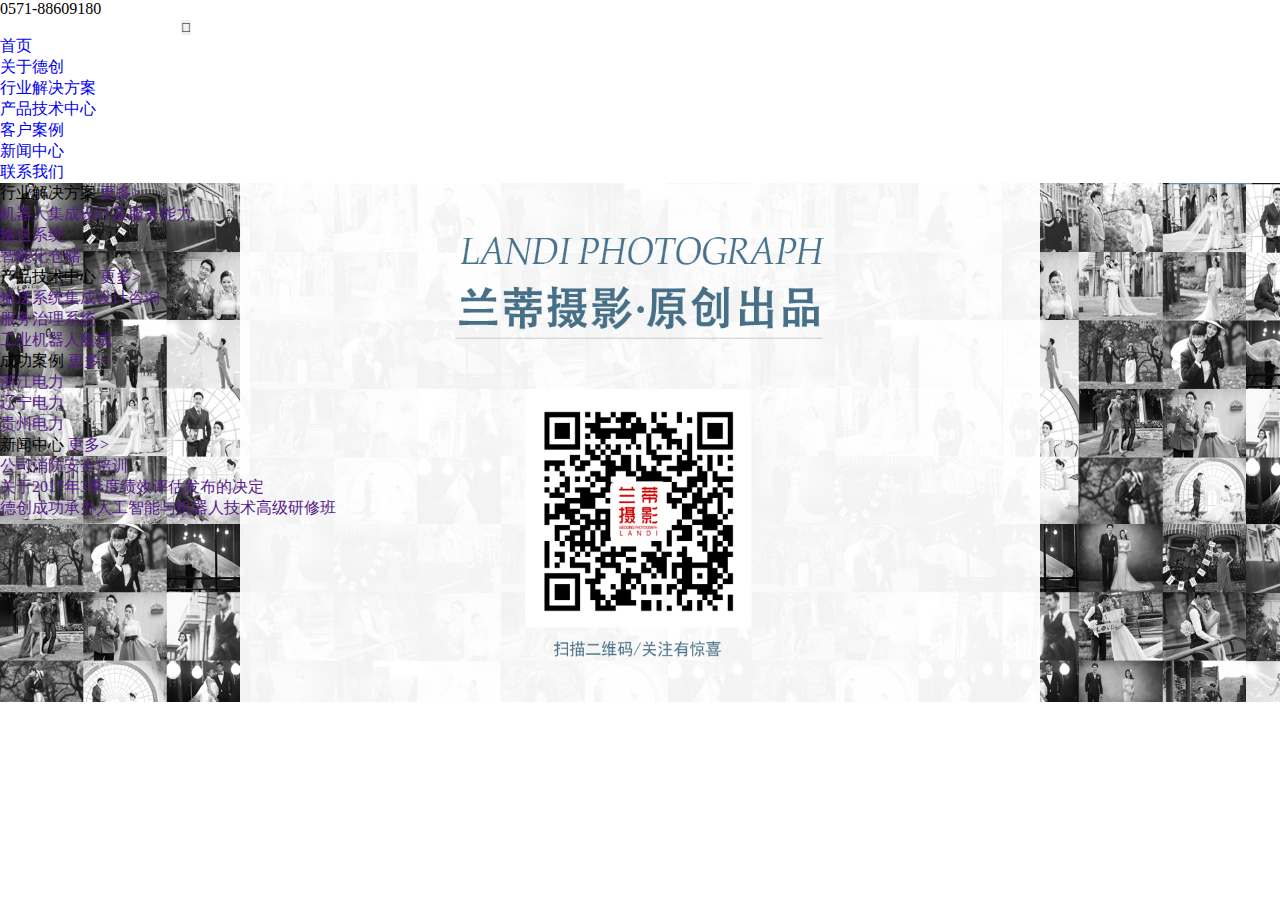
<file: index.html>
<!DOCTYPE html>
<html lang="en">
<head>
	<meta charset="UTF-8">
	<title>企业网站</title>
	<link rel="stylesheet" href="css/index.css">
	<link rel="stylesheet" href="https://at.alicdn.com/t/font_487681_kpg3mggyv5pwg66r.css">
</head>
<body>
	<div class="banner">
		<div class="neikuan">
			<div class="top">
				<a href="" class="left"></a>
				<div class="right">
					<div class="tel">
						<span>0571-88609180</span>
					</div>
					<form action="" class="sou">
						<input type="text" class="shuru">
						<input type="button" class="iconfont sousuo" value="&#xe60c;" >
					</form>
				</div>
			</div>
			<div class="nav">
				<ul>
					<li class="lan"><a href="https://wolf-wh.github.io/qiyewangzhan/" class="se">首页</a></li>
					<li><a href="https://wolf-wh.github.io/qiyewangzhan/guanyu.html">关于德创</a></li>
					<li><a href="https://wolf-wh.github.io/qiyewangzhan/hangye.html">行业解决方案</a></li>
					<li><a href="https://wolf-wh.github.io/qiyewangzhan/changpin.html">产品技术中心</a></li>
					<li><a href="https://wolf-wh.github.io/qiyewangzhan/kehu.html">客户案例</a></li>
					<li><a href="https://wolf-wh.github.io/qiyewangzhan/xinwen.html">新闻中心</a></li>
					<li><a href="https://wolf-wh.github.io/qiyewangzhan/women.html">联系我们</a></li>
				</ul>
			</div>
			<div class="dianqu">
				<div class="dian"></div>
				<div class="dian"></div>
				<div class="dian"></div>
			</div>
			<div class="bottom">
				<div class="box">
					<div class="box_top">
						<span>行业解决方案</span>
						<a href="">更多></a>
					</div>
					<div class="box_bottom">
						<ul>
							<li>
								<a href=""><div class="yuan"></div>机器人集成设计及服务能力</a>
							</li>
							<li>
								<a href=""><div class="yuan"></div>输送系统</a>
							</li>
							<li>
								<a href=""><div class="yuan"></div>智能化仓储</a>
							</li>
						</ul>
					</div>
				</div>
				<div class="box">
					<div class="box_top">
						<span>产品技术中心</span>
						<a href="">更多></a>
					</div>
					<div class="box_bottom box_bottom1">
						<ul>
							<li>
								<a href=""><div class="yuan"></div>输送系统集成设计咨询</a>
							</li>
							<li>
								<a href=""><div class="yuan"></div>服务治理系统</a>
							</li>
							<li>
								<a href=""><div class="yuan"></div>工业机器人集成</a>
							</li>
						</ul>
					</div>
				</div>
				<div class="box">
					<div class="box_top">
						<span>成功案例</span>
						<a href="">更多></a>
					</div>
					<div class="box_bottom box_bottom2">
						<ul>
							<li>
								<a href=""><div class="yuan"></div>浙江电力</a>
							</li>
							<li>
								<a href=""><div class="yuan"></div>辽宁电力</a>
							</li>
							<li>
								<a href=""><div class="yuan"></div>贵州电力</a>
							</li>
						</ul>
					</div>
				</div>
				<div class="box">
					<div class="box_top">
						<span>新闻中心</span>
						<a href="">更多></a>
					</div>
					<div class="box_bottom box_bottom3">
						<ul>
							<li>
								<a href=""><div class="yuan"></div>公司消防安全培训</a>
							</li>
							<li>
								<a href=""><div class="yuan"></div>关于2017年3季度绩效评估发布的决定</a>
							</li>
							<li>
								<a href=""><div class="yuan"></div>德创成功承办人工智能与机器人技术高级研修班</a>
							</li>
						</ul>
					</div>
				</div>
			</div>
		</div>
	</div>
	<div class="bottom_ban">
		<div class="quyu">
			<div class="qu">
				<span>版权所有 Copyright © 2015杭州德创电子股份有限公司 浙ICP备15043781号</span>
				<div class="right">
					<a href="">关于我们</a>
					<span>|</span>
					<a href="">联系我们</a>
					<span>|</span>
					<a href="">网站地图</a>
				</div>
			</div>
		</div>
	</div>
</body>
</html>
</file>
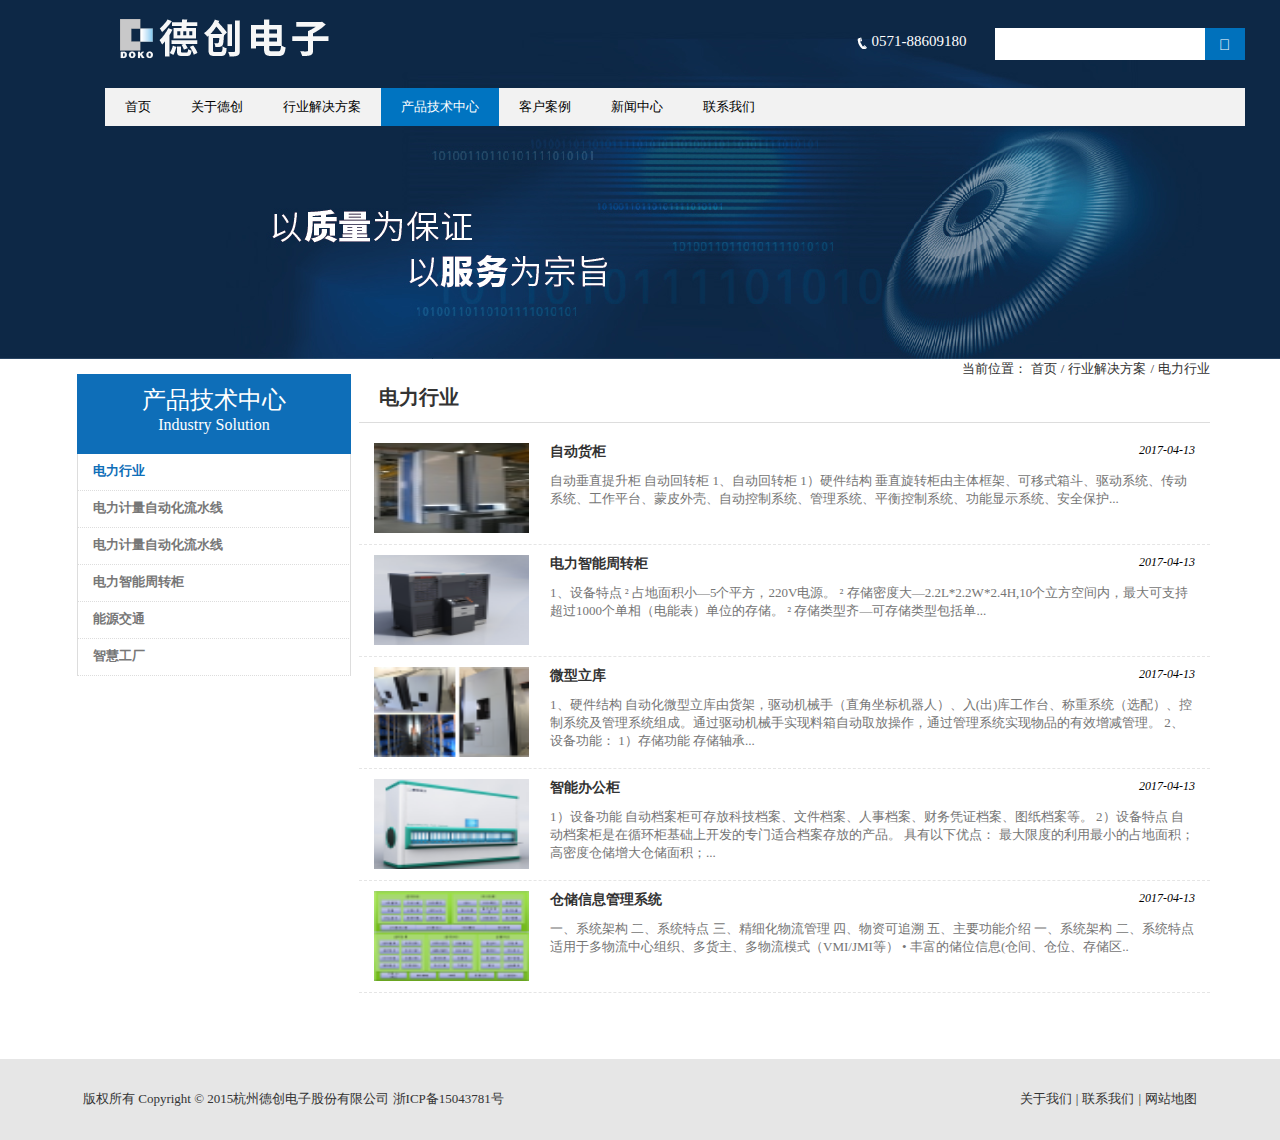
<file: changpin.html>
<!DOCTYPE html>
<html lang="en">
<head>
	<meta charset="UTF-8">
	<title>产品中心</title>
	<link rel="stylesheet" href="css/changpin.css">
	<link rel="stylesheet" href="https://at.alicdn.com/t/font_487681_kpg3mggyv5pwg66r.css">
</head>
<body>
	<div class="banner">
		<div class="neikuan">
			<div class="top">
				<a href="" class="left"></a>
				<div class="right">
					<div class="tel">
						<span>0571-88609180</span>
					</div>
					<form action="" class="sou">
						<input type="text" class="shuru">
						<input type="button" class="iconfont sousuo" value="&#xe60c;" >
					</form>
				</div>
			</div>
			<div class="nav">
				<ul>
					<li><a href="https://wolf-wh.github.io/qiyewangzhan/">首页</a></li>
					<li><a href="https://wolf-wh.github.io/qiyewangzhan/guanyu.html">关于德创</a></li>
					<li><a href="https://wolf-wh.github.io/qiyewangzhan/hangye.html">行业解决方案</a></li>
					<li class="lan"><a href="https://wolf-wh.github.io/qiyewangzhan/changpin.html"  class="se">产品技术中心</a></li>
					<li><a href="https://wolf-wh.github.io/qiyewangzhan/kehu.html">客户案例</a></li>
					<li><a href="https://wolf-wh.github.io/qiyewangzhan/xinwen.html">新闻中心</a></li>
					<li><a href="https://wolf-wh.github.io/qiyewangzhan/women.html">联系我们</a></li>
				</ul>
			</div>
		</div>
	</div>
	<div class="center">
		<div class="top">
			<span>当前位置：</span>
			<a href="">首页</a>
			<span>/</span>
			<a href="">行业解决方案</a>
			<span>/</span>
			<a href="">电力行业</a>
		</div>
		<div class="bottom">
			<div class="left">
				<div class="top">
					<span>产品技术中心</span>
					<p>Industry Solution</p>
				</div>
				<ul>
					<li>
						<a href="">
							<i class="iconfont icon-arrow-up"></i>
							<span>电力行业</span>
						</a>
					</li>
					<li>
						<a href="">
							<i class="iconfont icon-iconfontyoujiantou shang"></i>
							<span class="bian">电力计量自动化流水线</span>
						</a>
					</li>
					<li>
						<a href="">
							<i class="iconfont icon-iconfontyoujiantou shang"></i>
							<span class="bian">电力计量自动化流水线</span>
						</a>
					</li>
					<li>
						<a href="">
							<i class="iconfont icon-iconfontyoujiantou shang"></i>
							<span class="bian">电力智能周转柜</span>
						</a>
					</li>
					<li>
						<a href="">
							<i class="iconfont icon-iconfontyoujiantou shang"></i>
							<span class="bian">能源交通</span>
						</a>
					</li>
					<li>
						<a href="">
							<i class="iconfont icon-iconfontyoujiantou shang"></i>
							<span class="bian">智慧工厂</span>
						</a>
					</li>
				</ul>
			</div>
			<div class="right">
				<div class="top">
					<h2>电力行业</h2>
				</div>
				<div class="goods">
					<img src="img/changpin/s_7a17152ab1db609da2a1f8a76c6d953d.jpg" alt="" width="155" height="90">
					<div class="con">
						<div class="top_con">
							<a href="">自动货柜</a>
							<i class="">2017-04-13</i>
						</div>
						<p>
							自动垂直提升柜
							自动回转柜
							1、自动回转柜
							    1）硬件结构
							垂直旋转柜由主体框架、可移式箱斗、驱动系统、传动系统、工作平台、蒙皮外壳、自动控制系统、管理系统、平衡控制系统、功能显示系统、安全保护...
						</p>
					</div>
				</div>
				<div class="goods">
					<img src="img/changpin/s_091e388c871d72b29772707fce29e110.png" alt="" width="155" height="90">
					<div class="con">
						<div class="top_con">
							<a href="">电力智能周转柜</a>
							<i class="">2017-04-13</i>
						</div>
						<p>
							1、设备特点
							² 占地面积小—5个平方，220V电源。
							² 存储密度大—2.2L*2.2W*2.4H,10个立方空间内，最大可支持超过1000个单相（电能表）单位的存储。
							² 存储类型齐—可存储类型包括单...
						</p>
					</div>
				</div>
				<div class="goods">
					<img src="img/changpin/s_782ae74d71f741d9948b0d001bc99a21.png" alt="" width="155" height="90">
					<div class="con">
						<div class="top_con">
							<a href="">微型立库</a>
							<i class="">2017-04-13</i>
						</div>
						<p>
							1、硬件结构
							自动化微型立库由货架，驱动机械手（直角坐标机器人）、入(出)库工作台、称重系统（选配）、控制系统及管理系统组成。通过驱动机械手实现料箱自动取放操作，通过管理系统实现物品的有效增减管理。
							2、设备功能：
							1）存储功能
							存储轴承...
						</p>
					</div>
				</div>
				<div class="goods">
					<img src="img/changpin/s_85a1a9054dbd0099952c570ff31c3e3c.png" alt="" width="155" height="90">
					<div class="con">
						<div class="top_con">
							<a href="">智能办公柜</a>
							<i class="">2017-04-13</i>
						</div>
						<p>
							1）设备功能
							自动档案柜可存放科技档案、文件档案、人事档案、财务凭证档案、图纸档案等。
							2）设备特点
							自动档案柜是在循环柜基础上开发的专门适合档案存放的产品。
							具有以下优点：
							最大限度的利用最小的占地面积；
							高密度仓储增大仓储面积；...
						</p>
					</div>
				</div>
				<div class="goods">
					<img src="img/changpin/s_d8a47bfeaf4a59a268ff441f4d88b457.png" alt="" width="155" height="90">
					<div class="con">
						<div class="top_con">
							<a href="">仓储信息管理系统</a>
							<i class="">2017-04-13</i>
						</div>
						<p>
							一、系统架构
							二、系统特点
							三、精细化物流管理
							四、物资可追溯
							五、主要功能介绍
							一、系统架构
							二、系统特点
							适用于多物流中心组织、多货主、多物流模式（VMI/JMI等）
							•	丰富的储位信息(仓间、仓位、存储区..
						</p>
					</div>
				</div>
			</div>
		</div>
	</div>
	<div class="bottom_ban">
		<div class="quyu">
			<div class="qu">
				<span>版权所有 Copyright © 2015杭州德创电子股份有限公司 浙ICP备15043781号</span>
				<div class="right">
					<a href="">关于我们</a>
					<span>|</span>
					<a href="">联系我们</a>
					<span>|</span>
					<a href="">网站地图</a>
				</div>
			</div>
		</div>
	</div>
</body>
</html>
</file>
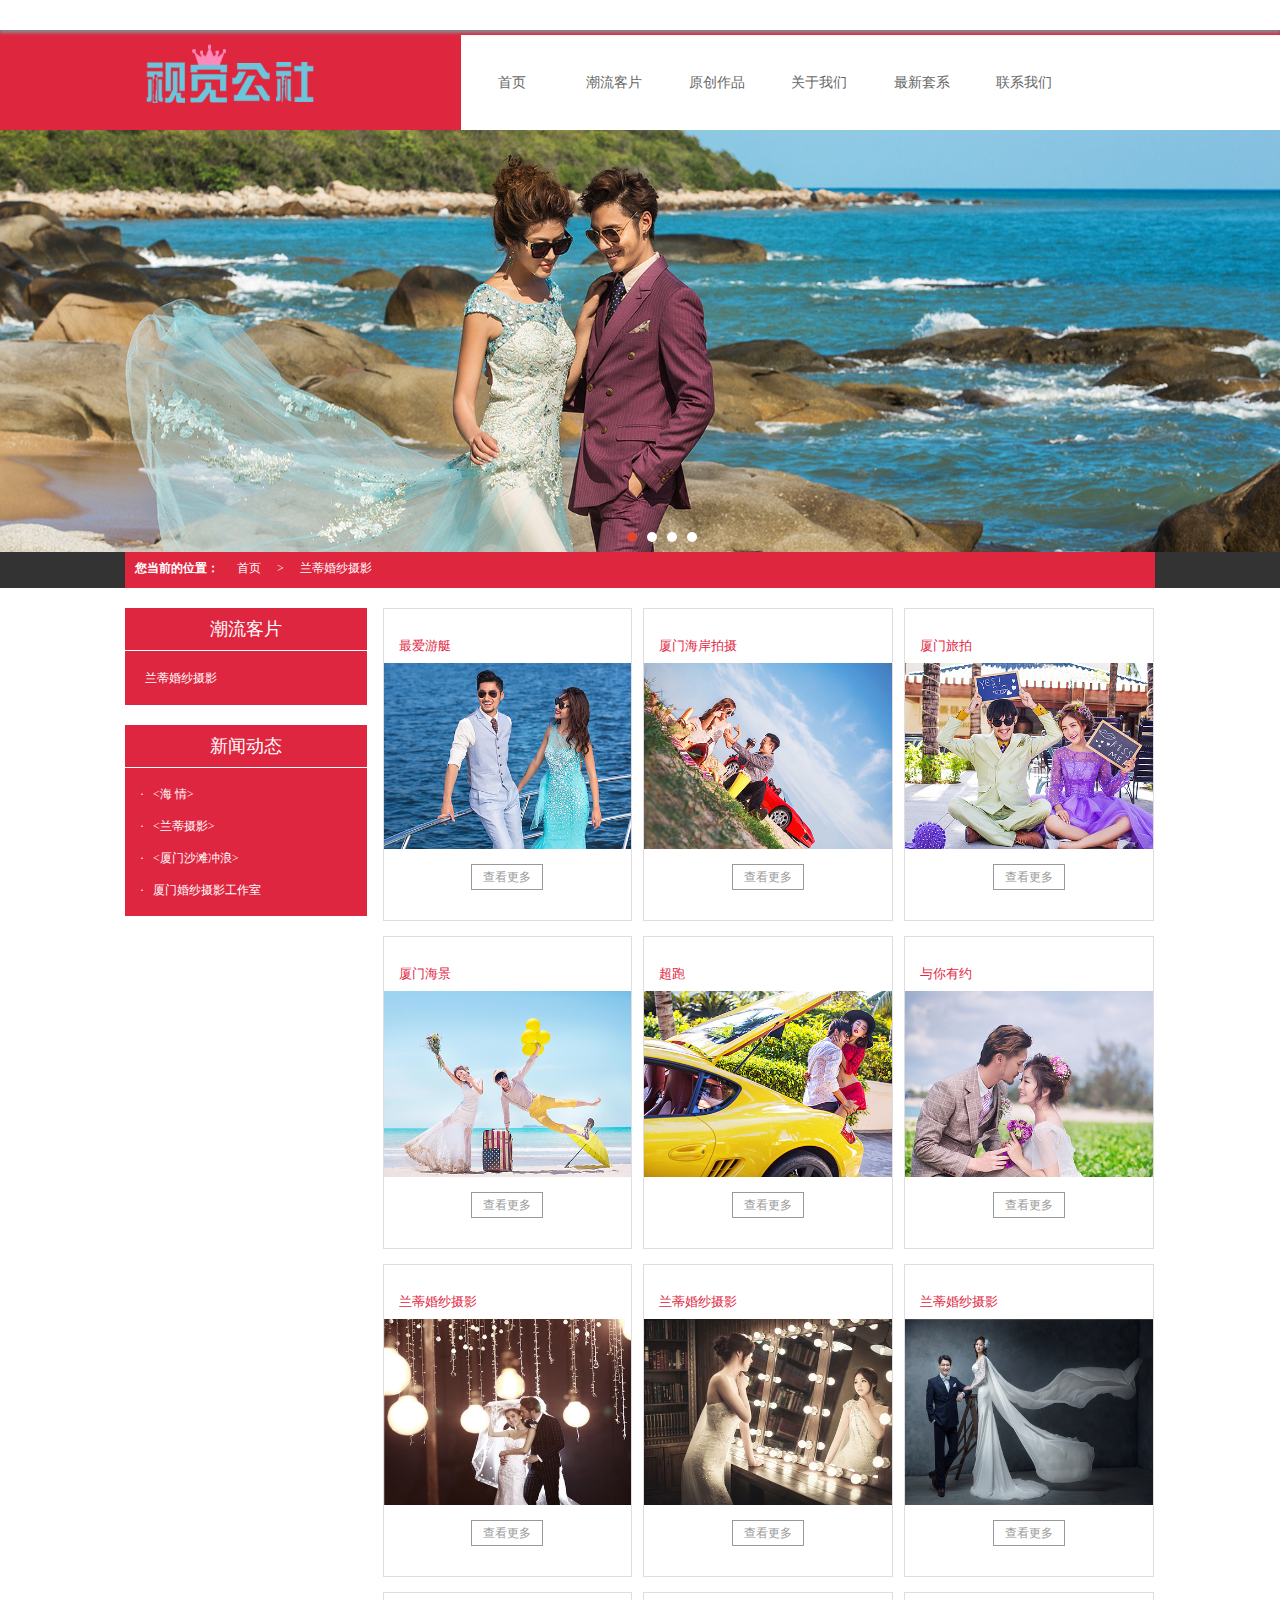
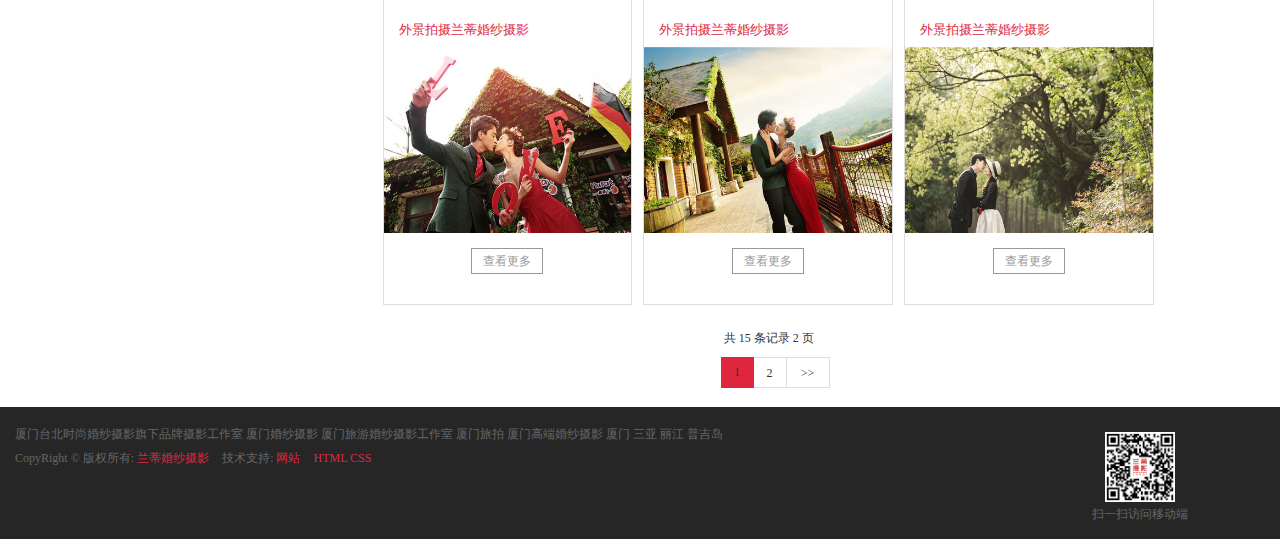
<file: fashion.html>
<!doctype html>
<html lang="en">
<head>
    <meta charset="UTF-8">
    <title>Document</title>
    <link rel="stylesheet" href="css/fashion.css">
    <script src="js/index.js"></script>
</head>
<body>
    <div class="t_head"></div>
    <div class="log_nav">
        <div class="ln_logo">
            <div class="lnl_img"></div>
        </div>
        <div class="ln_nav">
            <ul class="lnn_nav">
                <li class="lnn_son"><a href="index.html">首页</a></li>
                <li class="lnn_son"><a href="fashion.html">潮流客片</a></li>
                <li class="lnn_son"><a href="yuanchaung.html">原创作品</a></li>
                <li class="lnn_son"><a href="guanyu.html">关于我们</a></li>
                <li class="lnn_son"><a href="zuixin.html">最新套系</a></li>
                <li class="lnn_son"><a href="lianxi.html">联系我们</a></li>
            </ul>
        </div>
    </div>
    <div class="banner">
        <div class="tu"><img src="img/banner1.600" alt=""></div>
        <div class="tu"><img src="img/banner2.600" alt=""></div>
        <div class="tu"><img src="img/banner3.600" alt=""></div>
        <div class="tu"><img src="img/banner4.600" alt=""></div>
        <div class="ban_circular">
            <div class="banc_son" style="background-color: #E1472F"></div>
            <div class="banc_son"></div>
            <div class="banc_son"></div>
            <div class="banc_son"></div>
        </div>
    </div>
    <div class="dangqian">
        <div class="dangqian_center">
            <b>您当前的位置：</b>
            <a href="">首页</a>
            <em>></em>
            <a href="">兰蒂婚纱摄影</a>
        </div>
    </div>
    <div class="content">
        <div class="con_left">
            <div class="conl_top">
                <div class="conlt_title">潮流客片</div>
                <a href="">兰蒂婚纱摄影</a>
            </div>
            <div class="conl_bottom">
                <div class="conlb_title">新闻动态</div>
                <div class="conlb_content">
                    <pre class="conlbc_son">·   <海 情></pre>
                    <pre class="conlbc_son">·   <兰蒂摄影></pre>
                    <pre class="conlbc_son">·   <厦门沙滩冲浪></pre>
                    <pre class="conlbc_son">·   厦门婚纱摄影工作室</pre>
                </div>
            </div>
        </div>
        <div class="con_right">
            <div class="fashion_son">
                <div class="fs_title">最爱游艇</div>
                <img src="img/fashion1.338" alt="">
                <div class="fs_more"><a href="">查看更多</a></div>
            </div>
            <div class="fashion_son">
                <div class="fs_title">厦门海岸拍摄</div>
                <img src="img/fashion2.338" alt="">
                <div class="fs_more"><a href="">查看更多</a></div>
            </div>
            <div class="fashion_son fashion_lastson">
                <div class="fs_title">厦门旅拍</div>
                <img src="img/fashion3.338" alt="">
                <div class="fs_more"><a href="">查看更多</a></div>
            </div>
            <div class="fashion_son">
                <div class="fs_title">厦门海景</div>
                <img src="img/fashion4.338" alt="">
                <div class="fs_more"><a href="xiangqing.html">查看更多</a></div>
            </div>
            <div class="fashion_son">
                <div class="fs_title">超跑</div>
                <img src="img/fashion5.338" alt="">
                <div class="fs_more"><a href="">查看更多</a></div>
            </div>
            <div class="fashion_son fashion_lastson">
                <div class="fs_title">与你有约</div>
                <img src="img/fashion6.338" alt="">
                <div class="fs_more"><a href="">查看更多</a></div>
            </div>
            <div class="fashion_son">
                <div class="fs_title">兰蒂婚纱摄影</div>
                <img src="img/fashion7.338" alt="">
                <div class="fs_more"><a href="">查看更多</a></div>
            </div>
            <div class="fashion_son">
                <div class="fs_title">兰蒂婚纱摄影</div>
                <img src="img/fashion8.338" alt="">
                <div class="fs_more"><a href="">查看更多</a></div>
            </div>
            <div class="fashion_son fashion_lastson">
                <div class="fs_title">兰蒂婚纱摄影</div>
                <img src="img/fashion9.338" alt="">
                <div class="fs_more"><a href="">查看更多</a></div>
            </div>
            <div class="fashion_son">
                <div class="fs_title">外景拍摄兰蒂婚纱摄影</div>
                <img src="img/fashion10.338" alt="">
                <div class="fs_more"><a href="">查看更多</a></div>
            </div>
            <div class="fashion_son">
                <div class="fs_title">外景拍摄兰蒂婚纱摄影</div>
                <img src="img/fashion11.338" alt="">
                <div class="fs_more"><a href="">查看更多</a></div>
            </div>
            <div class="fashion_son fashion_lastson">
                <div class="fs_title">外景拍摄兰蒂婚纱摄影</div>
                <img src="img/fashion12.338" alt="">
                <div class="fs_more"><a href="">查看更多</a></div>
            </div>
            <div class="conr_jilu">共 15 条记录 2 页</div>
            <div class="conr_page">
                <div class="conrp_son1"><a href="">1</a></div>
                <div class="conrp_son2"><a href="">2</a></div>
                <div class="conrp_son3"><a href="">>></a></div>
            </div>
        </div>
    </div>
    <div class="footers">
        <div class="erweima">
            <div class="erweitu"></div>
            <p>扫一扫访问移动端</p>
        </div>
        <p class="foot_top">厦门台北时尚婚纱摄影旗下品牌摄影工作室 厦门婚纱摄影 厦门旅游婚纱摄影工作室 厦门旅拍 厦门高端婚纱摄影 厦门 三亚 丽江 普吉岛 </p>
        <p class="foot_bottom">
            CopyRight © 版权所有:
            <a href="">兰蒂婚纱摄影</a>
            技术支持:
            <a href="">网站</a>
            <a href="">HTML CSS</a>
        </p>
    </div>
</body>
</html>
</file>
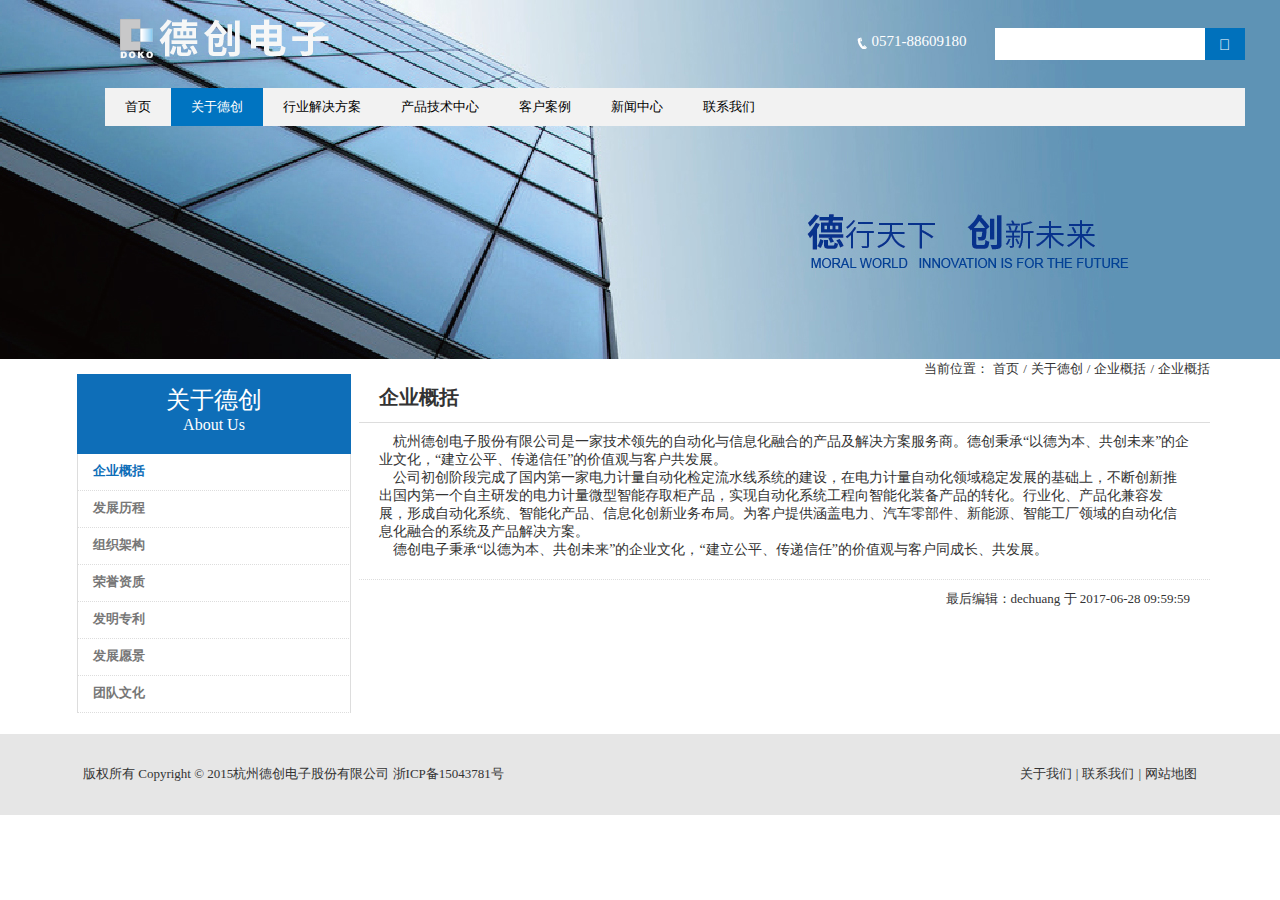
<file: guanyu.html>
<!DOCTYPE html>
<html lang="en">
<head>
	<meta charset="UTF-8">
	<title>关于</title>
	<link rel="stylesheet" href="css/guanyu.css">
	<link rel="stylesheet" href="https://at.alicdn.com/t/font_487681_kpg3mggyv5pwg66r.css">
</head>
<body>
	<div class="banner">
		<div class="neikuan">
			<div class="top">
				<a href="" class="left"></a>
				<div class="right">
					<div class="tel">
						<span>0571-88609180</span>
					</div>
					<form action="" class="sou">
						<input type="text" class="shuru">
						<input type="button" class="iconfont sousuo" value="&#xe60c;" >
					</form>
				</div>
			</div>
			<div class="nav">
				<ul>
					<li><a href="https://wolf-wh.github.io/qiyewangzhan/">首页</a></li>
					<li class="lan"><a href="https://wolf-wh.github.io/qiyewangzhan/guanyu.html" class="se">关于德创</a></li>
					<li><a href="https://wolf-wh.github.io/qiyewangzhan/hangye.html">行业解决方案</a></li>
					<li><a href="https://wolf-wh.github.io/qiyewangzhan/changpin.html">产品技术中心</a></li>
					<li><a href="https://wolf-wh.github.io/qiyewangzhan/kehu.html">客户案例</a></li>
					<li><a href="https://wolf-wh.github.io/qiyewangzhan/xinwen.html">新闻中心</a></li>
					<li><a href="https://wolf-wh.github.io/qiyewangzhan/women.html">联系我们</a></li>
				</ul>
			</div>
		</div>
	</div>
	<div class="center">
		<div class="top">
			<span>当前位置：</span>
			<a href="">首页</a>
			<span>/</span>
			<a href="">关于德创</a>
			<span>/</span>
			<a href="">企业概括</a>
			<span>/</span>
			<a href="">企业概括</a>
		</div>
		<div class="bottom">
			<div class="left">
				<div class="top">
					<span>关于德创</span>
					<p>About Us</p>
				</div>
				<ul>
					<li>
						<a href="">
							<i class="iconfont icon-arrow-up"></i>
							<span>企业概括</span>
						</a>
					</li>
					<li>
						<a href="">
							<i class="iconfont icon-iconfontyoujiantou shang"></i>
							<span class="bian">发展历程</span>
						</a>
					</li>
					<li>
						<a href="">
							<i class="iconfont icon-iconfontyoujiantou shang"></i>
							<span class="bian">组织架构</span>
						</a>
					</li>
					<li>
						<a href="">
							<i class="iconfont icon-iconfontyoujiantou shang"></i>
							<span class="bian">荣誉资质</span>
						</a>
					</li>
					<li>
						<a href="">
							<i class="iconfont icon-iconfontyoujiantou shang"></i>
							<span class="bian">发明专利</span>
						</a>
					</li>
					<li>
						<a href="">
							<i class="iconfont icon-iconfontyoujiantou shang"></i>
							<span class="bian">发展愿景</span>
						</a>
					</li>
					<li>
						<a href="">
							<i class="iconfont icon-iconfontyoujiantou shang"></i>
							<span class="bian">团队文化</span>
						</a>
					</li>
				</ul>
			</div>
			<div class="right">
				<div class="top">
					<h2>企业概括</h2>
				</div>
				<p class="neirong">
					&nbsp;&nbsp;&nbsp;&nbsp;杭州德创电子股份有限公司是一家技术领先的自动化与信息化融合的产品及解决方案服务商。德创秉承“以德为本、共创未来”的企业文化，“建立公平、传递信任”的价值观与客户共发展。
					<br>
					&nbsp;&nbsp;&nbsp;&nbsp;公司初创阶段完成了国内第一家电力计量自动化检定流水线系统的建设，在电力计量自动化领域稳定发展的基础上，不断创新推出国内第一个自主研发的电力计量微型智能存取柜产品，实现自动化系统工程向智能化装备产品的转化。行业化、产品化兼容发展，形成自动化系统、智能化产品、信息化创新业务布局。为客户提供涵盖电力、汽车零部件、新能源、智能工厂领域的自动化信息化融合的系统及产品解决方案。
					<br>
					&nbsp;&nbsp;&nbsp;&nbsp;德创电子秉承“以德为本、共创未来”的企业文化，“建立公平、传递信任”的价值观与客户同成长、共发展。
				</p>
				<div class="sj">最后编辑：dechuang 于 2017-06-28 09:59:59</div>
			</div>
		</div>
	</div>
	<div class="bottom_ban">
		<div class="quyu">
			<div class="qu">
				<span>版权所有 Copyright © 2015杭州德创电子股份有限公司 浙ICP备15043781号</span>
				<div class="right">
					<a href="">关于我们</a>
					<span>|</span>
					<a href="">联系我们</a>
					<span>|</span>
					<a href="">网站地图</a>
				</div>
			</div>
		</div>
	</div>
</body>
</html>
</file>
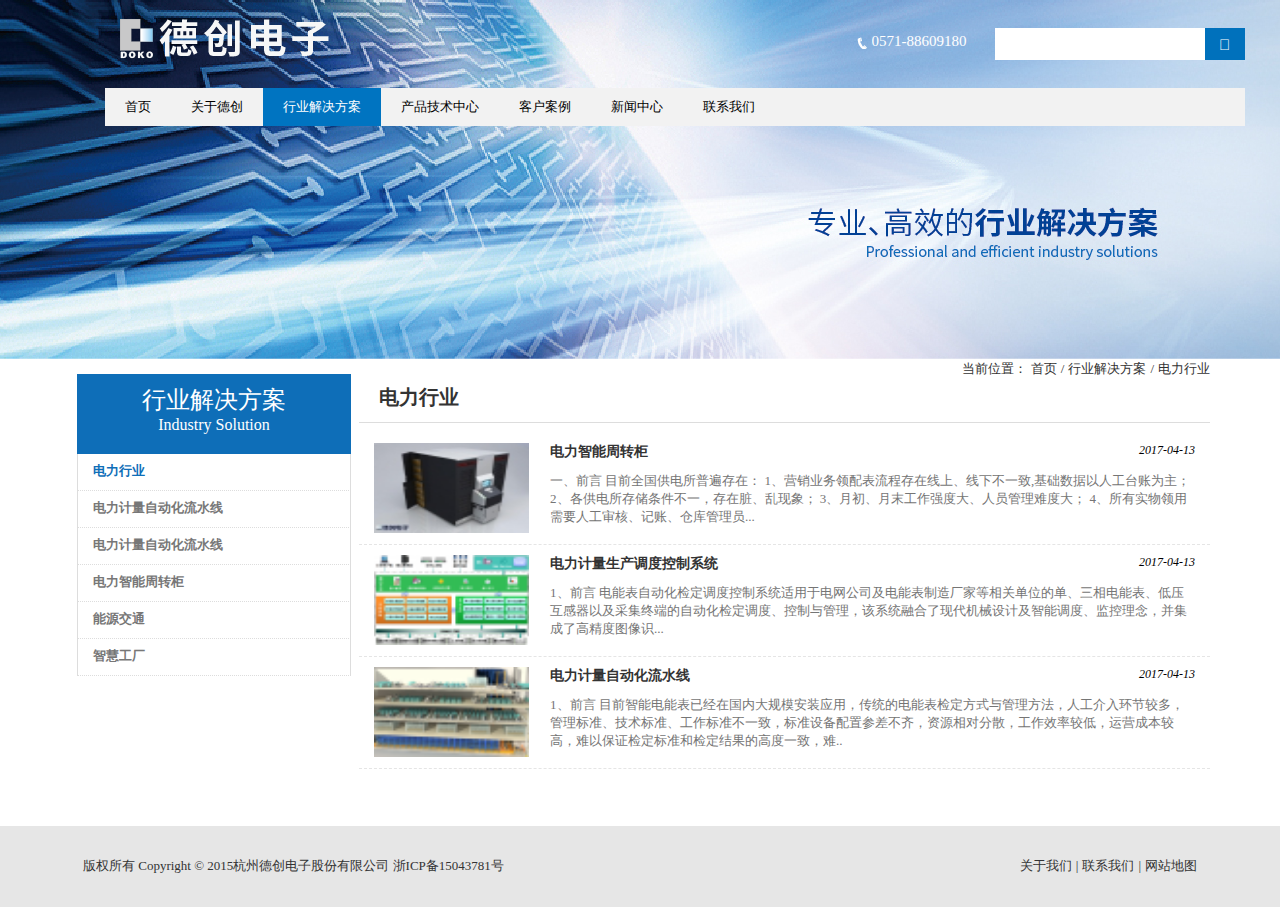
<file: hangye.html>
<!DOCTYPE html>
<html lang="en">
<head>
	<meta charset="UTF-8">
	<title>行业解决方案</title>
	<link rel="stylesheet" href="css/hangye.css">
	<link rel="stylesheet" href="https://at.alicdn.com/t/font_487681_kpg3mggyv5pwg66r.css">
</head>
<body>
	<div class="banner">
		<div class="neikuan">
			<div class="top">
				<a href="" class="left"></a>
				<div class="right">
					<div class="tel">
						<span>0571-88609180</span>
					</div>
					<form action="" class="sou">
						<input type="text" class="shuru">
						<input type="button" class="iconfont sousuo" value="&#xe60c;" >
					</form>
				</div>
			</div>
			<div class="nav">
				<ul>
					<li><a href="https://wolf-wh.github.io/qiyewangzhan/">首页</a></li>
					<li><a href="https://wolf-wh.github.io/qiyewangzhan/guanyu.html">关于德创</a></li>
					<li  class="lan"><a href="https://wolf-wh.github.io/qiyewangzhan/hangye.html"  class="se">行业解决方案</a></li>
					<li><a href="https://wolf-wh.github.io/qiyewangzhan/changpin.html">产品技术中心</a></li>
					<li><a href="https://wolf-wh.github.io/qiyewangzhan/kehu.html">客户案例</a></li>
					<li><a href="https://wolf-wh.github.io/qiyewangzhan/xinwen.html">新闻中心</a></li>
					<li><a href="https://wolf-wh.github.io/qiyewangzhan/women.html">联系我们</a></li>
				</ul>
			</div>
		</div>
	</div>
	<div class="center">
		<div class="top">
			<span>当前位置：</span>
			<a href="">首页</a>
			<span>/</span>
			<a href="">行业解决方案</a>
			<span>/</span>
			<a href="">电力行业</a>
		</div>
		<div class="bottom">
			<div class="left">
				<div class="top">
					<span>行业解决方案</span>
					<p>Industry Solution</p>
				</div>
				<ul>
					<li>
						<a href="">
							<i class="iconfont icon-arrow-up"></i>
							<span>电力行业</span>
						</a>
					</li>
					<li>
						<a href="">
							<i class="iconfont icon-iconfontyoujiantou shang"></i>
							<span class="bian">电力计量自动化流水线</span>
						</a>
					</li>
					<li>
						<a href="">
							<i class="iconfont icon-iconfontyoujiantou shang"></i>
							<span class="bian">电力计量自动化流水线</span>
						</a>
					</li>
					<li>
						<a href="">
							<i class="iconfont icon-iconfontyoujiantou shang"></i>
							<span class="bian">电力智能周转柜</span>
						</a>
					</li>
					<li>
						<a href="">
							<i class="iconfont icon-iconfontyoujiantou shang"></i>
							<span class="bian">能源交通</span>
						</a>
					</li>
					<li>
						<a href="">
							<i class="iconfont icon-iconfontyoujiantou shang"></i>
							<span class="bian">智慧工厂</span>
						</a>
					</li>
				</ul>
			</div>
			<div class="right">
				<div class="top">
					<h2>电力行业</h2>
				</div>
				<div class="goods">
					<img src="img/hangye/s_b6fe454b36093d257a56055ca454f00b.jpg" alt="" width="155" height="90">
					<div class="con">
						<div class="top_con">
							<a href="">电力智能周转柜</a>
							<i class="">2017-04-13</i>
						</div>
						<p>一、前言
							目前全国供电所普遍存在：
							1、营销业务领配表流程存在线上、线下不一致,基础数据以人工台账为主；
							2、各供电所存储条件不一，存在脏、乱现象；
							3、月初、月末工作强度大、人员管理难度大；
							4、所有实物领用需要人工审核、记账、仓库管理员...</p>
					</div>
				</div>
				<div class="goods">
					<img src="img/hangye/s_ef7bad7be2f268bc982cf6310076f702.png" alt="" width="155" height="90">
					<div class="con">
						<div class="top_con">
							<a href="">电力计量生产调度控制系统</a>
							<i class="">2017-04-13</i>
						</div>
						<p>1、前言
   电能表自动化检定调度控制系统适用于电网公司及电能表制造厂家等相关单位的单、三相电能表、低压互感器以及采集终端的自动化检定调度、控制与管理，该系统融合了现代机械设计及智能调度、监控理念，并集成了高精度图像识...</p>
					</div>
				</div>
				<div class="goods">
					<img src="img/hangye/s_f67c05188b6bc7a69cae8501f4553867.png" alt="" width="155" height="90">
					<div class="con">
						<div class="top_con">
							<a href="">电力计量自动化流水线</a>
							<i class="">2017-04-13</i>
						</div>
						<p>1、前言
目前智能电能表已经在国内大规模安装应用，传统的电能表检定方式与管理方法，人工介入环节较多，管理标准、技术标准、工作标准不一致，标准设备配置参差不齐，资源相对分散，工作效率较低，运营成本较高，难以保证检定标准和检定结果的高度一致，难..</p>
					</div>
				</div>
			</div>
		</div>
	</div>
	<div class="bottom_ban">
		<div class="quyu">
			<div class="qu">
				<span>版权所有 Copyright © 2015杭州德创电子股份有限公司 浙ICP备15043781号</span>
				<div class="right">
					<a href="">关于我们</a>
					<span>|</span>
					<a href="">联系我们</a>
					<span>|</span>
					<a href="">网站地图</a>
				</div>
			</div>
		</div>
	</div>
</body>
</html>
</file>
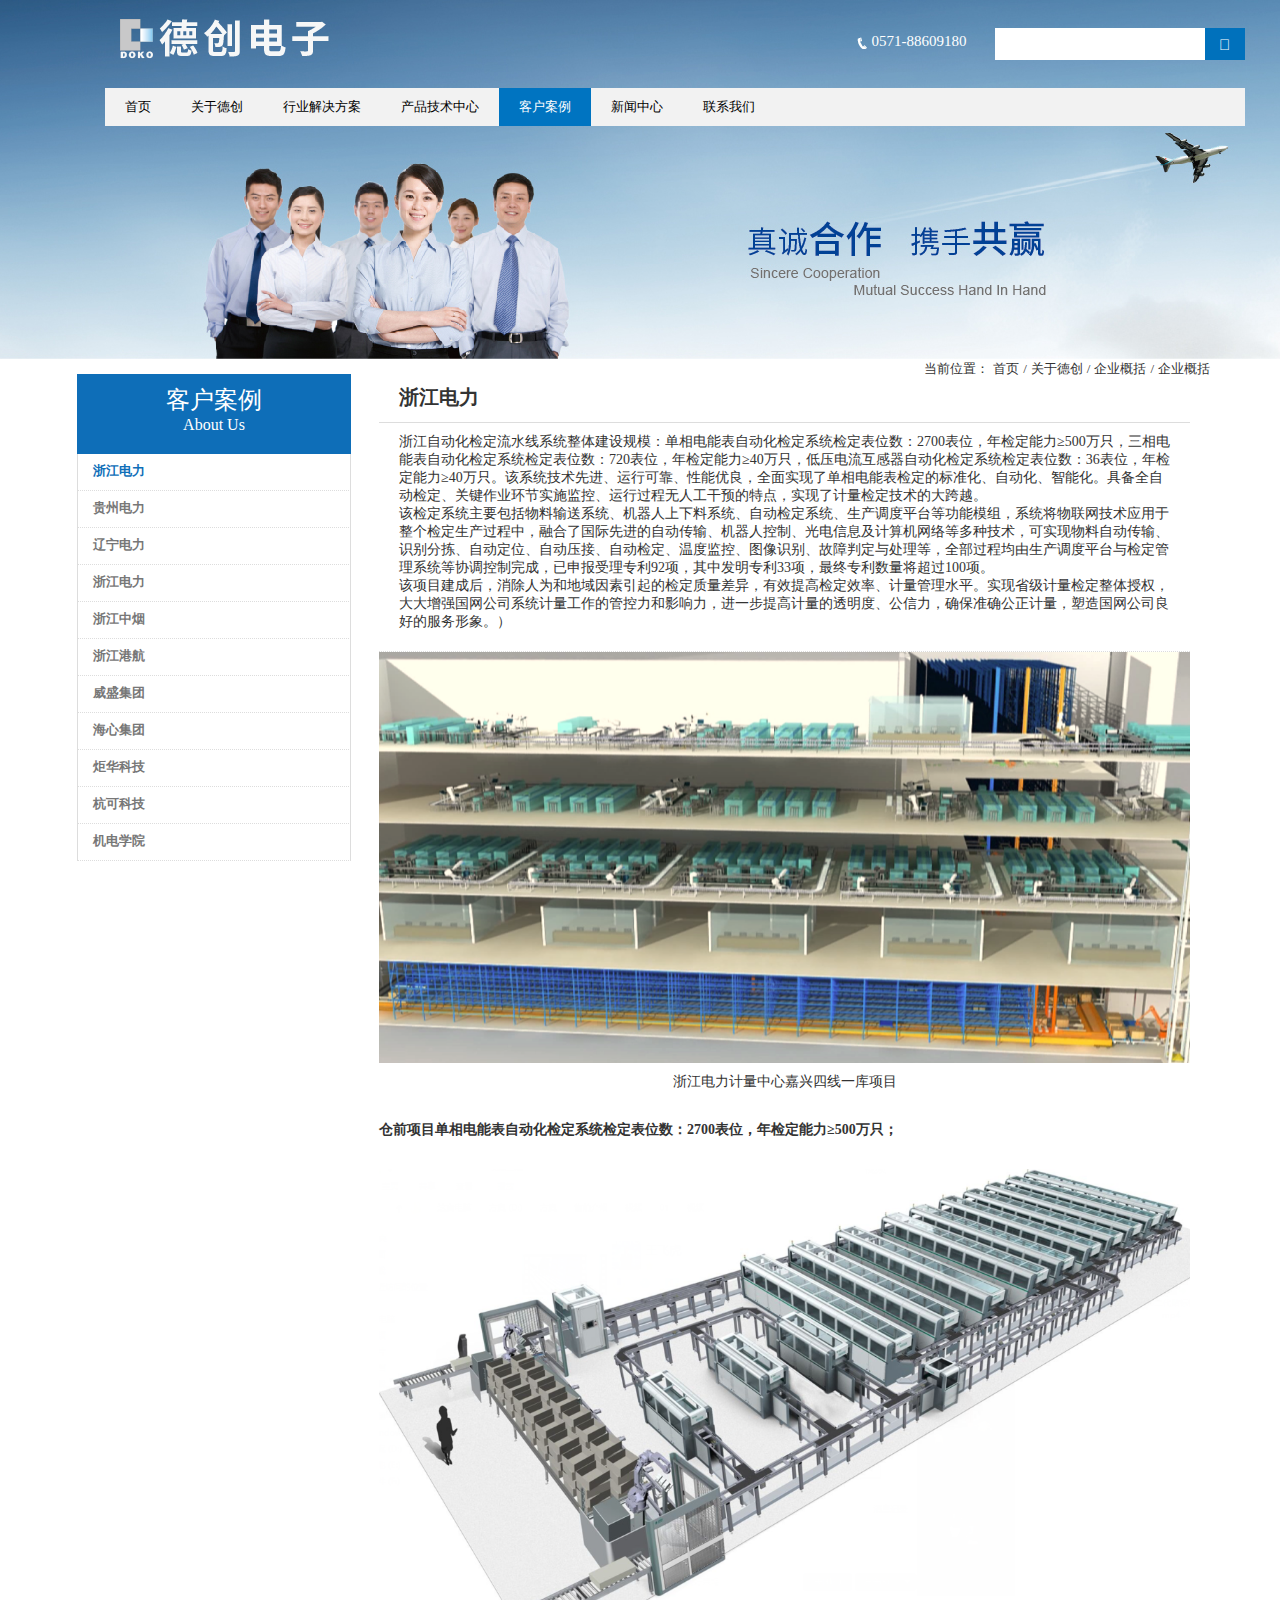
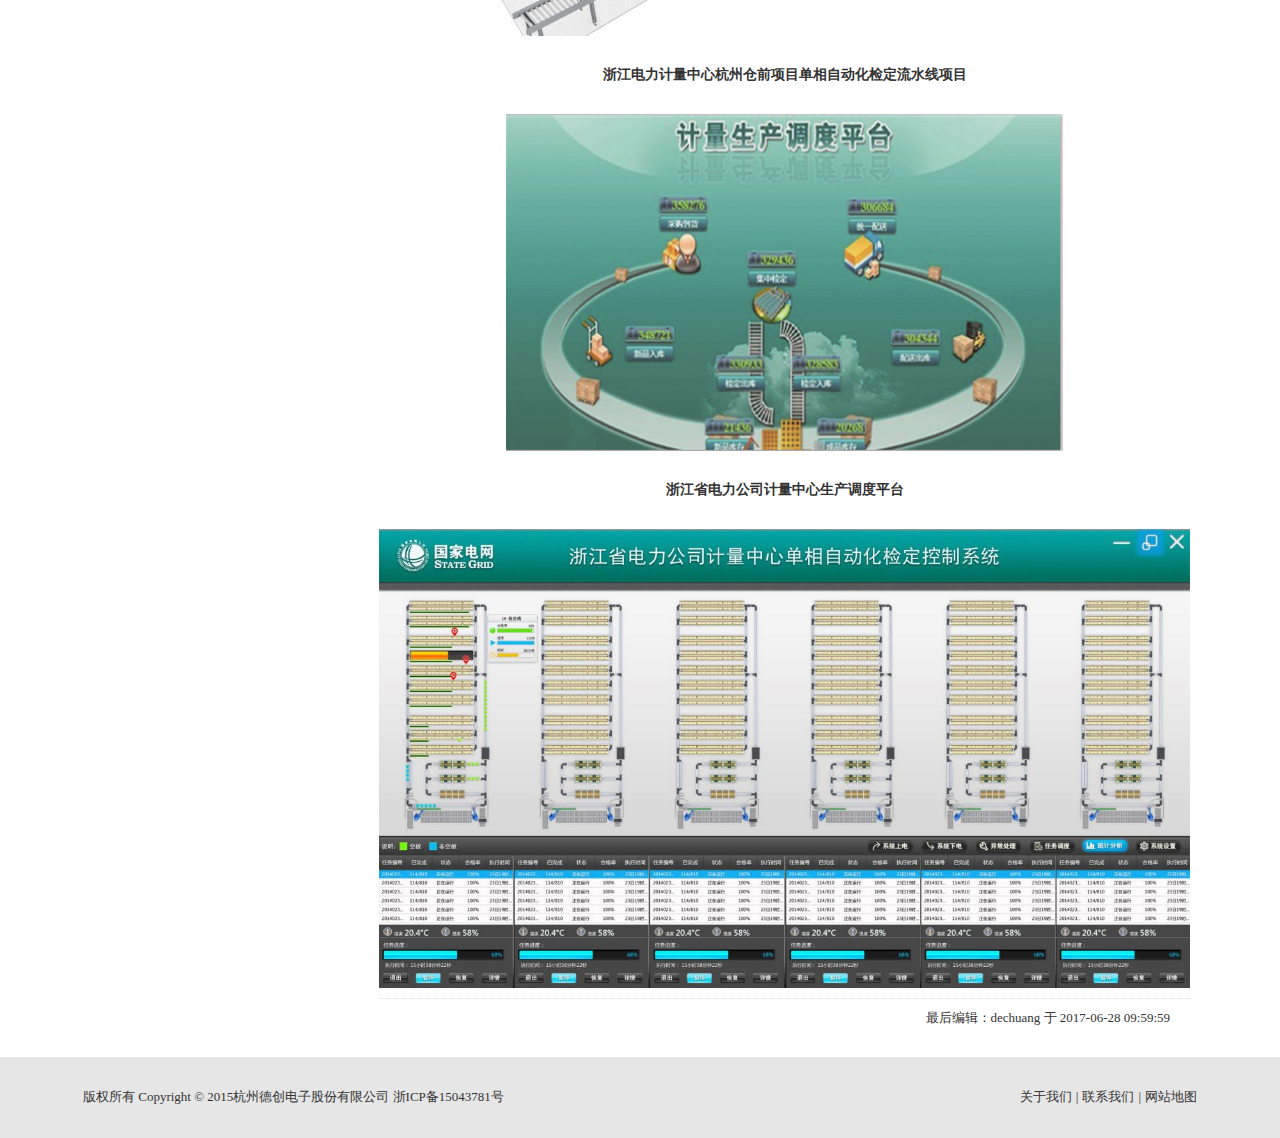
<file: kehu.html>
<!DOCTYPE html>
<html lang="en">
<head>
	<meta charset="UTF-8">
	<title>客户案例</title>
	<link rel="stylesheet" href="css/kehu.css">
	<link rel="stylesheet" href="https://at.alicdn.com/t/font_487681_kpg3mggyv5pwg66r.css">
</head>
<body>
	<div class="banner">
		<div class="neikuan">
			<div class="top">
				<a href="" class="left"></a>
				<div class="right">
					<div class="tel">
						<span>0571-88609180</span>
					</div>
					<form action="" class="sou">
						<input type="text" class="shuru">
						<input type="button" class="iconfont sousuo" value="&#xe60c;" >
					</form>
				</div>
			</div>
			<div class="nav">
				<ul>
					<li><a href="https://wolf-wh.github.io/qiyewangzhan/">首页</a></li>
					<li><a href="https://wolf-wh.github.io/qiyewangzhan/guanyu.html">关于德创</a></li>
					<li><a href="https://wolf-wh.github.io/qiyewangzhan/hangye.html">行业解决方案</a></li>
					<li><a href="https://wolf-wh.github.io/qiyewangzhan/changpin.html">产品技术中心</a></li>
					<li class="lan"><a href="https://wolf-wh.github.io/qiyewangzhan/kehu.html" class="se">客户案例</a></li>
					<li><a href="https://wolf-wh.github.io/qiyewangzhan/xinwen.html">新闻中心</a></li>
					<li><a href="https://wolf-wh.github.io/qiyewangzhan/women.html">联系我们</a></li>
				</ul>
			</div>
		</div>
	</div>
	<div class="center">
		<div class="top">
			<span>当前位置：</span>
			<a href="">首页</a>
			<span>/</span>
			<a href="">关于德创</a>
			<span>/</span>
			<a href="">企业概括</a>
			<span>/</span>
			<a href="">企业概括</a>
		</div>
		<div class="bottom">
			<div class="left">
				<div class="top">
					<span>客户案例</span>
					<p>About Us</p>
				</div>
				<ul>
					<li>
						<a href="">
							<i class="iconfont icon-arrow-up"></i>
							<span>浙江电力</span>
						</a>
					</li>
					<li>
						<a href="">
							<i class="iconfont icon-iconfontyoujiantou shang"></i>
							<span class="bian">贵州电力</span>
						</a>
					</li>
					<li>
						<a href="">
							<i class="iconfont icon-iconfontyoujiantou shang"></i>
							<span class="bian">辽宁电力</span>
						</a>
					</li>
					<li>
						<a href="">
							<i class="iconfont icon-iconfontyoujiantou shang"></i>
							<span class="bian">浙江电力</span>
						</a>
					</li>
					<li>
						<a href="">
							<i class="iconfont icon-iconfontyoujiantou shang"></i>
							<span class="bian">浙江中烟</span>
						</a>
					</li>
					<li>
						<a href="">
							<i class="iconfont icon-iconfontyoujiantou shang"></i>
							<span class="bian">浙江港航</span>
						</a>
					</li>
					<li>
						<a href="">
							<i class="iconfont icon-iconfontyoujiantou shang"></i>
							<span class="bian">威盛集团</span>
						</a>
					</li>
					<li>
						<a href="">
							<i class="iconfont icon-iconfontyoujiantou shang"></i>
							<span class="bian">海心集团</span>
						</a>
					</li>
					<li>
						<a href="">
							<i class="iconfont icon-iconfontyoujiantou shang"></i>
							<span class="bian">炬华科技</span>
						</a>
					</li>
					<li>
						<a href="">
							<i class="iconfont icon-iconfontyoujiantou shang"></i>
							<span class="bian">杭可科技</span>
						</a>
					</li>
					<li>
						<a href="">
							<i class="iconfont icon-iconfontyoujiantou shang"></i>
							<span class="bian">机电学院</span>
						</a>
					</li>
				</ul>
			</div>
			<div class="right">
				<div class="top">
					<h2>浙江电力</h2>
				</div>
				<p class="neirong">
					浙江自动化检定流水线系统整体建设规模：单相电能表自动化检定系统检定表位数：2700表位，年检定能力≥500万只，三相电能表自动化检定系统检定表位数：720表位，年检定能力≥40万只，低压电流互感器自动化检定系统检定表位数：36表位，年检定能力≥40万只。该系统技术先进、运行可靠、性能优良，全面实现了单相电能表检定的标准化、自动化、智能化。具备全自动检定、关键作业环节实施监控、运行过程无人工干预的特点，实现了计量检定技术的大跨越。
					<br>
					该检定系统主要包括物料输送系统、机器人上下料系统、自动检定系统、生产调度平台等功能模组，系统将物联网技术应用于整个检定生产过程中，融合了国际先进的自动传输、机器人控制、光电信息及计算机网络等多种技术，可实现物料自动传输、识别分拣、自动定位、自动压接、自动检定、温度监控、图像识别、故障判定与处理等，全部过程均由生产调度平台与检定管理系统等协调控制完成，已申报受理专利92项，其中发明专利33项，最终专利数量将超过100项。
					<br>
					该项目建成后，消除人为和地域因素引起的检定质量差异，有效提高检定效率、计量管理水平。实现省级计量检定整体授权，大大增强国网公司系统计量工作的管控力和影响力，进一步提高计量的透明度、公信力，确保准确公正计量，塑造国网公司良好的服务形象。）
				</p>
				<img src="img/kehu/f_b58844cb0146f061c9bd80802d6945f7.png" alt="" width="811" height="411">
				<p style="text-align: center" class="nrr">浙江电力计量中心嘉兴四线一库项目</p>
				<p class="nr">仓前项目单相电能表自动化检定系统检定表位数：2700表位，年检定能力≥500万只；</p>
				<img src="img/kehu/f_ad5c93096902e53e631416e90e956cda.png" alt="" width="811" height="467">

				<p style="text-align: center" class=nr>浙江电力计量中心杭州仓前项目单相自动化检定流水线项目</p>
				<img src="img/kehu/f_7450657d3186518f62889daf0ea2b122.png" alt="" width="557" height="337">
				<p style="text-align: center" class=nr>浙江省电力公司计量中心生产调度平台</p>
				<img src="img/kehu/f5.jpg" alt="" width="811" height="459">
				<div class="sj">最后编辑：dechuang 于 2017-06-28 09:59:59</div>
			</div>
		</div>
	</div>
	<div class="bottom_ban">
		<div class="quyu">
			<div class="qu">
				<span>版权所有 Copyright © 2015杭州德创电子股份有限公司 浙ICP备15043781号</span>
				<div class="right">
					<a href="">关于我们</a>
					<span>|</span>
					<a href="">联系我们</a>
					<span>|</span>
					<a href="">网站地图</a>
				</div>
			</div>
		</div>
	</div>
</body>
</html>
</file>
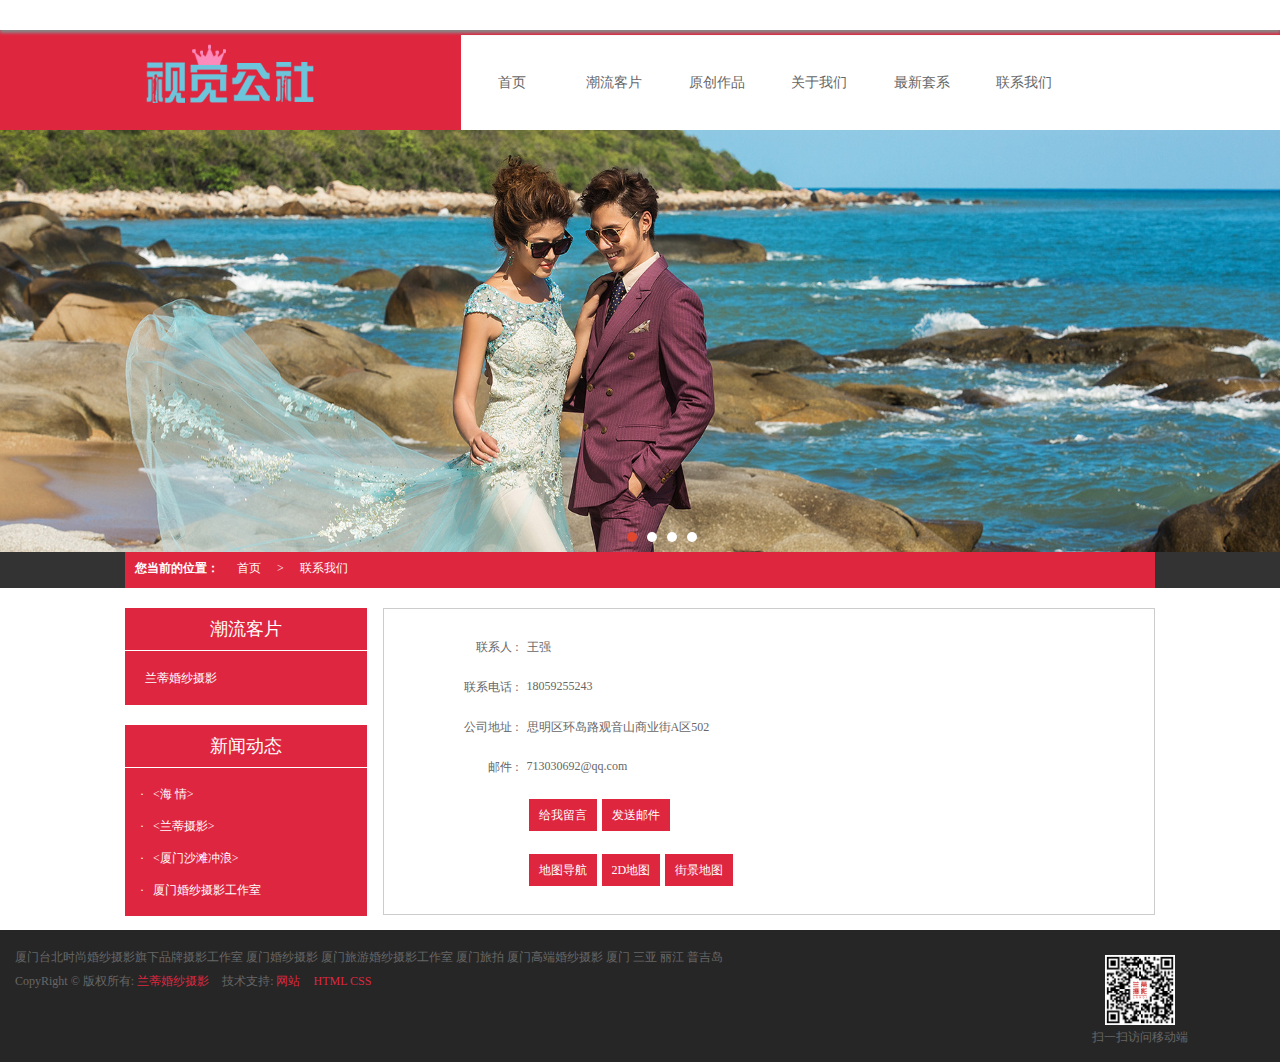
<file: lianxi.html>
<!doctype html>
<html lang="en">
<head>
    <meta charset="UTF-8">
    <title>Document</title>
    <link rel="stylesheet" href="css/lianxi.css">
    <script src="js/index.js"></script>
</head>
<body>
<div class="t_head"></div>
<div class="log_nav">
    <div class="ln_logo">
        <div class="lnl_img"></div>
    </div>
    <div class="ln_nav">
        <ul class="lnn_nav">
            <li class="lnn_son"><a href="index.html">首页</a></li>
            <li class="lnn_son"><a href="fashion.html">潮流客片</a></li>
            <li class="lnn_son"><a href="yuanchaung.html">原创作品</a></li>
            <li class="lnn_son"><a href="guanyu.html">关于我们</a></li>
            <li class="lnn_son"><a href="zuixin.html">最新套系</a></li>
            <li class="lnn_son"><a href="lianxi.html">联系我们</a></li>
        </ul>
    </div>
</div>
<div class="banner">
    <div class="tu"><img src="img/banner1.600" alt=""></div>
    <div class="tu"><img src="img/banner2.600" alt=""></div>
    <div class="tu"><img src="img/banner3.600" alt=""></div>
    <div class="tu"><img src="img/banner4.600" alt=""></div>
    <div class="ban_circular">
        <div class="banc_son" style="background-color: #E1472F"></div>
        <div class="banc_son"></div>
        <div class="banc_son"></div>
        <div class="banc_son"></div>
    </div>
</div>
<div class="dangqian">
    <div class="dangqian_center">
        <b>您当前的位置：</b>
        <a href="">首页</a>
        <em>></em>
        <a href="">联系我们</a>
    </div>
</div>
<div class="content">
    <div class="con_left">
        <div class="conl_top">
            <div class="conlt_title">潮流客片</div>
            <a href="">兰蒂婚纱摄影</a>
        </div>
        <div class="conl_bottom">
            <div class="conlb_title">新闻动态</div>
            <div class="conlb_content">
                <pre class="conlbc_son">·   <海 情></pre>
                <pre class="conlbc_son">·   <兰蒂摄影></pre>
                <pre class="conlbc_son">·   <厦门沙滩冲浪></pre>
                <pre class="conlbc_son">·   厦门婚纱摄影工作室</pre>
            </div>
        </div>
    </div>
    <div class="con_right">
        <div class="con_lianxiren">
            <div class="conl_left">联系人 :</div>
            <div class="conl_right">王强</div>
        </div>
        <div class="con_lianxiren">
            <div class="conl_left">联系电话 :</div>
            <div class="conl_right">18059255243</div>
        </div>
        <div class="con_lianxiren">
            <div class="conl_left">公司地址 :</div>
            <div class="conl_right">思明区环岛路观音山商业街A区502</div>
        </div>
        <div class="con_lianxiren">
            <div class="conl_left">邮件 :</div>
            <div class="conl_right">713030692@qq.com</div>
        </div>
        <div class="liuyan"><a href="">给我留言</a></div>
        <div class="liuyan youjian"><a href="">发送邮件</a></div>
        <div class="san_zong">
            <div class="daohang"><a href="">地图导航</a></div>
            <div class="daohang ditu"><a href="">2D地图</a></div>
            <div class="daohang ditu"><a href="">街景地图</a></div>
        </div>
    </div>
</div>
<div class="footers">
    <div class="erweima">
        <div class="erweitu"></div>
        <p>扫一扫访问移动端</p>
    </div>
    <p class="foot_top">厦门台北时尚婚纱摄影旗下品牌摄影工作室 厦门婚纱摄影 厦门旅游婚纱摄影工作室 厦门旅拍 厦门高端婚纱摄影 厦门 三亚 丽江 普吉岛 </p>
    <p class="foot_bottom">
        CopyRight © 版权所有:
        <a href="">兰蒂婚纱摄影</a>
        技术支持:
        <a href="">网站</a>
        <a href="">HTML CSS</a>
    </p>
</div>
</body>
</html>
</file>
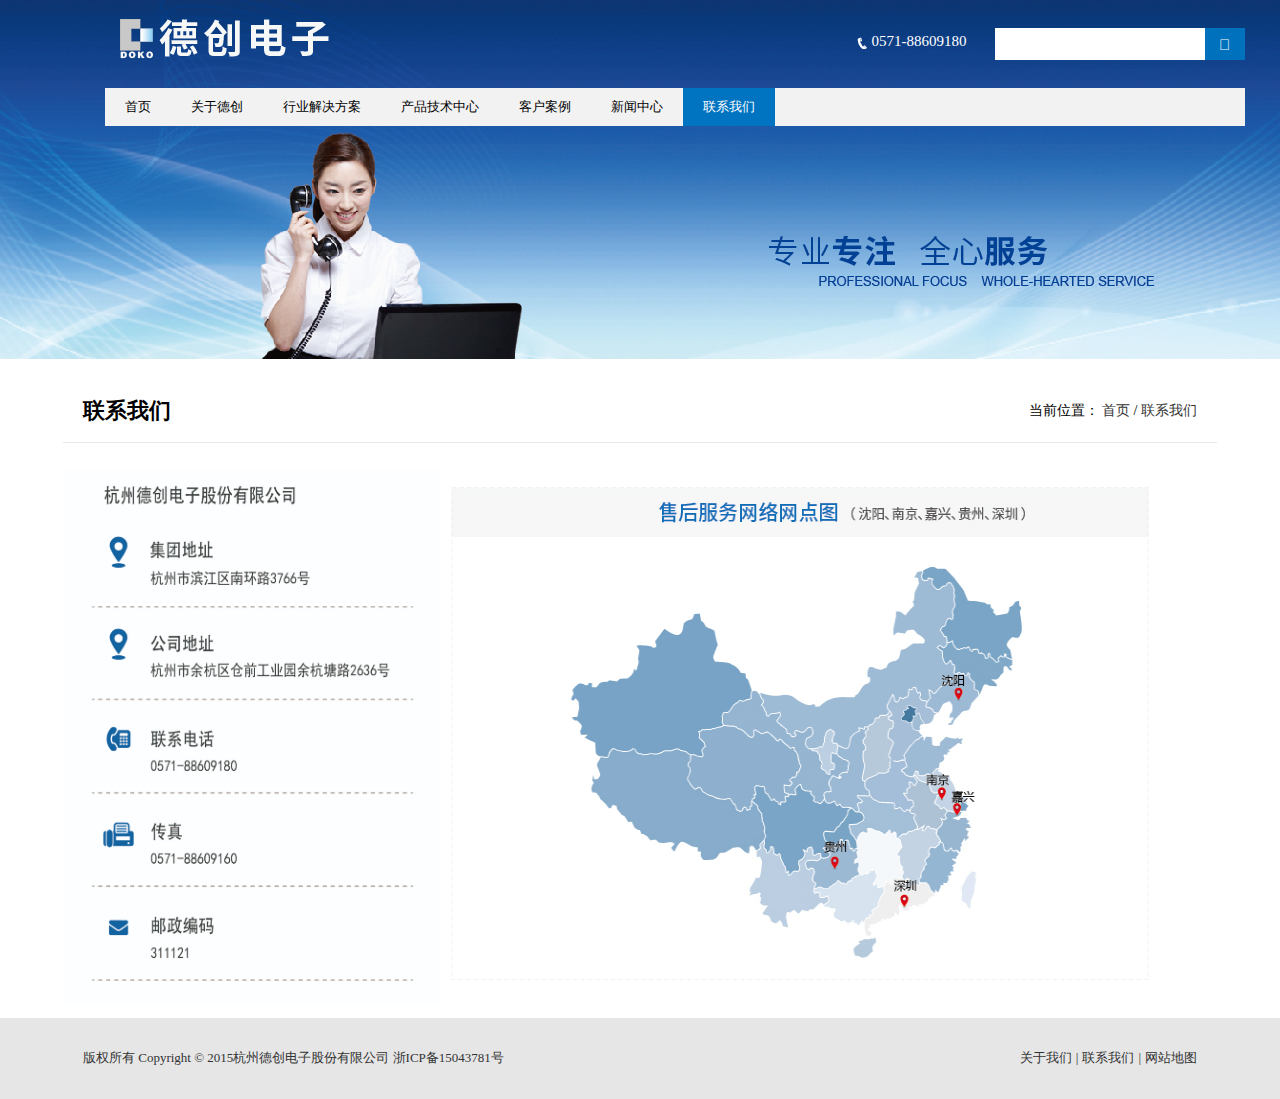
<file: women.html>
<!DOCTYPE html>
<html lang="en">
<head>
	<meta charset="UTF-8">
	<title>联系我们</title>
	<link rel="stylesheet" href="css/women.css">
	<link rel="stylesheet" href="https://at.alicdn.com/t/font_487681_kpg3mggyv5pwg66r.css">
</head>
<body>
	<div class="banner">
		<div class="neikuan">
			<div class="top">
				<a href="" class="left"></a>
				<div class="right">
					<div class="tel">
						<span>0571-88609180</span>
					</div>
					<form action="" class="sou">
						<input type="text" class="shuru">
						<input type="button" class="iconfont sousuo" value="&#xe60c;" >
					</form>
				</div>
			</div>
			<div class="nav">
				<ul>
					<li><a href="https://wolf-wh.github.io/qiyewangzhan/">首页</a></li>
					<li><a href="https://wolf-wh.github.io/qiyewangzhan/guanyu.html">关于德创</a></li>
					<li><a href="https://wolf-wh.github.io/qiyewangzhan/hangye.html">行业解决方案</a></li>
					<li><a href="https://wolf-wh.github.io/qiyewangzhan/changpin.html">产品技术中心</a></li>
					<li><a href="https://wolf-wh.github.io/qiyewangzhan/kehu.html">客户案例</a></li>
					<li><a href="https://wolf-wh.github.io/qiyewangzhan/xinwen.html">新闻中心</a></li>
					<li class="lan"><a href="https://wolf-wh.github.io/qiyewangzhan/women.html"  class="se">联系我们</a></li>
				</ul>
			</div>
		</div>
	</div>
	<div class="center">
		<div class="header">
			<h2>联系我们</h2>
			<p>当前位置：
				<a href="">首页</a>
				<span>/</span>
				<a href="">联系我们</a>
			</p>
		</div>
		<div class="tuqu">
			<img src="img/women/f_5dedf461e7f5b6491d2d2d5909c37c3f.jpg" alt="" width="378" height="535">
			<img src="img/women/contact2.jpg" alt="" width="720" width="510">
		</div>
	</div>
	<div class="bottom_ban">
		<div class="quyu">
			<div class="qu">
				<span>版权所有 Copyright © 2015杭州德创电子股份有限公司 浙ICP备15043781号</span>
				<div class="right">
					<a href="">关于我们</a>
					<span>|</span>
					<a href="">联系我们</a>
					<span>|</span>
					<a href="">网站地图</a>
				</div>
			</div>
		</div>
	</div>
</body>
</html>
</file>
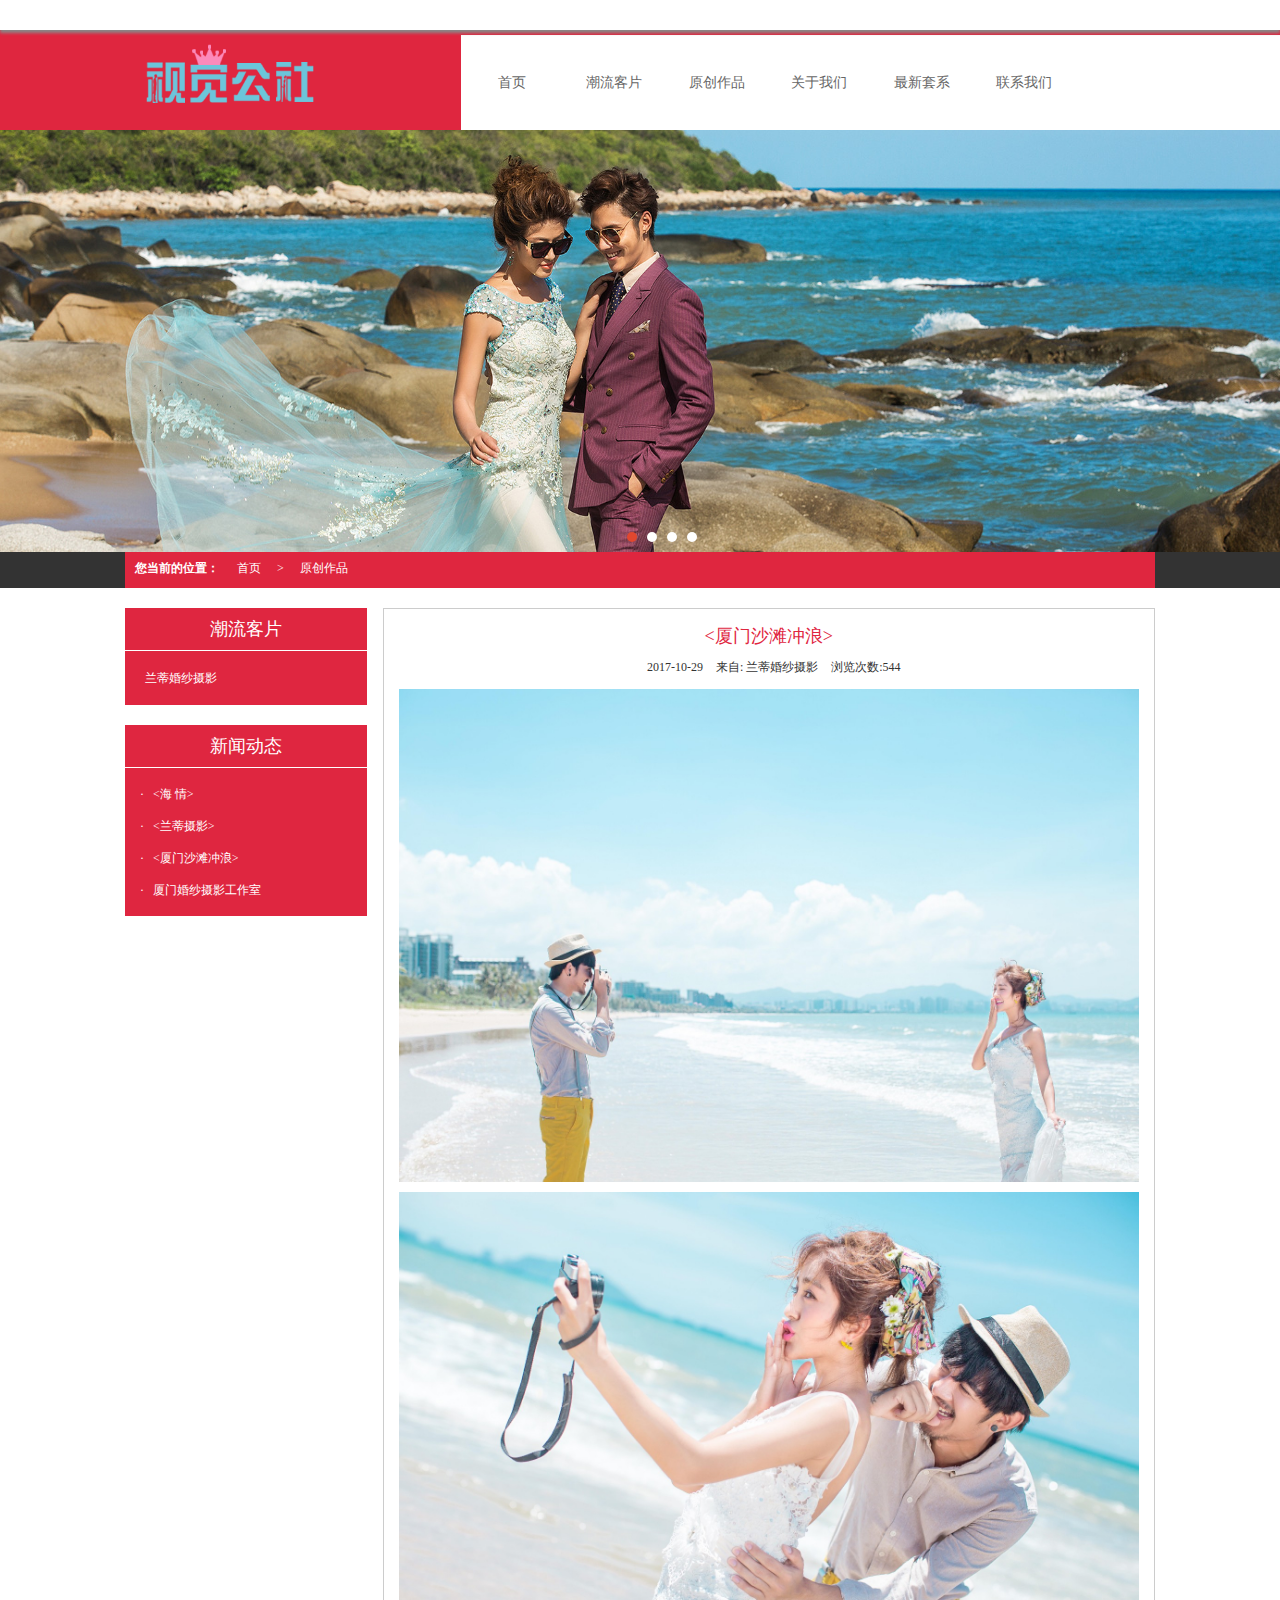
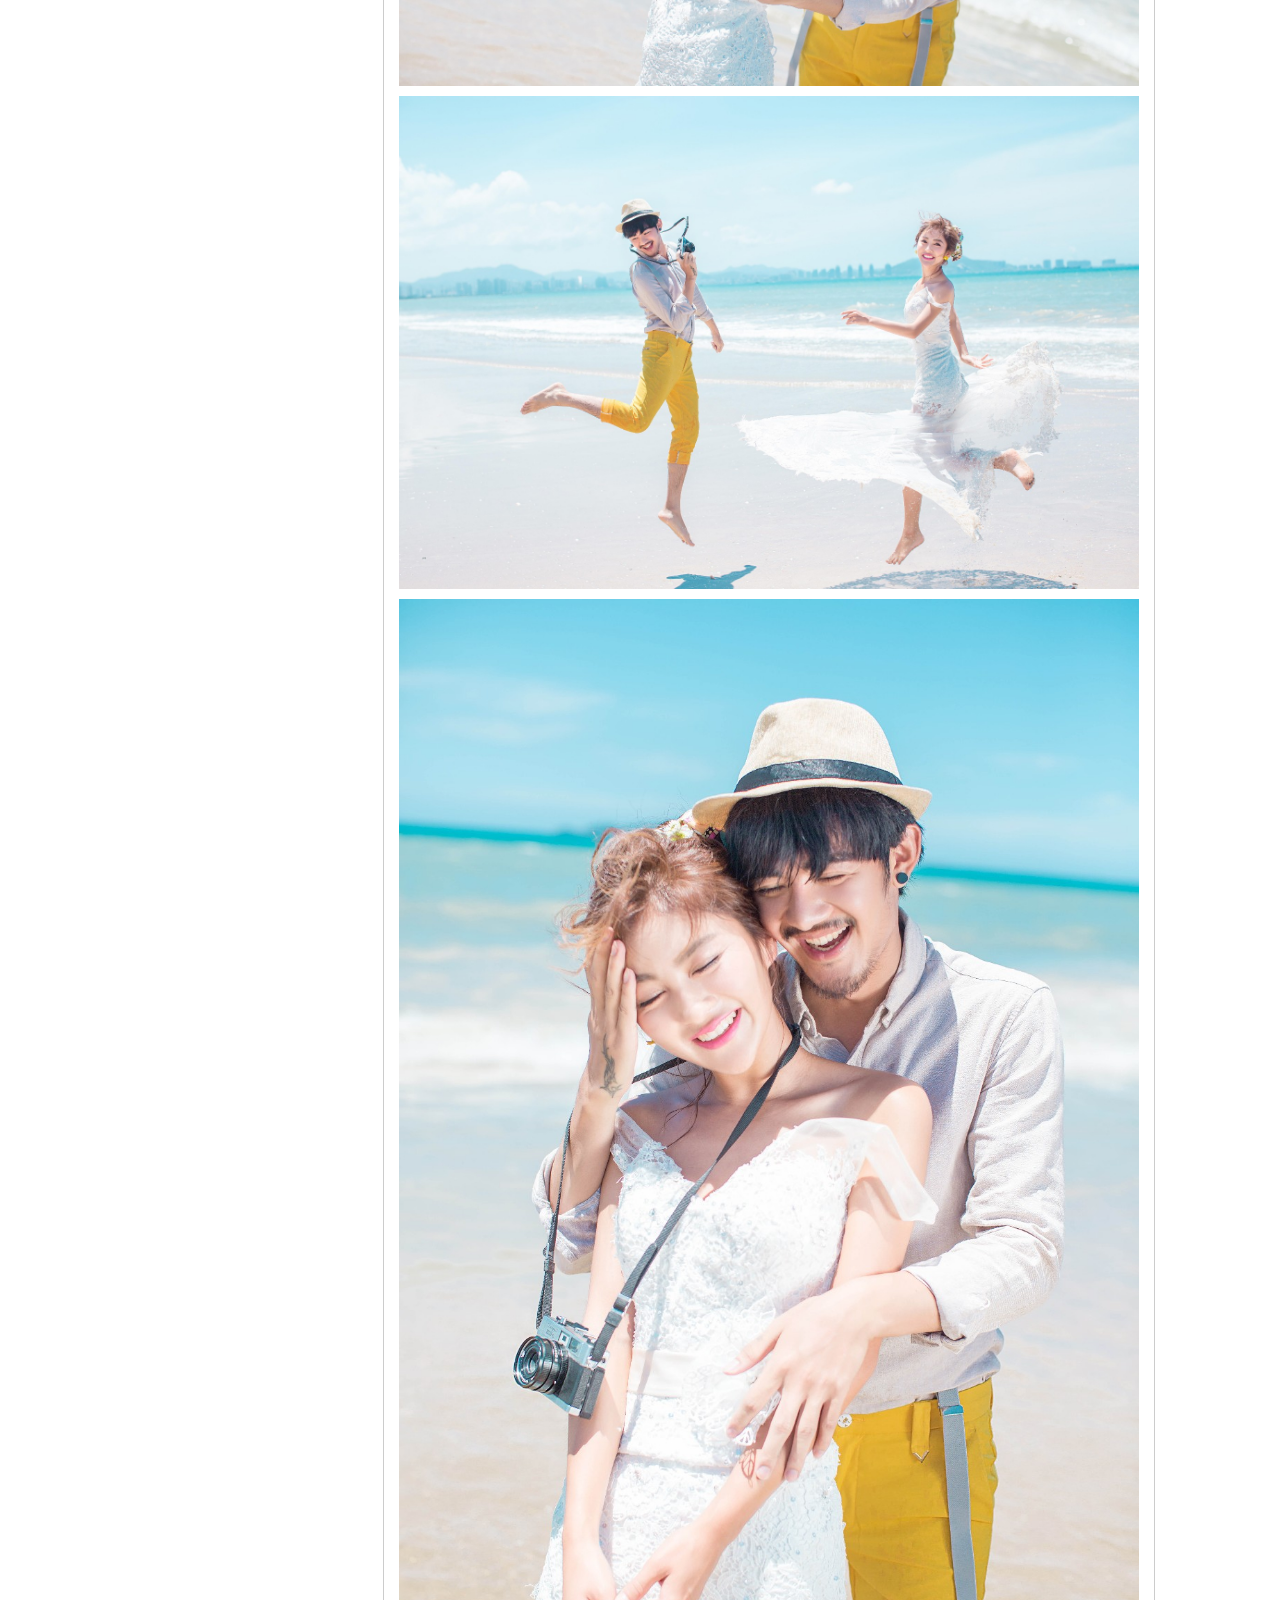
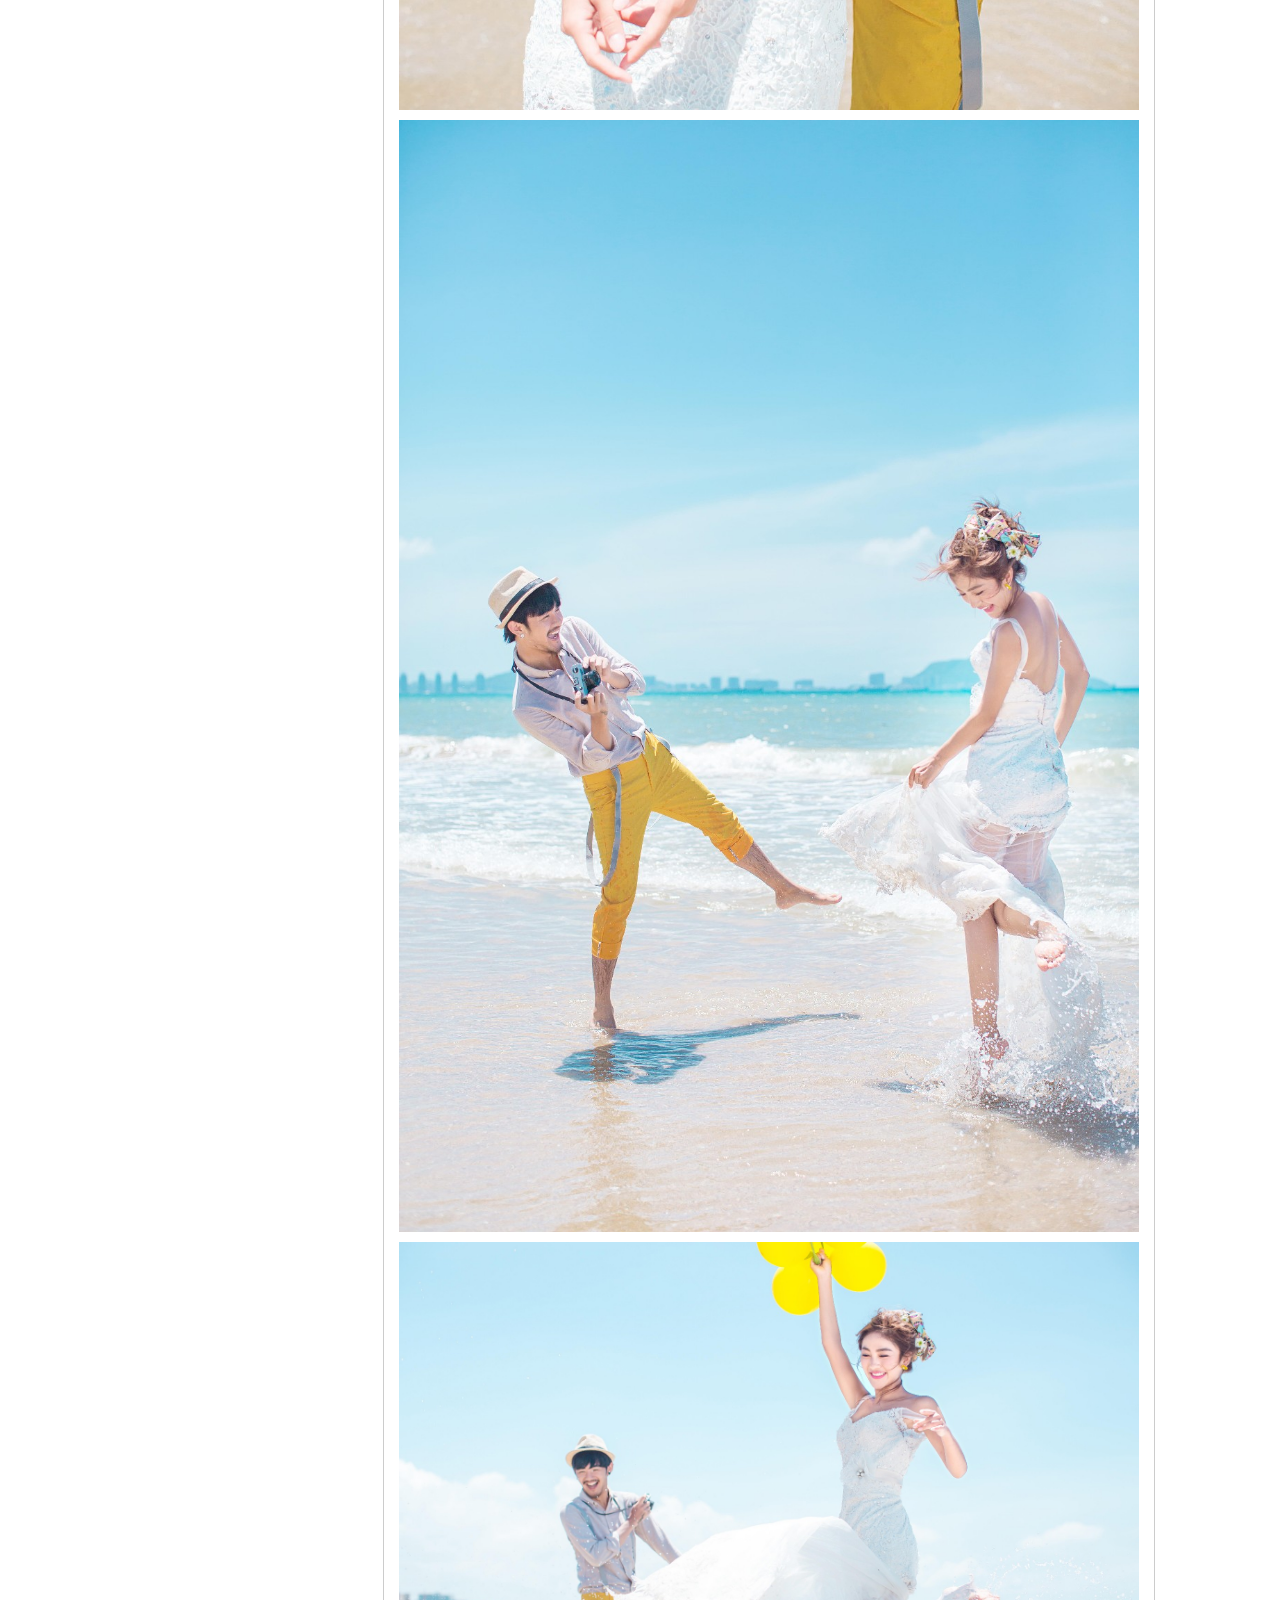
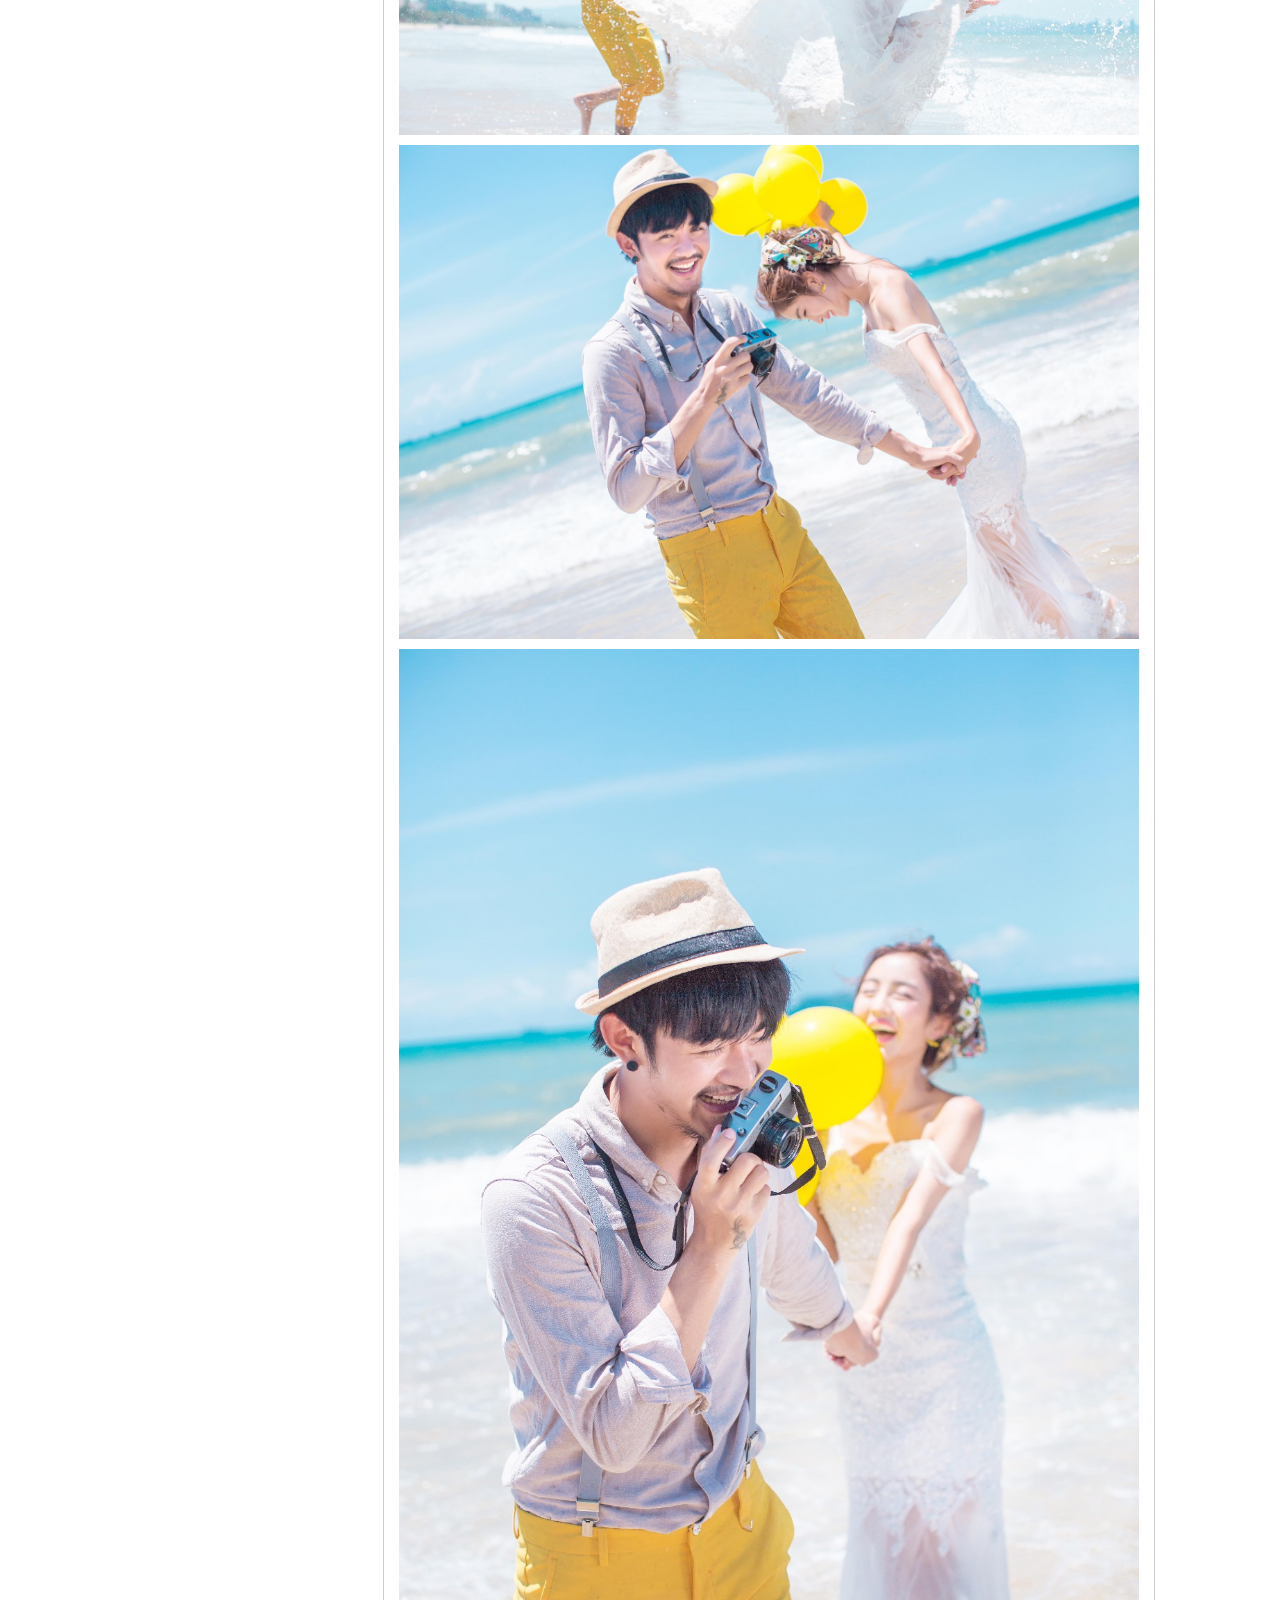
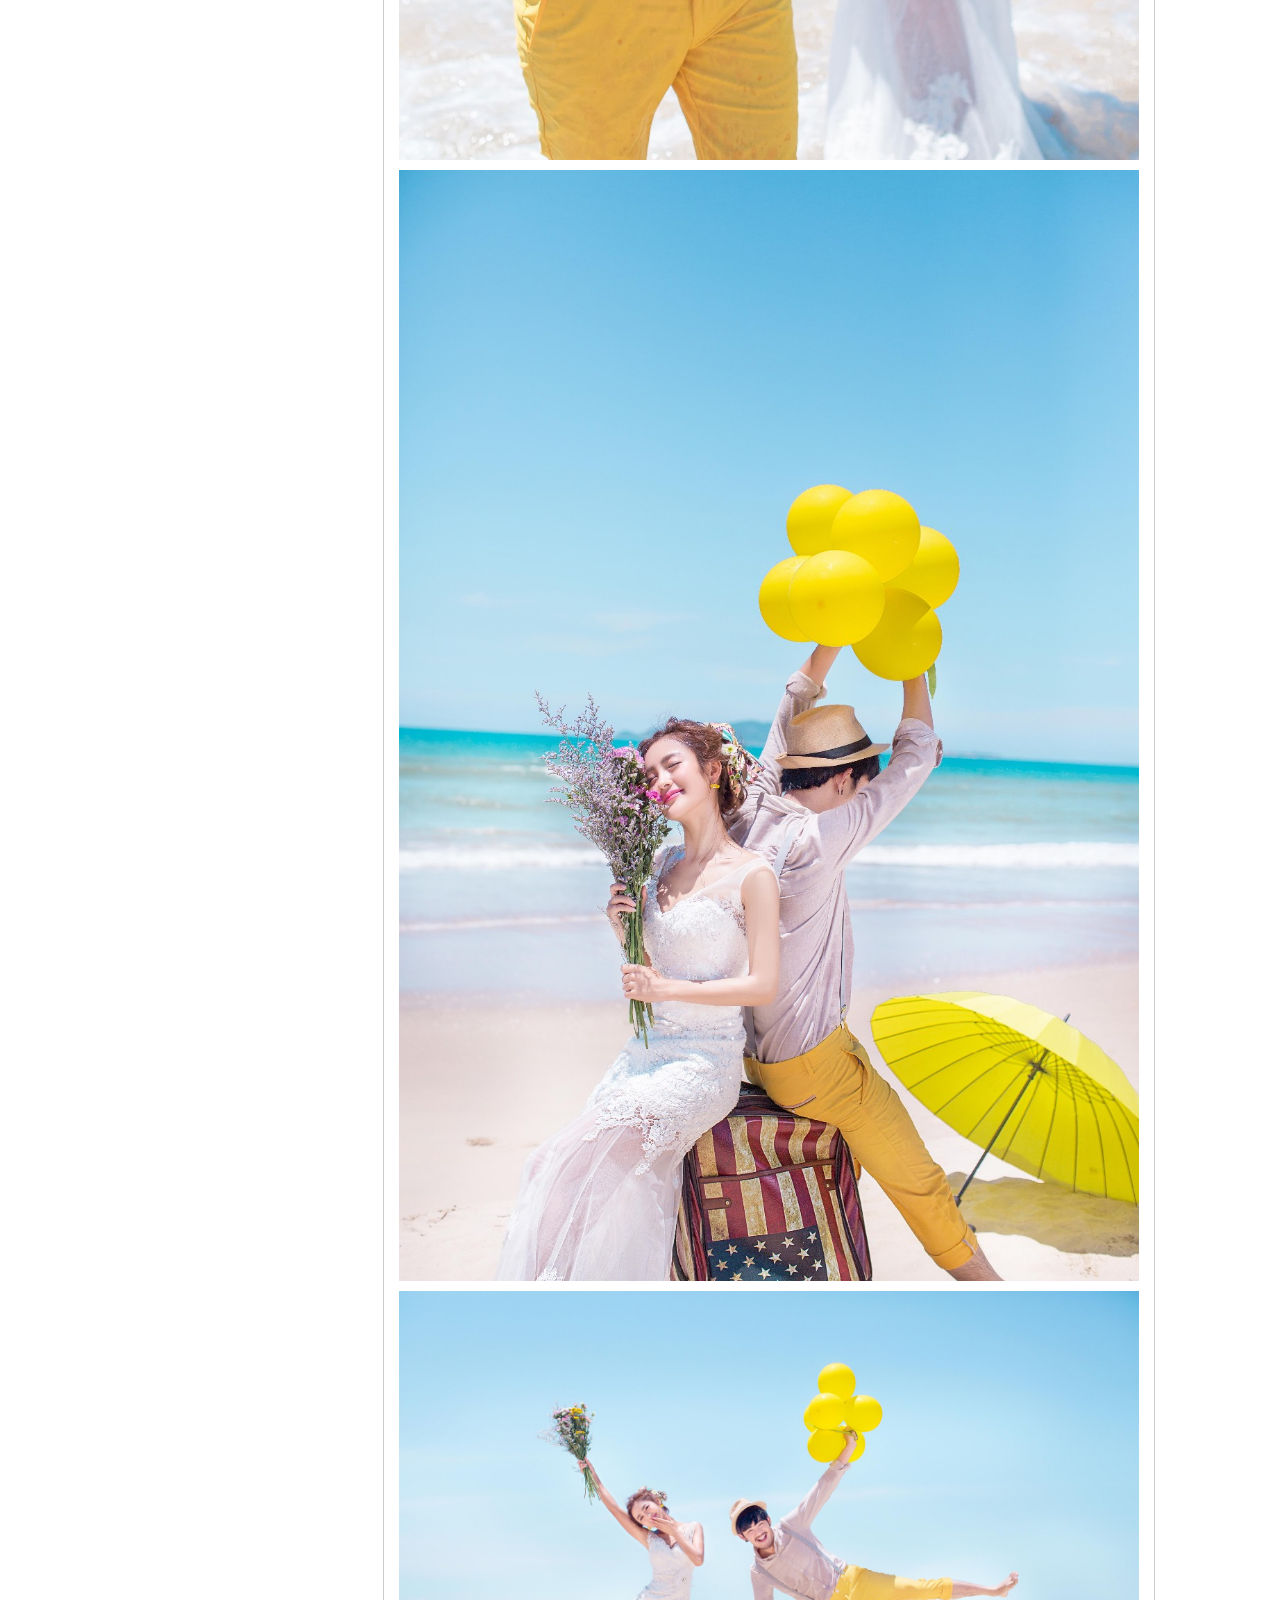
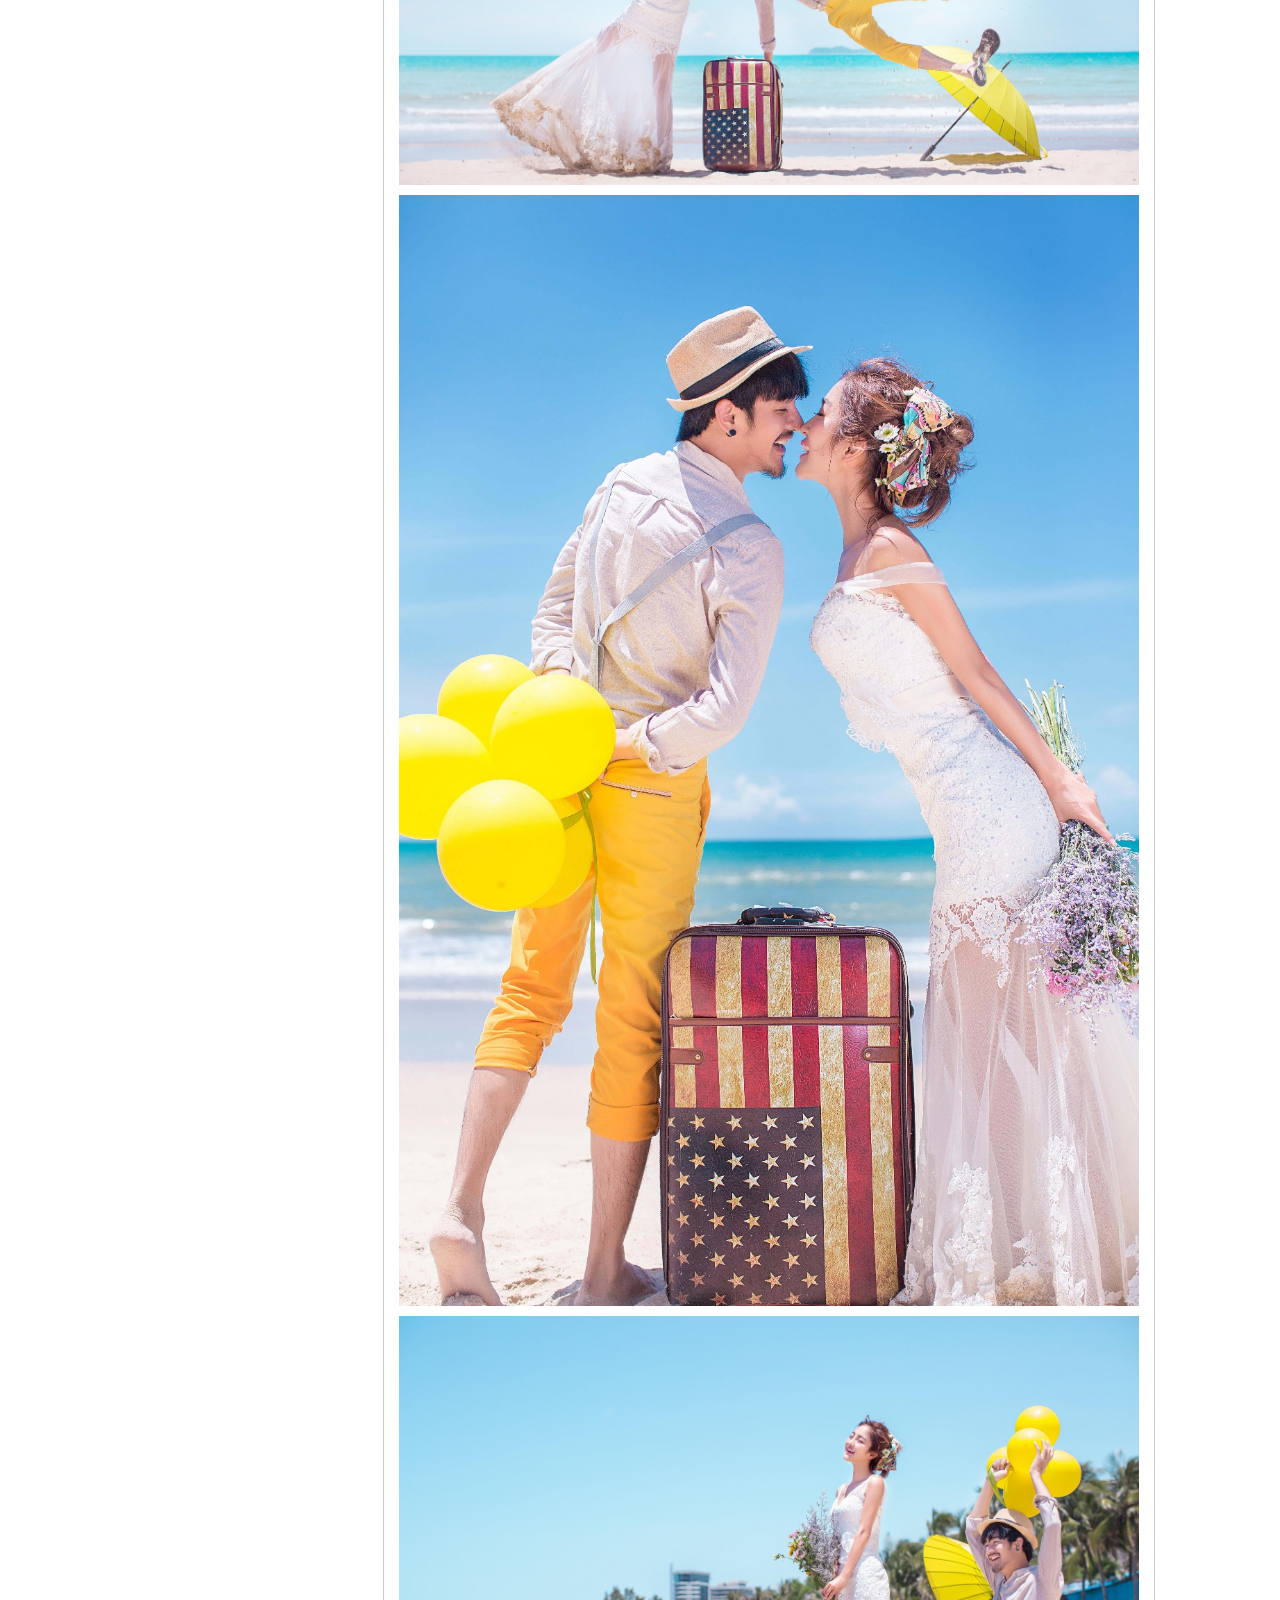
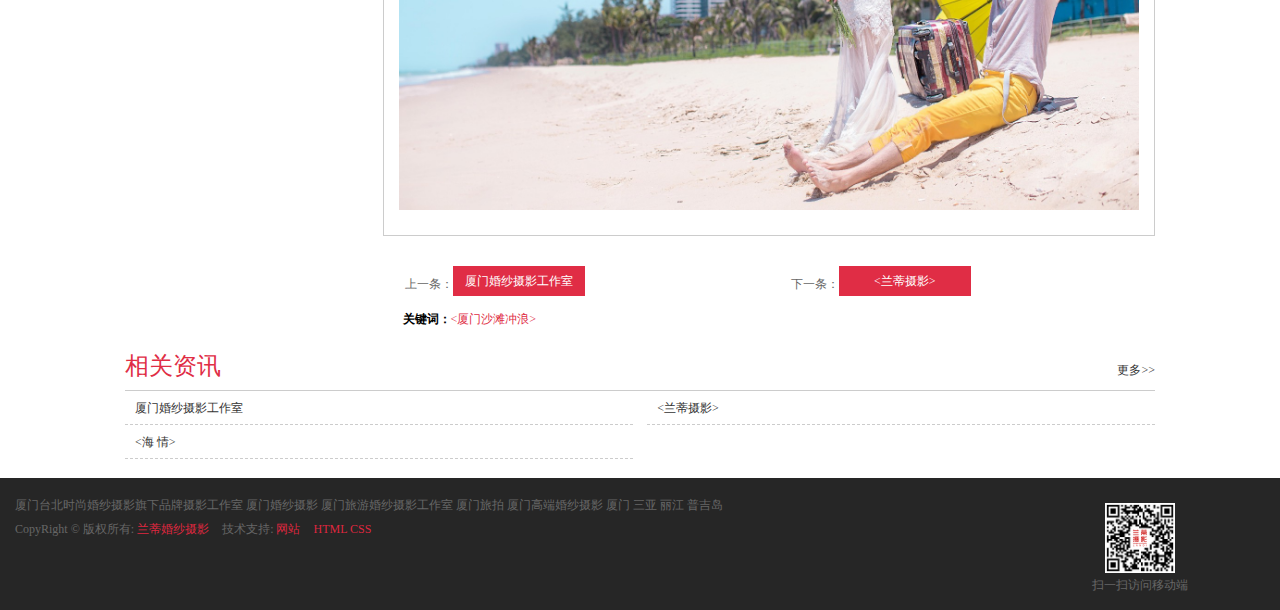
<file: xiangqing.html>
<!doctype html>
<html lang="en">
<head>
    <meta charset="UTF-8">
    <title>Document</title>
    <link rel="stylesheet" href="css/xiangqing.css">
    <script src="js/index.js"></script>
</head>
<body>
    <div class="t_head"></div>
    <div class="log_nav">
        <div class="ln_logo">
            <div class="lnl_img"></div>
        </div>
        <div class="ln_nav">
            <ul class="lnn_nav">
                <li class="lnn_son"><a href="index.html">首页</a></li>
                <li class="lnn_son"><a href="fashion.html">潮流客片</a></li>
                <li class="lnn_son"><a href="yuanchaung.html">原创作品</a></li>
                <li class="lnn_son"><a href="guanyu.html">关于我们</a></li>
                <li class="lnn_son"><a href="zuixin.html">最新套系</a></li>
                <li class="lnn_son"><a href="lianxi.html">联系我们</a></li>
            </ul>
        </div>
    </div>
    <div class="banner">
        <div class="tu"><img src="img/banner1.600" alt=""></div>
        <div class="tu"><img src="img/banner2.600" alt=""></div>
        <div class="tu"><img src="img/banner3.600" alt=""></div>
        <div class="tu"><img src="img/banner4.600" alt=""></div>
        <div class="ban_circular">
            <div class="banc_son" style="background-color: #E1472F"></div>
            <div class="banc_son"></div>
            <div class="banc_son"></div>
            <div class="banc_son"></div>
        </div>
    </div>
    <div class="dangqian">
        <div class="dangqian_center">
            <b>您当前的位置：</b>
            <a href="">首页</a>
            <em>></em>
            <a href="">原创作品</a>
        </div>
    </div>
    <div class="content">
        <div class="con_left">
            <div class="conl_top">
                <div class="conlt_title">潮流客片</div>
                <a href="">兰蒂婚纱摄影</a>
            </div>
            <div class="conl_bottom">
                <div class="conlb_title">新闻动态</div>
                <div class="conlb_content">
                    <pre class="conlbc_son">·   <海 情></pre>
                    <pre class="conlbc_son">·   <兰蒂摄影></pre>
                    <pre class="conlbc_son">·   <厦门沙滩冲浪></pre>
                    <pre class="conlbc_son">·   厦门婚纱摄影工作室</pre>
                </div>
            </div>
        </div>
        <div class="con_right">
            <h3><厦门沙滩冲浪></h3>
            <div class="conr_ertitle">
                <span>2017-10-29</span>
                <span>来自: 兰蒂婚纱摄影</span>
                <span>浏览次数:544</span>
            </div>
            <div class="conr_tu"><img src="img/shatan1.jpg" alt=""></div>
            <div class="conr_tu"><img src="img/shatan2.jpg" alt=""></div>
            <div class="conr_tu"><img src="img/shatan3.jpg" alt=""></div>
            <div class="conr_tu"><img src="img/shatan4.jpg" alt=""></div>
            <div class="conr_tu"><img src="img/shatan5.jpg" alt=""></div>
            <div class="conr_tu"><img src="img/shatan6.jpg" alt=""></div>
            <div class="conr_tu"><img src="img/shatan7.jpg" alt=""></div>
            <div class="conr_tu"><img src="img/shatan8.jpg" alt=""></div>
            <div class="conr_tu"><img src="img/shatan9.jpg" alt=""></div>
            <div class="conr_tu"><img src="img/shatan10.jpg" alt=""></div>
            <div class="conr_tu"><img src="img/shatan11.jpg" alt=""></div>
            <div class="conr_tu"><img src="img/shatan12.jpg" alt=""></div>
        </div>
        <div class="con_pager">
            <div class="conp_left">
                <span>上一条：</span>
                <a href="">厦门婚纱摄影工作室</a>
            </div>
            <div class="conp_left conp_right">
                <span>下一条：</span>
                <a href=""><兰蒂摄影></a>
            </div>
        </div>
        <div class="guanjian">关键词：<a href=""><厦门沙滩冲浪></a></div>
    </div>
    <div class="artlelist">
        <h3 class="art_title">相关资讯<a href="yuanchaung.html">更多>></a></h3>
        <div class="art_son"><a href="">厦门婚纱摄影工作室</a></div>
        <div class="art_son art_son2"><a href=""><兰蒂摄影></a></div>
        <div class="art_son"><a href=""><海 情></a></div>
    </div>
    <div class="footers">
        <div class="erweima">
            <div class="erweitu"></div>
            <p>扫一扫访问移动端</p>
        </div>
        <p class="foot_top">厦门台北时尚婚纱摄影旗下品牌摄影工作室 厦门婚纱摄影 厦门旅游婚纱摄影工作室 厦门旅拍 厦门高端婚纱摄影 厦门 三亚 丽江 普吉岛 </p>
        <p class="foot_bottom">
            CopyRight © 版权所有:
            <a href="">兰蒂婚纱摄影</a>
            技术支持:
            <a href="">网站</a>
            <a href="">HTML CSS</a>
        </p>
    </div>
</body>
</html>
</file>
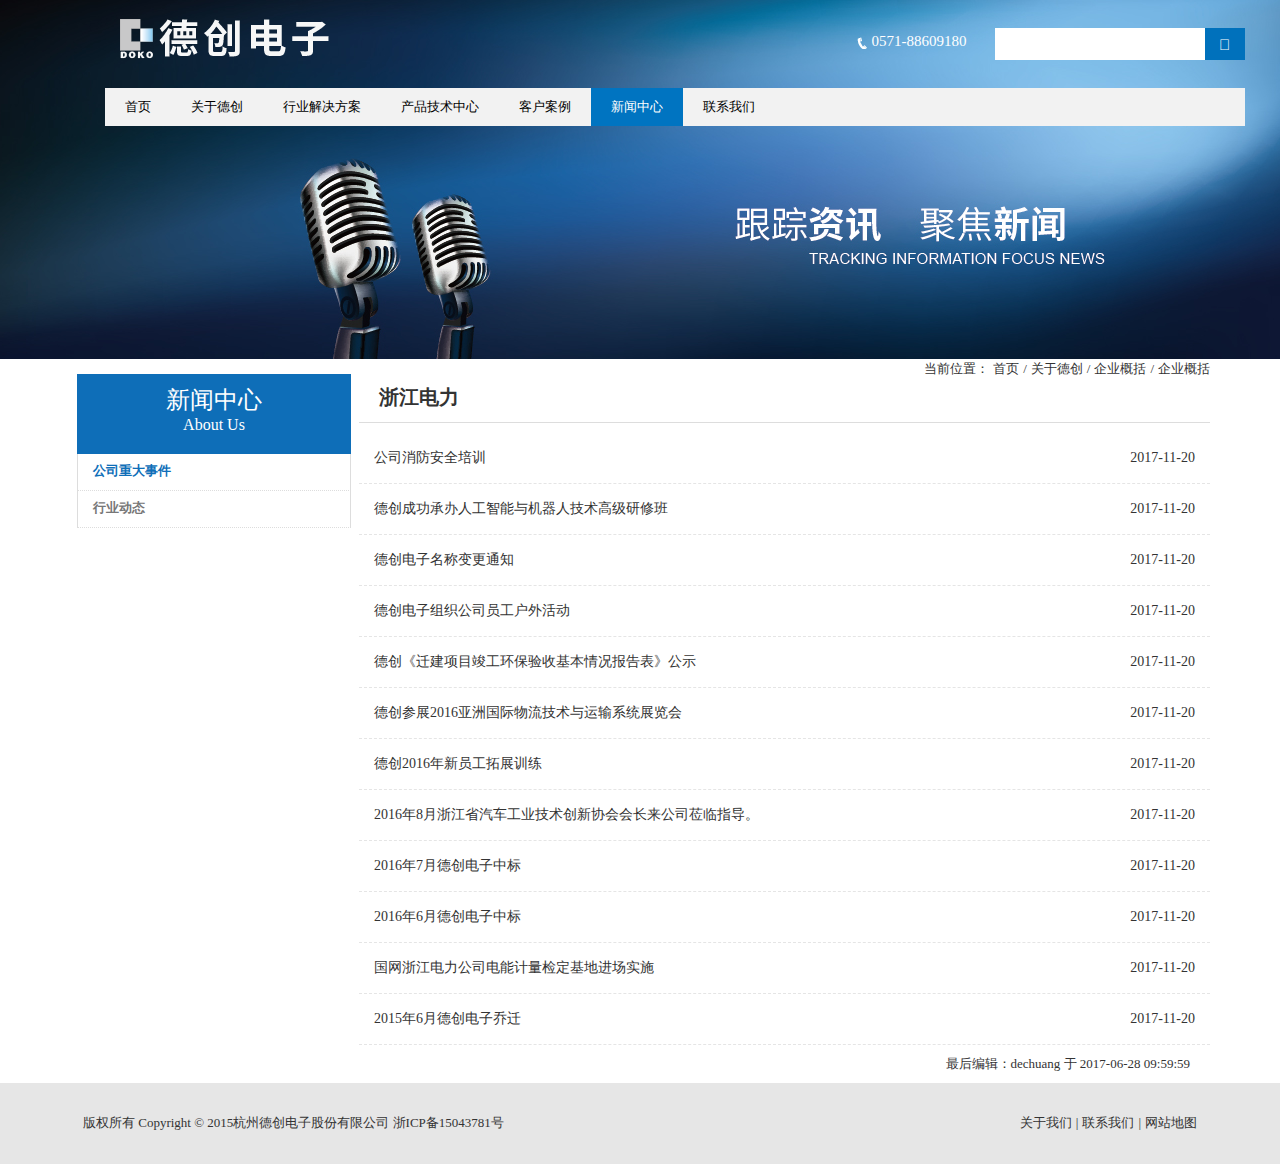
<file: xinwen.html>
<!DOCTYPE html>
<html lang="en">
<head>
	<meta charset="UTF-8">
	<title>新闻中心</title>
	<link rel="stylesheet" href="css/xinwen.css">
	<link rel="stylesheet" href="https://at.alicdn.com/t/font_487681_kpg3mggyv5pwg66r.css">
</head>
<body>
	<div class="banner">
		<div class="neikuan">
			<div class="top">
				<a href="" class="left"></a>
				<div class="right">
					<div class="tel">
						<span>0571-88609180</span>
					</div>
					<form action="" class="sou">
						<input type="text" class="shuru">
						<input type="button" class="iconfont sousuo" value="&#xe60c;" >
					</form>
				</div>
			</div>
			<div class="nav">
				<ul>
					<li><a href="https://wolf-wh.github.io/qiyewangzhan/">首页</a></li>
					<li><a href="https://wolf-wh.github.io/qiyewangzhan/guanyu.html">关于德创</a></li>
					<li><a href="https://wolf-wh.github.io/qiyewangzhan/hangye.html">行业解决方案</a></li>
					<li><a href="https://wolf-wh.github.io/qiyewangzhan/changpin.html">产品技术中心</a></li>
					<li><a href="https://wolf-wh.github.io/qiyewangzhan/kehu.html">客户案例</a></li>
					<li class="lan"><a href="https://wolf-wh.github.io/qiyewangzhan/xinwen.html" class="se">新闻中心</a></li>
					<li><a href="https://wolf-wh.github.io/qiyewangzhan/women.html">联系我们</a></li>
				</ul>
			</div>
		</div>
	</div>
	<div class="center">
		<div class="top">
			<span>当前位置：</span>
			<a href="">首页</a>
			<span>/</span>
			<a href="">关于德创</a>
			<span>/</span>
			<a href="">企业概括</a>
			<span>/</span>
			<a href="">企业概括</a>
		</div>
		<div class="bottom">
			<div class="left">
				<div class="top">
					<span>新闻中心</span>
					<p>About Us</p>
				</div>
				<ul>
					<li>
						<a href="">
							<i class="iconfont icon-arrow-up"></i>
							<span>公司重大事件</span>
						</a>
					</li>
					<li>
						<a href="">
							<i class="iconfont icon-iconfontyoujiantou shang"></i>
							<span class="bian">行业动态</span>
						</a>
					</li>
				</ul>
			</div>
			<div class="right">
				<div class="top">
					<h2>浙江电力</h2>
				</div>
				<ul class="neirong">
					<li>
						<a href="">
							<p>公司消防安全培训</p>
							<p>2017-11-20</p>
						</a>
					</li>
					<li>
						<a href="">
							<p>德创成功承办人工智能与机器人技术高级研修班</p>
							<p>2017-11-20</p>
						</a>
					</li>
					<li>
						<a href="">
							<p>德创电子名称变更通知</p>
							<p>2017-11-20</p>
						</a>
					</li>
					<li>
						<a href="">
							<p>德创电子组织公司员工户外活动</p>
							<p>2017-11-20</p>
						</a>
					</li>
					<li>
						<a href="">
							<p>德创《迁建项目竣工环保验收基本情况报告表》公示</p>
							<p>2017-11-20</p>
						</a>
					</li>
					<li>
						<a href="">
							<p>德创参展2016亚洲国际物流技术与运输系统展览会</p>
							<p>2017-11-20</p>
						</a>
					</li>
					<li>
						<a href="">
							<p>德创2016年新员工拓展训练</p>
							<p>2017-11-20</p>
						</a>
					</li>
					<li>
						<a href="">
							<p>2016年8月浙江省汽车工业技术创新协会会长来公司莅临指导。</p>
							<p>2017-11-20</p>
						</a>
					</li>
					<li>
						<a href="">
							<p>2016年7月德创电子中标</p>
							<p>2017-11-20</p>
						</a>
					</li>
					<li>
						<a href="">
							<p>2016年6月德创电子中标</p>
							<p>2017-11-20</p>
						</a>
					</li>
					<li>
						<a href="">
							<p>国网浙江电力公司电能计量检定基地进场实施</p>
							<p>2017-11-20</p>
						</a>
					</li>
					<li>
						<a href="">
							<p>2015年6月德创电子乔迁</p>
							<p>2017-11-20</p>
						</a>
					</li>
				</ul>
				<div class="sj">最后编辑：dechuang 于 2017-06-28 09:59:59</div>
			</div>
		</div>
	</div>
	<div class="bottom_ban">
		<div class="quyu">
			<div class="qu">
				<span>版权所有 Copyright © 2015杭州德创电子股份有限公司 浙ICP备15043781号</span>
				<div class="right">
					<a href="">关于我们</a>
					<span>|</span>
					<a href="">联系我们</a>
					<span>|</span>
					<a href="">网站地图</a>
				</div>
			</div>
		</div>
	</div>
</body>
</html>
</file>
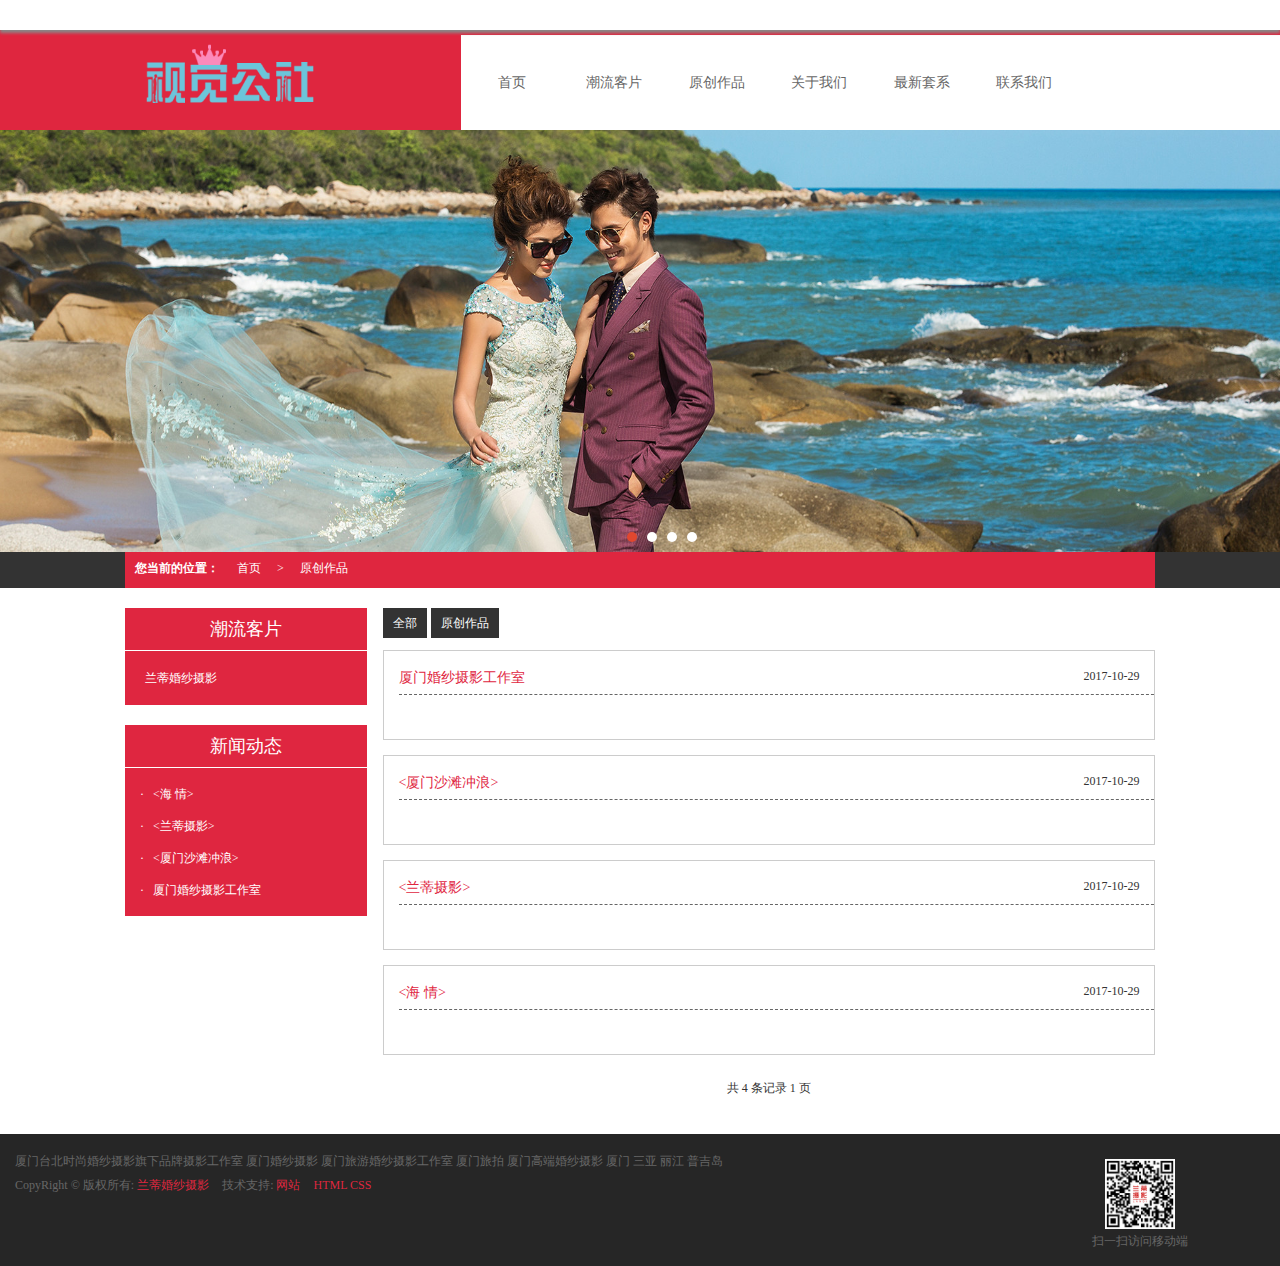
<file: yuanchaung.html>
<!doctype html>
<html lang="en">
<head>
    <meta charset="UTF-8">
    <title>Document</title>
    <link rel="stylesheet" href="css/yuanchuang.css">
    <script src="js/index.js"></script>
</head>
<body>
    <div class="t_head"></div>
    <div class="log_nav">
        <div class="ln_logo">
            <div class="lnl_img"></div>
        </div>
        <div class="ln_nav">
            <ul class="lnn_nav">
                <li class="lnn_son"><a href="index.html">首页</a></li>
                <li class="lnn_son"><a href="fashion.html">潮流客片</a></li>
                <li class="lnn_son"><a href="yuanchaung.html">原创作品</a></li>
                <li class="lnn_son"><a href="guanyu.html">关于我们</a></li>
                <li class="lnn_son"><a href="zuixin.html">最新套系</a></li>
                <li class="lnn_son"><a href="lianxi.html">联系我们</a></li>
            </ul>
        </div>
    </div>
    <div class="banner">
        <div class="tu"><img src="img/banner1.600" alt=""></div>
        <div class="tu"><img src="img/banner2.600" alt=""></div>
        <div class="tu"><img src="img/banner3.600" alt=""></div>
        <div class="tu"><img src="img/banner4.600" alt=""></div>
        <div class="ban_circular">
            <div class="banc_son" style="background-color: #E1472F"></div>
            <div class="banc_son"></div>
            <div class="banc_son"></div>
            <div class="banc_son"></div>
        </div>
    </div>
    <div class="dangqian">
        <div class="dangqian_center">
            <b>您当前的位置：</b>
            <a href="">首页</a>
            <em>></em>
            <a href="">原创作品</a>
        </div>
    </div>
    <div class="content">
        <div class="con_left">
            <div class="conl_top">
                <div class="conlt_title">潮流客片</div>
                <a href="">兰蒂婚纱摄影</a>
            </div>
            <div class="conl_bottom">
                <div class="conlb_title">新闻动态</div>
                <div class="conlb_content">
                    <pre class="conlbc_son">·   <海 情></pre>
                    <pre class="conlbc_son">·   <兰蒂摄影></pre>
                    <pre class="conlbc_son">·   <厦门沙滩冲浪></pre>
                    <pre class="conlbc_son">·   厦门婚纱摄影工作室</pre>
                </div>
            </div>
        </div>
        <div class="con_right">
            <div class="conr_black">
                <div class="conrb_all"><a href="">全部</a></div>
                <div class="conrb_yuan"><a href="">原创作品</a></div>
            </div>
            <div class="conrb_fson">
                <a href="">
                    <h3>厦门婚纱摄影工作室 <span>2017-10-29</span></h3>
                    <span class="xuxian"></span>
                </a>
            </div>
            <div class="conrb_fson">
                <a href="xiangqing.html">
                    <h3><厦门沙滩冲浪> <span>2017-10-29</span></h3>
                    <span class="xuxian"></span>
                </a>
            </div>
            <div class="conrb_fson">
                <a href="">
                    <h3><兰蒂摄影> <span>2017-10-29</span></h3>
                    <span class="xuxian"></span>
                </a>
            </div>
            <div class="conrb_fson">
                <a href="">
                    <h3><海 情> <span>2017-10-29</span></h3>
                    <span class="xuxian"></span>
                </a>
            </div>
            <div class="jilu">共 4 条记录 1 页</div>
        </div>
    </div>
    <div class="footers">
        <div class="erweima">
            <div class="erweitu"></div>
            <p>扫一扫访问移动端</p>
        </div>
        <p class="foot_top">厦门台北时尚婚纱摄影旗下品牌摄影工作室 厦门婚纱摄影 厦门旅游婚纱摄影工作室 厦门旅拍 厦门高端婚纱摄影 厦门 三亚 丽江 普吉岛 </p>
        <p class="foot_bottom">
            CopyRight © 版权所有:
            <a href="">兰蒂婚纱摄影</a>
            技术支持:
            <a href="">网站</a>
            <a href="">HTML CSS</a>
        </p>
    </div>
</body>
</html>
</file>
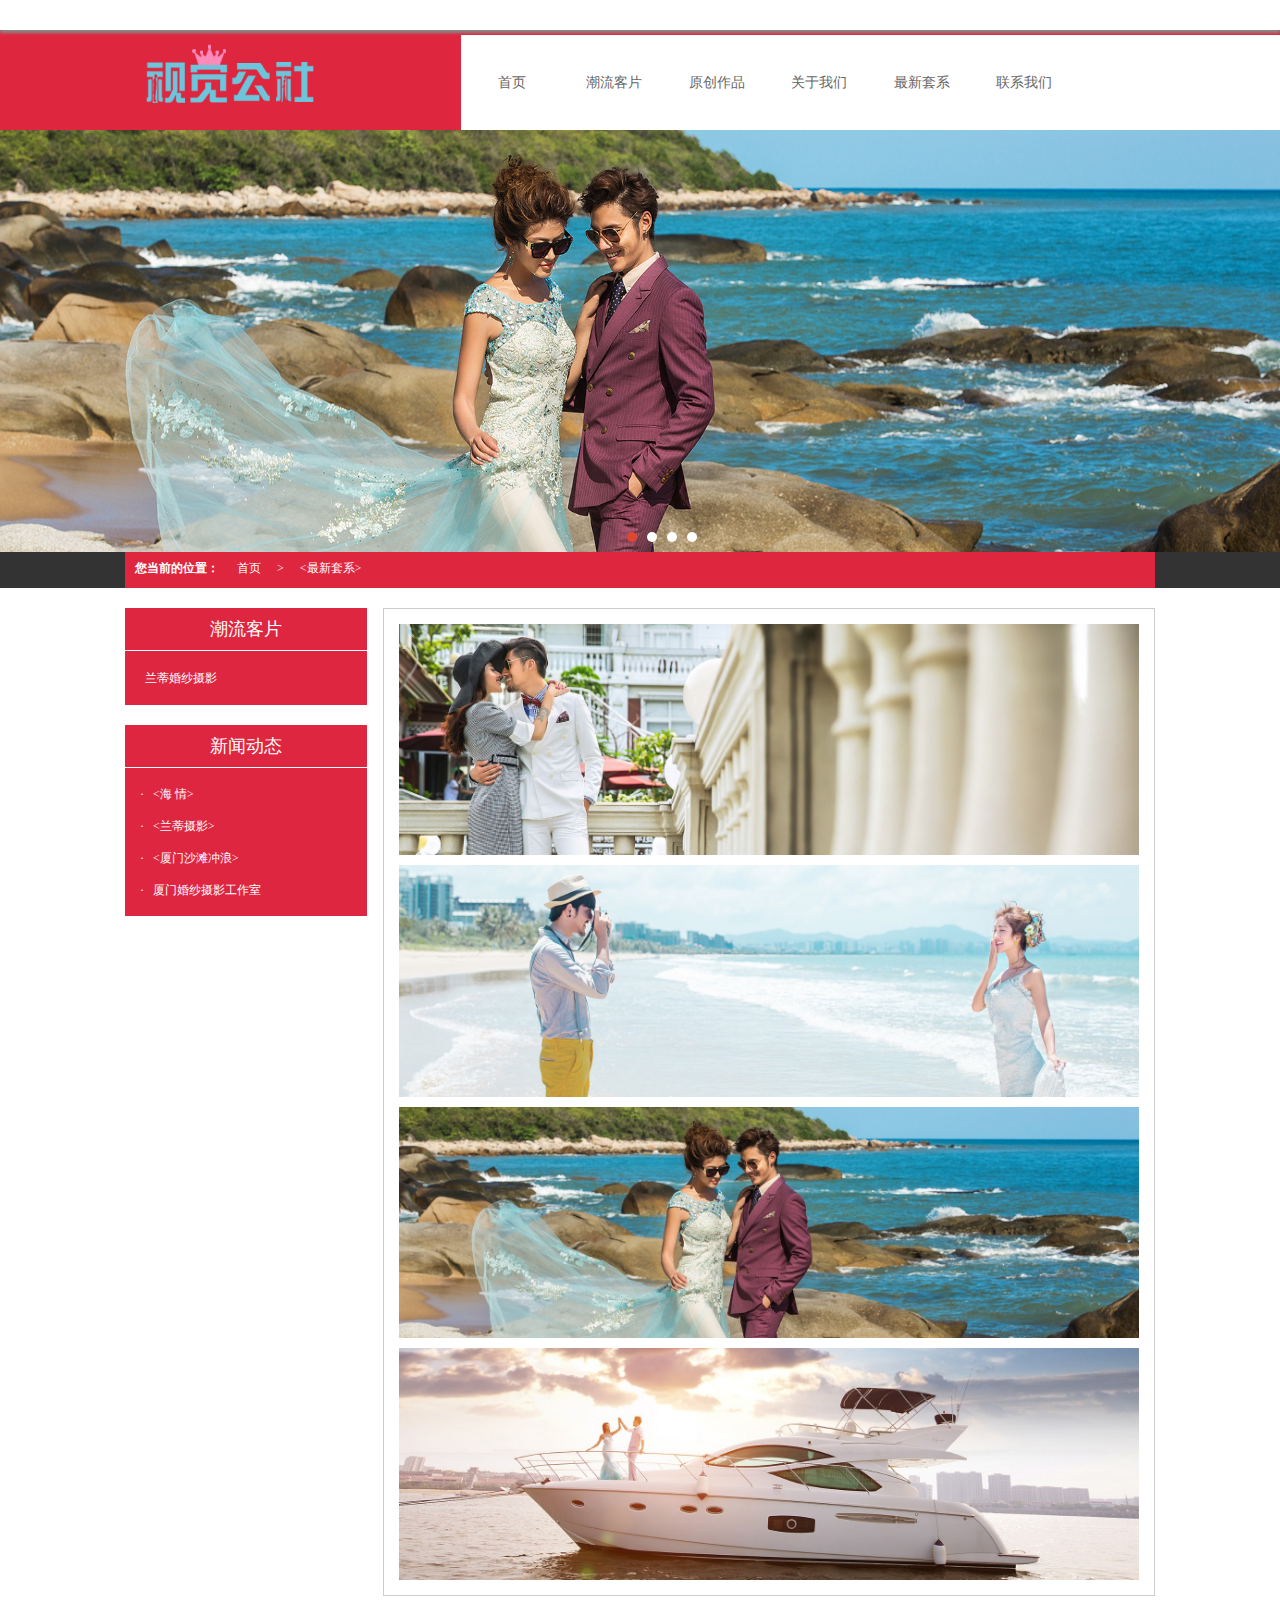
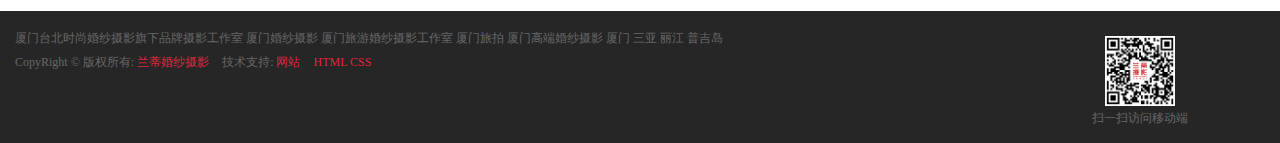
<file: zuixin.html>
<!doctype html>
<html lang="en">
<head>
    <meta charset="UTF-8">
    <title>Document</title>
    <link rel="stylesheet" href="css/zuixin.css">
    <script src="js/index.js"></script>
</head>
<body>
<div class="t_head"></div>
<div class="log_nav">
    <div class="ln_logo">
        <div class="lnl_img"></div>
    </div>
    <div class="ln_nav">
        <ul class="lnn_nav">
            <li class="lnn_son"><a href="index.html">首页</a></li>
            <li class="lnn_son"><a href="fashion.html">潮流客片</a></li>
            <li class="lnn_son"><a href="yuanchaung.html">原创作品</a></li>
            <li class="lnn_son"><a href="guanyu.html">关于我们</a></li>
            <li class="lnn_son"><a href="zuixin.html">最新套系</a></li>
            <li class="lnn_son"><a href="lianxi.html">联系我们</a></li>
        </ul>
    </div>
</div>
<div class="banner">
    <div class="tu"><img src="img/banner1.600" alt=""></div>
    <div class="tu"><img src="img/banner2.600" alt=""></div>
    <div class="tu"><img src="img/banner3.600" alt=""></div>
    <div class="tu"><img src="img/banner4.600" alt=""></div>
    <div class="ban_circular">
        <div class="banc_son" style="background-color: #E1472F"></div>
        <div class="banc_son"></div>
        <div class="banc_son"></div>
        <div class="banc_son"></div>
    </div>
</div>
<div class="dangqian">
    <div class="dangqian_center">
        <b>您当前的位置：</b>
        <a href="">首页</a>
        <em>></em>
        <a href=""><最新套系></a>
    </div>
</div>
<div class="content">
    <div class="con_left">
        <div class="conl_top">
            <div class="conlt_title">潮流客片</div>
            <a href="">兰蒂婚纱摄影</a>
        </div>
        <div class="conl_bottom">
            <div class="conlb_title">新闻动态</div>
            <div class="conlb_content">
                <pre class="conlbc_son">·   <海 情></pre>
                <pre class="conlbc_son">·   <兰蒂摄影></pre>
                <pre class="conlbc_son">·   <厦门沙滩冲浪></pre>
                <pre class="conlbc_son">·   厦门婚纱摄影工作室</pre>
            </div>
        </div>
    </div>
    <div class="con_right">
        <img src="img/zuixin1.jpg" alt="">
        <img src="img/zuixin2.jpg" alt="">
        <img src="img/zuixin3.jpg" alt="">
        <img src="img/zuixin4.jpg" alt="">
    </div>
</div>
<div class="footers">
    <div class="erweima">
        <div class="erweitu"></div>
        <p>扫一扫访问移动端</p>
    </div>
    <p class="foot_top">厦门台北时尚婚纱摄影旗下品牌摄影工作室 厦门婚纱摄影 厦门旅游婚纱摄影工作室 厦门旅拍 厦门高端婚纱摄影 厦门 三亚 丽江 普吉岛 </p>
    <p class="foot_bottom">
        CopyRight © 版权所有:
        <a href="">兰蒂婚纱摄影</a>
        技术支持:
        <a href="">网站</a>
        <a href="">HTML CSS</a>
    </p>
</div>
</body>
</html>
</file>
<file: css/index.css>
body,h1,h2,h3,h4,input,ul,li,p{
    margin: 0;
    padding: 0;
    list-style: none;
}
input{
    /*-webkit-tap-highlight-color:transparent;*/
    outline: none;
    border: 0;
}
img{
    display: block;
}
a{
    text-decoration: none;
}
.log_nav{
    width: 100%;
    height: 100px;
}
.log_nav .ln_logo{
    width: 36%;
    height: 100px;
    padding: 10px;
    background-color: #df263f;
    box-sizing: border-box;
    float: left;
}
.log_nav .ln_logo .lnl_img{
    width: 168px;
    height: 80px;
    background-image: url("../img/logo.png");
    background-size: 168px 80px;
    background-repeat: no-repeat;
    margin: 0 auto;
}
.log_nav .ln_nav{
    width: 64%;
    height: 95px;
    border-top: 5px solid #df263f;
    float: right;
}
.log_nav .ln_nav .lnn_nav{
    width: 100%;
    height: 100%;
}
.log_nav .ln_nav .lnn_nav .lnn_son{
    width: 12.5%;
    height: 95px;
    float: left;
    line-height: 55px;
    text-align: center;
}
.log_nav .ln_nav .lnn_nav .lnn_son a{
    display: block;
    width: 100%;
    height: 100%;
    padding: 20px 6px;
    box-sizing: border-box;
    color: #666;
    font-size: 14px;
    font-family: "微软雅黑";
}
.log_nav .ln_nav .lnn_nav .lnn_son a:hover{
    background-color: #EEEEEE;
    color: #DF263F;
}
.banner{
    width: 100%;
    height: 422px;
    position: relative;
    top: 0;
    left: 0;
}
.banner .tu{
    transition: all 1s;
}
.banner img{
    width: 100%;
    height: 422px;
    position: absolute;
    top: 0;
    left: 0;
    opcity:0;
}
.banner .tu:first-child img{
    z-index: 1;
}
.banner .ban_circular{
    width: 100%;
    height: 10px;
    position: absolute;
    bottom: 10px;
    left: 0;
    z-index: 1;
    cursor: pointer;
}
.banner .ban_circular .banc_son{
    width: 10px;
    height: 10px;
    border-radius: 50%;
    background: #ffffff;
    float: left;
    transition: color, background 0.1s linear;
    margin: 0 5px;
}
.banner .ban_circular .banc_son:first-child{
    margin-left: 49%;
}
.banner .ban_circular .banc_son:hover{
    background-color: #e1472f;
}
.yuanchuang_title{
    width: 100%;
    height: 44px;
    padding: 10px 20px;
    box-sizing: border-box;
}
.yuanchuang_title h4{
    line-height: 24px;
    font-family: "微软雅黑";
    font-size: 22px;
    color: #333;
    font-weight: normal;
    float: left;
}
.yuanchuang_title .yct_more{
    width: 80px;
    height: 24px;
    background-color: #DF263F;
    float: right;
}
.yuanchuang_title .yct_more a{
    display: block;
    font-size: 12px;
    color: #ffffff;
    text-align: center;
    line-height: 24px;
}
.works_show{
    width: 100%;
    height: 506px;
}
.works_show .worksshow_son{
    width: 49.8%;
    height: 252px;
    background-color: #F1EFEF;
    margin-bottom: 1px;
    margin-right: 2px;
    float:left;
}
.works_show .worksshow_son img{
    height: 100%;
    float: left;
}
.works_show .worksshow_son>p{
    width: 45.5%;
    height: 30px;
    padding: 25px 15px 0;
    float: left;
    line-height: 30px;
    color: #df263f;
    font-family: "微软雅黑";
    font-size: 14px;
}
.works_show .worksshow_son>a{
    display: block;
    width: 80px;
    height: 24px;
    line-height: 24px;
    border: 1px solid #df263f;
    text-align: center;
    font-size: 12px;
    color: #df263f;
    float: left;
    font-family: "微软雅黑";
    transition: all .4s ease-in-out 0s;
    margin-top: 60px;
    margin-left: 13px;
}
.works_show .worksshow_son>a:hover{
    background-color: #DF263F;
    color: #fff;
}
.Yachtzong{
    width: 100%;
    height: 42px;
}
.Yachtzong .Yacht{
    width: 50%;
    height: 42px;
    background-color: #df263f;
    padding-left: 15px;
    box-sizing: border-box;
    float: left;
}
.Yachtzong .Yacht .ya_text{
    line-height: 42px;
    font-size: 22px;
    float: left;
    color: #fff;
}
.Yachtzong .Yacht .ya_texts{
    line-height: 42px;
    font-size: 12px;
    float: left;
    margin-left: 5px;
    color: #fff;
    font-family: "微软雅黑";
}
.Yachtzong .Yacht_right{
    width: 50%;
    height: 42px;
    background-color: #333333;
    float: left;
    position: relative;
    top: 0;
    left: 0;
}
.Yachtzong .Yacht_right form{
    width: 90%;
    height: 32px;
    margin: 5px auto;
}
.Yachtzong .Yacht_right form input{
    width: 96%;
    height: 32px;
    border-radius: 32px;
    padding: 0 2%;
    font-family: "微软雅黑";
    color: #333;

}
.Yachtzong .Yacht_right form button{
    background-color: transparent;
    border: 0;
    color: #333;
    font-weight: bold;
    position: absolute;
    top: 8px;
    right: 50px;
    cursor: pointer;
    outline:none;
}
.Yachtzong .Yacht_right form button .sousuo{
    font-size: 22px;
}
.fashion{
    width: 100%;
    height: 452px;
    padding: 45px 15px 80px;
    box-sizing: border-box;
    background-image: url("../img/pro_bg.jpg");
    background-size: 100% 452px;
}
.fashion .fashion_title{
    width: 112px;
    height: 29px;
    line-height: 17px;
    margin-bottom: 20px;
}
.fashion .fashion_title a{
    display: block;
    width: 72px;
    height: 17px;
    padding: 6px 20px;
    color: #ffffff;
    background-color: #333333;
    font-size: 12px;
    font-family: "微软雅黑";
}
.fashion .fashion_title a:hover{
    background-color: #df263f;
}
.fashion .fashion_son{
    width: 15.5%;
    height: 279px;
    border: 1px solid #E0DDE0;
    background-color: #ffffff;
    margin-right: 16px;
    float: left;
}
.fashion .fashion_lastson{
    margin-right: 0;
}
.fashion .fashion_son .fs_title{
    width: 85%;
    height:14px;
    padding: 30px 15px 10px;
    font-size: 13px;
    font-family: "微软雅黑";
    text-align: left;
    color: #df263f;
}
.fashion .fashion_son img{
    width: 100%;
    height: 152px;
}
.fashion .fs_more{
    width: 70px;
    height: 24px;
    border: 1px solid #999;
    margin: 15px auto 0;
    font-size: 12px;
    text-align: center;
    line-height: 24px;
}
.fashion .fs_more a{
    display: block;
    width: 70px;
    height: 24px;
    color: #999;
    font-family: "微软雅黑";
}
.fashion .fs_more:hover{
    border-color: #df263f;
}
.fashion .fs_more a:hover{
    color: #df263f;
}
.sikuai{
    width: 100%;
    height: 330px;
    background-color: white;
}
.sikuai .sikuai_center{
    width: 33.33%;
    height: 330px;
    background-color: #DF263F;
    margin: 0 auto;
    padding: 55px 15px 15px;
    box-sizing: border-box;
}
.sikuai .sikuai_center .sc_son{
    width: 50%;
    height:50%;
    float: left;
}
.sikuai .sikuai_center .sc_son .icon{
    color: #fff;
    font-size: 50px;
    text-align: center;
    font-family: "微软雅黑";
}
.sikuai .sikuai_center .sc_son .scc_text{
    color:white;
    font-size: 12px;
    text-align: center;
    font-family: "微软雅黑";
}
.bottom{
    width: 100%;
    height: 519px;
    background-image: url("../img/bottom.jpg");
    background-size: 100% 519px;
}
.footers{
    width: 100%;
    height: 132px;
    padding: 15px;
    box-sizing: border-box;
    background-color: #262626;
}
.footers .erweima{
    width: 20%;
    height: 92px;
    float: right;
}
.footers .erweima .erweitu{
    width: 70px;
    height: 70px;
    margin: 10px auto 0;
    background-image: url("../img/erweima.144");
    background-size: 70px 70px;
    background-repeat: no-repeat;
}
.footers .erweima>p{
    font-style: 12px;
    color: #666;
    text-align: center;
    margin: 0 auto;
    font-family: "微软雅黑";
}
.footers p{
    width: 80%;
    height: 24px;
    line-height: 24px;
    font-size: 12px;
    color: #666;
    font-family: "微软雅黑";
}
.footers .foot_bottom a{
    color: #df263f;
    margin-right: 10px;
    font-size: 12px;
}
</file>
<file: css/changpin.css>
*{
	padding: 0;
	margin: 0;
	border: 0;
	list-style: none;
	box-sizing: border-box;
}
a{
	text-decoration: none;
}
img{
	display: block;
}
.banner{
	width: 1349px;
	height: 359px;
	background: url('../img/changpin/5.jpg') center no-repeat;
	position: relative;
	left: 0;
	top: 0;
}
.banner .neikuan{
	width: 1170px;
	margin: 0 auto;
	padding: 0 15px;
}
.banner .neikuan .top{
	height: 88px;
	padding: 10px 0;
	display: flex;
	justify-content: space-between;
	align-items: center;
}
.neikuan .top .left{
	display: block;
	width: 239px;
	height: 68px;
	background-image: url('../img/index/f_48e2c371a96a1226433e0012389a9824.png');
	background-size: 239px 59px;
}
.neikuan .top .right{
	width: 390px;
	height: 68px;
	display: flex;
	justify-content: space-between;
	align-items: center;
}
.neikuan .top .right .tel{
	width: 130px;
	height: 24px;
}
.neikuan .top .right .tel span{
	background: url('../img/index/tel.png') no-repeat;
	font-size: 15px;
	color: #fff;
	width: 640px;
	text-align: right;
	padding-left: 17px;
}.neikuan .top .right .sou{
	display: flex;
}
.neikuan .top .right .shuru{
	width: 210px;
	height: 32px;
	display: block;
}
.neikuan .top .right .sousuo{
	display: block;
	background-color: #0071BC;
	width: 40px;
	height: 32px;
	font-size: 15px;
	font-weight: 900;
	color: #fff;
	transition:  all 0.3s linear;
}
.neikuan .top .right .sousuo:hover{
	background: #ccc;
	color: #333;
}
.nav{
	height: 38px;
	background-color:#F2F2F2; 
}
.nav ul{
	width: 670px;
	height: 38px;
}
.nav ul li{
	height: 100%;
	float: left;
	transition: all 0.2s linear;
	line-height: 36px;
}
.nav ul .lan{
	background: #0074C1;
}
.nav ul li:hover{
	background-color: #0074C1;
}
.nav ul li a{
	font-size: 13px;
	color: #000;
	padding: 9px 20px;
	transition: all 0.2s linear;
}
.nav ul li .se{
	color: #fff;
}
.nav ul li:hover a{
	color: #fff;
}
.bottom_ban{
	height: 81px;
	width: 100%;
	background-color: #E6E6E6;
}
.center{
	width: 1140px;
	height: 700px;
	margin: 0 auto;
}
.center .top{
	width: 100%;
	height: 15px;
	text-align: right;
}
.center .top span{
	font-size: 13px;
	color: #333;
}
.center .top a{
	font-size: 13px;
	color: #333;
}
.center .bottom{
	height: 358px;
	
}
.center .bottom .left{
	width: 288px;
	height: 358px;
	padding: 0 7px;
	float: left;
}
.center .bottom .left .top{
	width: 100%;
	height: 80px;
	background: #0E6EB8;
	text-align: center;
	padding: 10px 0;
}
.center .bottom .left .top span{
	font-size: 24px;
	color: #fff;
}
.center .bottom .left .top p{
	font-size: 16px;
	color: #fff;
}
.center .bottom .left ul{
	width: 100%;
	height: 258px;
}
.center .bottom .left ul li a{
	display: block;
	width: 100%;
	height: 37px;
	border: 1px solid #ddd;
	border-top: 0;
	border-bottom: 1px dotted #ddd;
	padding: 8px 15px;
	font-size: 13px;
	color:  #0E6EB8;
	font-weight: bolder;
}
.center .bottom .left ul li a:hover{
	background-color: #F1F1F1;
	border-bottom-color: #0E6EB8;
}
.center .bottom .left ul li a .shang{
	color: #0d3d88;
	font-size: 12px;
	font-weight: 900;
}
.center .bottom .left ul li a .bian{
	color: #777;
}
.center .bottom .right{
	width: 851px;
	height: 294px;
	float: right;
}
.center .bottom .right .top{
	width: 100%;
	height: 49px;
	padding: 10px 20px 0;
	border-bottom: 1px solid #ddd;
	font-size: 13px;
	color: #333;
	text-align: left;
	margin-bottom: 10px;
}
.center .bottom .right .goods{
	width: 100%;
	height: 112px;
	padding: 10px 15px;
	border-bottom: 1px dashed #e5e5e5;
}
.center .bottom .right .goods img{
	float: left;
}
.center .bottom .right .goods .con{
	width: 645px;
	height: 100%;
	float: right;
}
.center .bottom .right .goods .con .top_con{
	width: 100%;
	height: 14px;
	display: flex;
	justify-content: space-between;
	margin-bottom: 15px;
}
.center .bottom .right .goods .con .top_con a{
	color: #333;
	font-size: 14px;
	font-weight: bolder;
}
.center .bottom .right .goods .con .top_con i{
	font-size: 12px;
}
.center .bottom .right .goods .con p{
	font-size: 13px;
	color: #757575;
}
.bottom_ban .quyu{
	width: 1154px;
	height: 100%;
	margin: 0 auto;
	padding: 0 10px;
	padding-top: 20px;
}
.bottom_ban .quyu .qu{
	width: 100%;
	height: 37px;
	padding: 0 10px;
	line-height: 37px;
}
.bottom_ban .quyu .qu span{
	font-size: 13px;
	color: #333;
}
.bottom_ban .quyu .qu .right{
	width: 200px;
	height: 100%;
	float: right;
	text-align: right;
}
.bottom_ban .quyu .qu .right a{
	font-size: 13px;
	color: #333;
}
.bottom_ban .quyu .qu .right a:hover{
	color: #0071bc;
}
</file>
<file: css/fashion.css>
body,h1,h2,h3,h4,input,ul,li,p,pre{
    margin: 0;
    padding: 0;
    list-style: none;
}
input{
    /*-webkit-tap-highlight-color:transparent;*/
    outline: none;
    border: 0;
}
img{
    display: block;
}
a{
    text-decoration: none;
}
.t_head{
    width: 100%;
    height: 30px;
    background-color: white;
    box-shadow: 0 3px 3px #888;
    position: fixed;
    top: 0;
    left: 0;
    z-index: 10;
}
.log_nav{
    width: 100%;
    height: 100px;
    margin-top: 30px;
}
.log_nav .ln_logo{
    width: 36%;
    height: 100px;
    padding: 10px;
    background-color: #df263f;
    box-sizing: border-box;
    float: left;
}
.log_nav .ln_logo .lnl_img{
    width: 168px;
    height: 80px;
    background-image: url("../img/logo.png");
    background-size: 168px 80px;
    background-repeat: no-repeat;
    margin: 0 auto;
}
.log_nav .ln_nav{
    width: 64%;
    height: 95px;
    border-top: 5px solid #df263f;
    float: right;
}
.log_nav .ln_nav .lnn_nav{
    width: 100%;
    height: 100%;
}
.log_nav .ln_nav .lnn_nav .lnn_son{
    width: 12.5%;
    height: 95px;
    float: left;
    line-height: 55px;
    text-align: center;
}
.log_nav .ln_nav .lnn_nav .lnn_son a{
    display: block;
    width: 100%;
    height: 100%;
    padding: 20px 6px;
    box-sizing: border-box;
    color: #666;
    font-size: 14px;
    font-family: "微软雅黑";
}
.log_nav .ln_nav .lnn_nav .lnn_son a:hover{
    background-color: #EEEEEE;
    color: #DF263F;
}
.banner{
    width: 100%;
    height: 422px;
    position: relative;
    top: 0;
    left: 0;
}
.banner .tu{
    transition: all 1s;
}
.banner img{
    width: 100%;
    height: 422px;
    position: absolute;
    top: 0;
    left: 0;
}
.banner .tu:first-child img{
    z-index: 1;
}
.banner .ban_circular{
    width: 100%;
    height: 10px;
    position: absolute;
    bottom: 10px;
    left: 0;
    z-index: 1;
    cursor: pointer;
}
.banner .ban_circular .banc_son{
    width: 10px;
    height: 10px;
    border-radius: 50%;
    background: #ffffff;
    float: left;
    transition: color, background 0.1s linear;
    margin: 0 5px;
}
.banner .ban_circular .banc_son:first-child{
    margin-left: 49%;
}
.banner .ban_circular .banc_son:hover{
    background-color: #e1472f;
}
.dangqian{
    width: 100%;
    height: 36px;
    background-color: #333;
    margin-bottom: 20px;
}
.dangqian .dangqian_center{
    width: 1030px;
    height: 36px;
    background-color: #df263f;
    margin: 0 auto;
}
.dangqian .dangqian_center b{
    padding: 0 10px;
    color: #fff;
    float: left;
    line-height: 33px;
    font-size: 12px;
    font-family: "微软雅黑";
}
.dangqian .dangqian_center a,.dangqian .dangqian_center em{
    padding: 0 8px;
    line-height: 33px;
    color: #ffffff;
    float: left;
    font-size: 12px;
    font-family: "微软雅黑";
    transition: all .4s ease-in-out 0s;
}
.dangqian .dangqian_center a:hover{
    color: #F4B5BE;
}
.dangqian .dangqian_center em{
    font-family: "苹方";
    font-style: normal;
    line-height: 32px;
}
.content{
    width: 1030px;
    height: auto;
    margin: 0 auto;
    overflow: hidden;
}
.content .con_left{
    width: 23.5%;
    height: 308px;
    float: left;
}
.content .con_left .conl_top{
    width: 100%;
    height: 97px;
    margin-bottom: 20px;
    background-color: #DF2640;
}
.content .con_left .conl_top .conlt_title,.content .con_left .conl_bottom .conlb_title{
    width: 100%;
    height: 42px;
    border-bottom: 1px solid #ffffff;
    font-size: 18px;
    color: #ffffff;
    font-family: "微软雅黑";
    line-height: 43px;
    text-align: center;
}
.content .con_left .conl_top a{
    display: block;
    width: 100%;
    height: 54px;
    font-size: 12px;
    color: #ffffff;
    line-height: 54px;
    margin-left: 20px;
    font-family: "微软雅黑";
}
.content .con_left .conl_bottom{
    width: 100%;
    height: 191px;
    background-color: #DF2640;
}
.content .con_left .conl_bottom .conlb_content{
    width: 100%;
    height: 148px;
    padding: 10px 15px;
    box-sizing: border-box;
}
.content .con_left .conl_bottom .conlb_content .conlbc_son{
    width: 212px;
    height: 32px;
    line-height: 32px;
    color: #ffffff;
    font-size: 12px;
    font-family: "微软雅黑";
}
.content .con_right{
    width: 75%;
    height: auto;
    float: right;
}
.content .con_right .fashion_son{
    width: 32.1%;
    height: 311px;
    border: 1px solid #E0DDE0;
    background-color: #ffffff;
    margin-right: 11px;
    margin-bottom: 15px;
    float: left;
}
.content .con_right .fashion_lastson{
    margin-right: 0;
}
.content .con_right .fashion_son .fs_title{
    width: 85%;
    height:14px;
    padding: 28px 15px 12px;
    font-size: 13px;
    font-family: "微软雅黑";
    text-align: left;
    color: #df263f;
}
.content .con_right .fashion_son img{
    width: 100%;
    /*height: 152px;*/
}
.content .con_right .fs_more{
    width: 70px;
    height: 24px;
    border: 1px solid #999;
    margin: 15px auto 0;
    font-size: 12px;
    text-align: center;
    line-height: 24px;
}
.content .con_right .fs_more a{
    display: block;
    width: 70px;
    height: 24px;
    color: #999;
    font-family: "微软雅黑";
}
.content .con_right .fs_more:hover{
    border-color: #df263f;
}
.content .con_right .fs_more a:hover{
    color: #df263f;
}
.content .con_right .conr_jilu{
    width: 100%;
    height: 17px;
    margin: 10px 0;
    float: left;
    color: #333;
    font-size: 12px;
    font-family: "微软雅黑";
    text-align: center;
}
.content .con_right .conr_page{
    width: 100%;
    height: 40px;
    margin: 0 0 10px;
    float: left;
}
.content .con_right .conr_page .conrp_son1{
    width: 33px;
    height: 31px;
    background-color: #DF263F;
    text-align: center;
    float: left;
    margin-left: 338px;
}
.content .con_right .conr_page .conrp_son1 a,.content .con_right .conr_page .conrp_son2 a,.content .con_right .conr_page .conrp_son3 a{
    font-size: 12px;
    color: #333;
    font-family: "微软雅黑";
    line-height: 31px;
}
.content .con_right .conr_page .conrp_son2{
    width: 33px;
    height: 31px;
    border: 1px solid #DDDDDD;
    border-left: 0;
    box-sizing: border-box;
    float: left;
    text-align: center;
}
.content .con_right .conr_page .conrp_son3{
    width: 43px;
    height: 31px;
    border: 1px solid #DDDDDD;
    border-left: 0;
    box-sizing: border-box;
    float: left;
    text-align: center;
}
.footers{
    width: 100%;
    height: 132px;
    padding: 15px;
    box-sizing: border-box;
    background-color: #262626;
}
.footers .erweima{
    width: 20%;
    height: 92px;
    float: right;
}
.footers .erweima .erweitu{
    width: 70px;
    height: 70px;
    margin: 10px auto 0;
    background-image: url("../img/erweima.144");
    background-size: 70px 70px;
    background-repeat: no-repeat;
}
.footers .erweima>p{
    font-style: 12px;
    color: #666;
    text-align: center;
    margin: 0 auto;
    font-family: "微软雅黑";
}
.footers p{
    width: 80%;
    height: 24px;
    line-height: 24px;
    font-size: 12px;
    color: #666;
    font-family: "微软雅黑";
}
.footers .foot_bottom a{
    color: #df263f;
    margin-right: 10px;
    font-size: 12px;
}
</file>
<file: css/guanyu.css>
*{
	padding: 0;
	margin: 0;
	border: 0;
	list-style: none;
	box-sizing: border-box;
}
a{
	text-decoration: none;
}
img{
	display: block;
}
.banner{
	width: 1349px;
	height: 359px;
	background: url('../img/guanyu/3.jpg') center no-repeat;
	position: relative;
	left: 0;
	top: 0;
}
.banner .neikuan{
	width: 1170px;
	margin: 0 auto;
	padding: 0 15px;
}
.banner .neikuan .top{
	height: 88px;
	padding: 10px 0;
	display: flex;
	justify-content: space-between;
	align-items: center;
}
.neikuan .top .left{
	display: block;
	width: 239px;
	height: 68px;
	background-image: url('../img/index/f_48e2c371a96a1226433e0012389a9824.png');
	background-size: 239px 59px;
}
.neikuan .top .right{
	width: 390px;
	height: 68px;
	display: flex;
	justify-content: space-between;
	align-items: center;
}
.neikuan .top .right .tel{
	width: 130px;
	height: 24px;
}
.neikuan .top .right .tel span{
	background: url('../img/index/tel.png') no-repeat;
	font-size: 15px;
	color: #fff;
	width: 640px;
	text-align: right;
	padding-left: 17px;
}.neikuan .top .right .sou{
	display: flex;
}
.neikuan .top .right .shuru{
	width: 210px;
	height: 32px;
	display: block;
}
.neikuan .top .right .sousuo{
	display: block;
	background-color: #0071BC;
	width: 40px;
	height: 32px;
	font-size: 15px;
	font-weight: 900;
	color: #fff;
	transition:  all 0.3s linear;
}
.neikuan .top .right .sousuo:hover{
	background: #ccc;
	color: #333;
}
.nav{
	height: 38px;
	background-color:#F2F2F2; 
}
.nav ul{
	width: 670px;
	height: 38px;
}
.nav ul li{
	height: 100%;
	float: left;
	transition: all 0.2s linear;
	line-height: 36px;
}
.nav ul .lan{
	background: #0074C1;
}
.nav ul li:hover{
	background-color: #0074C1;
}
.nav ul li a{
	font-size: 13px;
	color: #000;
	padding: 9px 20px;
	transition: all 0.2s linear;
}
.nav ul li .se{
	color: #fff;
}
.nav ul li:hover a{
	color: #fff;
}
.center{
	width: 1140px;
	height: 375px;
	margin: 0 auto;
}
.center .top{
	width: 100%;
	height: 15px;
	text-align: right;
}
.center .top span{
	font-size: 13px;
	color: #333;
}
.center .top a{
	font-size: 13px;
	color: #333;
}
.center .bottom{
	height: 358px;
	
}
.center .bottom .left{
	width: 288px;
	height: 358px;
	padding: 0 7px;
	float: left;
}
.center .bottom .left .top{
	width: 100%;
	height: 80px;
	background: #0E6EB8;
	text-align: center;
	padding: 10px 0;
}
.center .bottom .left .top span{
	font-size: 24px;
	color: #fff;
}
.center .bottom .left .top p{
	font-size: 16px;
	color: #fff;
}
.center .bottom .left ul{
	width: 100%;
	height: 258px;
}
.center .bottom .left ul li a{
	display: block;
	width: 100%;
	height: 37px;
	border: 1px solid #ddd;
	border-top: 0;
	border-bottom: 1px dotted #ddd;
	padding: 8px 15px;
	font-size: 13px;
	color:  #0E6EB8;
	font-weight: bolder;
}
.center .bottom .left ul li a:hover{
	background-color: #F1F1F1;
	border-bottom-color: #0E6EB8;
}
.center .bottom .left ul li a .shang{
	color: #0d3d88;
	font-size: 12px;
	font-weight: 900;
}
.center .bottom .left ul li a .bian{
	color: #777;
}
.center .bottom .right{
	width: 851px;
	height: 294px;
	float: right;
}
.center .bottom .right .top{
	width: 100%;
	height: 49px;
	padding: 10px 20px 0;
	border-bottom: 1px solid #ddd;
	font-size: 13px;
	color: #333;
	text-align: left;
	margin-bottom: 10px;
}
.center .bottom .right .neirong{
	padding: 0 20px 20px;
	font-size: 14px;
	color: #333;
	border-bottom: 1px dotted #ddd;
}
.center .bottom .right .sj{
	color: #333;
	font-size: 13px;
	text-align: right;
	padding: 10px 20px;
}
.bottom_ban{
	height: 81px;
	width: 100%;
	background-color: #E6E6E6;
}
.bottom_ban .quyu{
	width: 1154px;
	height: 100%;
	margin: 0 auto;
	padding: 0 10px;
	padding-top: 20px;
}
.bottom_ban .quyu .qu{
	width: 100%;
	height: 37px;
	padding: 0 10px;
	line-height: 37px;
}
.bottom_ban .quyu .qu span{
	font-size: 13px;
	color: #333;
}
.bottom_ban .quyu .qu .right{
	width: 200px;
	height: 100%;
	float: right;
	text-align: right;
}
.bottom_ban .quyu .qu .right a{
	font-size: 13px;
	color: #333;
}
.bottom_ban .quyu .qu .right a:hover{
	color: #0071bc;
}
</file>
<file: css/hangye.css>
*{
	padding: 0;
	margin: 0;
	border: 0;
	list-style: none;
	box-sizing: border-box;
}
a{
	text-decoration: none;
}
img{
	display: block;
}
.banner{
	width: 1349px;
	height: 359px;
	background: url('../img/hangye/4.jpg') center no-repeat;
	position: relative;
	left: 0;
	top: 0;
}
.banner .neikuan{
	width: 1170px;
	margin: 0 auto;
	padding: 0 15px;
}
.banner .neikuan .top{
	height: 88px;
	padding: 10px 0;
	display: flex;
	justify-content: space-between;
	align-items: center;
}
.neikuan .top .left{
	display: block;
	width: 239px;
	height: 68px;
	background-image: url('../img/index/f_48e2c371a96a1226433e0012389a9824.png');
	background-size: 239px 59px;
}
.neikuan .top .right{
	width: 390px;
	height: 68px;
	display: flex;
	justify-content: space-between;
	align-items: center;
}
.neikuan .top .right .tel{
	width: 130px;
	height: 24px;
}
.neikuan .top .right .tel span{
	background: url('../img/index/tel.png') no-repeat;
	font-size: 15px;
	color: #fff;
	width: 640px;
	text-align: right;
	padding-left: 17px;
}.neikuan .top .right .sou{
	display: flex;
}
.neikuan .top .right .shuru{
	width: 210px;
	height: 32px;
	display: block;
}
.neikuan .top .right .sousuo{
	display: block;
	background-color: #0071BC;
	width: 40px;
	height: 32px;
	font-size: 15px;
	font-weight: 900;
	color: #fff;
	transition:  all 0.3s linear;
}
.neikuan .top .right .sousuo:hover{
	background: #ccc;
	color: #333;
}
.center{
	width: 1140px;
	height: 467px;
	margin: 0 auto;
}
.center .top{
	width: 100%;
	height: 15px;
	text-align: right;
}
.center .top span{
	font-size: 13px;
	color: #333;
}
.center .top a{
	font-size: 13px;
	color: #333;
}
.center .bottom{
	height: 358px;
	
}
.center .bottom .left{
	width: 288px;
	height: 358px;
	padding: 0 7px;
	float: left;
}
.center .bottom .left .top{
	width: 100%;
	height: 80px;
	background: #0E6EB8;
	text-align: center;
	padding: 10px 0;
}
.center .bottom .left .top span{
	font-size: 24px;
	color: #fff;
}
.center .bottom .left .top p{
	font-size: 16px;
	color: #fff;
}
.center .bottom .left ul{
	width: 100%;
	height: 258px;
}
.center .bottom .left ul li a{
	display: block;
	width: 100%;
	height: 37px;
	border: 1px solid #ddd;
	border-top: 0;
	border-bottom: 1px dotted #ddd;
	padding: 8px 15px;
	font-size: 13px;
	color:  #0E6EB8;
	font-weight: bolder;
}
.center .bottom .left ul li a:hover{
	background-color: #F1F1F1;
	border-bottom-color: #0E6EB8;
}
.center .bottom .left ul li a .shang{
	color: #0d3d88;
	font-size: 12px;
	font-weight: 900;
}
.center .bottom .left ul li a .bian{
	color: #777;
}
.center .bottom .right{
	width: 851px;
	height: 294px;
	float: right;
}
.center .bottom .right .top{
	width: 100%;
	height: 49px;
	padding: 10px 20px 0;
	border-bottom: 1px solid #ddd;
	font-size: 13px;
	color: #333;
	text-align: left;
	margin-bottom: 10px;
}
.center .bottom .right .goods{
	width: 100%;
	height: 112px;
	padding: 10px 15px;
	border-bottom: 1px dashed #e5e5e5;
}
.center .bottom .right .goods img{
	float: left;
}
.center .bottom .right .goods .con{
	width: 645px;
	height: 100%;
	float: right;
}
.center .bottom .right .goods .con .top_con{
	width: 100%;
	height: 14px;
	display: flex;
	justify-content: space-between;
	margin-bottom: 15px;
}
.center .bottom .right .goods .con .top_con a{
	color: #333;
	font-size: 14px;
	font-weight: bolder;
}
.center .bottom .right .goods .con .top_con i{
	font-size: 12px;
}
.center .bottom .right .goods .con p{
	font-size: 13px;
	color: #757575;
}
.nav{
	height: 38px;
	background-color:#F2F2F2; 
}
.nav ul{
	width: 670px;
	height: 38px;
}
.nav ul li{
	height: 100%;
	float: left;
	transition: all 0.2s linear;
	line-height: 36px;
}
.nav ul .lan{
	background: #0074C1;
}
.nav ul li:hover{
	background-color: #0074C1;
}
.nav ul li a{
	font-size: 13px;
	color: #000;
	padding: 9px 20px;
	transition: all 0.2s linear;
}
.nav ul li .se{
	color: #fff;
}
.nav ul li:hover a{
	color: #fff;
}
.bottom_ban{
	height: 81px;
	width: 100%;
	background-color: #E6E6E6;
}
.bottom_ban .quyu{
	width: 1154px;
	height: 100%;
	margin: 0 auto;
	padding: 0 10px;
	padding-top: 20px;
}
.bottom_ban .quyu .qu{
	width: 100%;
	height: 37px;
	padding: 0 10px;
	line-height: 37px;
}
.bottom_ban .quyu .qu span{
	font-size: 13px;
	color: #333;
}
.bottom_ban .quyu .qu .right{
	width: 200px;
	height: 100%;
	float: right;
	text-align: right;
}
.bottom_ban .quyu .qu .right a{
	font-size: 13px;
	color: #333;
}
.bottom_ban .quyu .qu .right a:hover{
	color: #0071bc;
}
</file>
<file: css/kehu.css>
*{
	padding: 0;
	margin: 0;
	border: 0;
	list-style: none;
	box-sizing: border-box;
}
a{
	text-decoration: none;
}
img{
	display: block;
}
.banner{
	width: 1349px;
	height: 359px;
	background: url('../img/kehu/6.jpg') center no-repeat;
	position: relative;
	left: 0;
	top: 0;
}
.banner .neikuan{
	width: 1170px;
	margin: 0 auto;
	padding: 0 15px;
}
.banner .neikuan .top{
	height: 88px;
	padding: 10px 0;
	display: flex;
	justify-content: space-between;
	align-items: center;
}
.neikuan .top .left{
	display: block;
	width: 239px;
	height: 68px;
	background-image: url('../img/index/f_48e2c371a96a1226433e0012389a9824.png');
	background-size: 239px 59px;
}
.neikuan .top .right{
	width: 390px;
	height: 68px;
	display: flex;
	justify-content: space-between;
	align-items: center;
}
.neikuan .top .right .tel{
	width: 130px;
	height: 24px;
}
.neikuan .top .right .tel span{
	background: url('../img/index/tel.png') no-repeat;
	font-size: 15px;
	color: #fff;
	width: 640px;
	text-align: right;
	padding-left: 17px;
}.neikuan .top .right .sou{
	display: flex;
}
.neikuan .top .right .shuru{
	width: 210px;
	height: 32px;
	display: block;
}
.neikuan .top .right .sousuo{
	display: block;
	background-color: #0071BC;
	width: 40px;
	height: 32px;
	font-size: 15px;
	font-weight: 900;
	color: #fff;
	transition:  all 0.3s linear;
}
.neikuan .top .right .sousuo:hover{
	background: #ccc;
	color: #333;
}
.nav{
	height: 38px;
	background-color:#F2F2F2; 
}
.nav ul{
	width: 670px;
	height: 38px;
}
.nav ul li{
	height: 100%;
	float: left;
	transition: all 0.2s linear;
	line-height: 36px;
}
.nav ul .lan{
	background: #0074C1;
}
.nav ul li:hover{
	background-color: #0074C1;
}
.nav ul li a{
	font-size: 13px;
	color: #000;
	padding: 9px 20px;
	transition: all 0.2s linear;
}
.nav ul li .se{
	color: #fff;
}
.nav ul li:hover a{
	color: #fff;
}
.center{
	width: 1140px;
	height: auto;
	margin: 0 auto;
}
.center .top{
	width: 100%;
	height: 15px;
	text-align: right;
}
.center .top span{
	font-size: 13px;
	color: #333;
}
.center .top a{
	font-size: 13px;
	color: #333;
}
.center .bottom{
	overflow: hidden;
	
}
.center .bottom .left{
	width: 288px;
	padding: 0 7px;
	float: left;
}
.center .bottom .left .top{
	width: 100%;
	height: 80px;
	background: #0E6EB8;
	text-align: center;
	padding: 10px 0;
}
.center .bottom .left .top span{
	font-size: 24px;
	color: #fff;
}
.center .bottom .left .top p{
	font-size: 16px;
	color: #fff;
}
.center .bottom .left ul{
	width: 100%;

}
.center .bottom .left ul li a{
	display: block;
	width: 100%;
	height: 37px;
	border: 1px solid #ddd;
	border-top: 0;
	border-bottom: 1px dotted #ddd;
	padding: 8px 15px;
	font-size: 13px;
	color:  #0E6EB8;
	font-weight: bolder;
}
.center .bottom .left ul li a:hover{
	background-color: #F1F1F1;
	border-bottom-color: #0E6EB8;
}
.center .bottom .left ul li a .shang{
	color: #0d3d88;
	font-size: 12px;
	font-weight: 900;
}
.center .bottom .left ul li a .bian{
	color: #777;
}
.center .bottom .right{
	width: 851px;
	float: right;
	padding: 0 20px;
}
.center .bottom .right .top{
	width: 100%;
	height: 49px;
	padding: 10px 20px 0;
	border-bottom: 1px solid #ddd;
	font-size: 13px;
	color: #333;
	text-align: left;
	margin-bottom: 10px;
}
.center .bottom .right p{
	font-size: 14px;
	color: #333;
}
.center .bottom .right .neirong{
	padding: 0 20px 20px;
	border-bottom: 1px dotted #ddd;
}
.center .bottom .right .nrr{
	margin-top: 10px;
}
.center .bottom .right .nr{
	font-size: 14px;
	font-weight: 700;
	margin:30px 0;
}
.center .bottom .right .sj{
	border-top: 1px dotted #ddd;
	color: #333;
	font-size: 13px;
	text-align: right;
	padding: 10px 20px;
	margin-top: 10px;
}
.center .bottom .right img{
	margin: 0 auto;
}
.center .bottom .right .goods .con .top_con{
	width: 100%;
	height: 14px;
	display: flex;
	justify-content: space-between;
	margin-bottom: 15px;
}
.center .bottom .right .goods .con .top_con a{
	color: #333;
	font-size: 16px;
	font-weight: bolder;
}
.center .bottom .right .goods .con p{
	font-size: 13px;
	color: #757575;
}
.bottom_ban{
	height: 81px;
	width: 100%;
	margin-top: 20px;
	background-color: #E6E6E6;
}
.bottom_ban .quyu{
	width: 1154px;
	height: 100%;
	margin: 0 auto;
	padding: 0 10px;
	padding-top: 20px;
}
.bottom_ban .quyu .qu{
	width: 100%;
	height: 37px;
	padding: 0 10px;
	line-height: 37px;
}
.bottom_ban .quyu .qu span{
	font-size: 13px;
	color: #333;
}
.bottom_ban .quyu .qu .right{
	width: 200px;
	height: 100%;
	float: right;
	text-align: right;
}
.bottom_ban .quyu .qu .right a{
	font-size: 13px;
	color: #333;
}
.bottom_ban .quyu .qu .right a:hover{
	color: #0071bc;
}
</file>
<file: css/lianxi.css>
body,h1,h2,h3,h4,input,ul,li,p,pre{
    margin: 0;
    padding: 0;
    list-style: none;
}
input{
    /*-webkit-tap-highlight-color:transparent;*/
    outline: none;
    border: 0;
}
img{
    display: block;
}
a{
    text-decoration: none;
}
.t_head{
    width: 100%;
    height: 30px;
    background-color: white;
    box-shadow: 0 3px 3px #888;
    position: fixed;
    top: 0;
    left: 0;
    z-index: 10;
}
.log_nav{
    width: 100%;
    height: 100px;
    margin-top: 30px;
}
.log_nav .ln_logo{
    width: 36%;
    height: 100px;
    padding: 10px;
    background-color: #df263f;
    box-sizing: border-box;
    float: left;
}
.log_nav .ln_logo .lnl_img{
    width: 168px;
    height: 80px;
    background-image: url("../img/logo.png");
    background-size: 168px 80px;
    background-repeat: no-repeat;
    margin: 0 auto;
}
.log_nav .ln_nav{
    width: 64%;
    height: 95px;
    border-top: 5px solid #df263f;
    float: right;
}
.log_nav .ln_nav .lnn_nav{
    width: 100%;
    height: 100%;
}
.log_nav .ln_nav .lnn_nav .lnn_son{
    width: 12.5%;
    height: 95px;
    float: left;
    line-height: 55px;
    text-align: center;
}
.log_nav .ln_nav .lnn_nav .lnn_son a{
    display: block;
    width: 100%;
    height: 100%;
    padding: 20px 6px;
    box-sizing: border-box;
    color: #666;
    font-size: 14px;
    font-family: "微软雅黑";
}
.log_nav .ln_nav .lnn_nav .lnn_son a:hover{
    background-color: #EEEEEE;
    color: #DF263F;
}
.banner{
    width: 100%;
    height: 422px;
    position: relative;
    top: 0;
    left: 0;
}
.banner .tu{
    transition: all 1s;
}
.banner img{
    width: 100%;
    height: 422px;
    position: absolute;
    top: 0;
    left: 0;
}
.banner .tu:first-child img{
    z-index: 1;
}
.banner .ban_circular{
    width: 100%;
    height: 10px;
    position: absolute;
    bottom: 10px;
    left: 0;
    z-index: 1;
    cursor: pointer;
}
.banner .ban_circular .banc_son{
    width: 10px;
    height: 10px;
    border-radius: 50%;
    background: #ffffff;
    float: left;
    transition: color, background 0.1s linear;
    margin: 0 5px;
}
.banner .ban_circular .banc_son:first-child{
    margin-left: 49%;
}
.banner .ban_circular .banc_son:hover{
    background-color: #e1472f;
}
.dangqian{
    width: 100%;
    height: 36px;
    background-color: #333;
    margin-bottom: 20px;
}
.dangqian .dangqian_center{
    width: 1030px;
    height: 36px;
    background-color: #df263f;
    margin: 0 auto;
}
.dangqian .dangqian_center b{
    padding: 0 10px;
    color: #fff;
    float: left;
    line-height: 33px;
    font-size: 12px;
    font-family: "微软雅黑";
}
.dangqian .dangqian_center a,.dangqian .dangqian_center em{
    padding: 0 8px;
    line-height: 33px;
    color: #ffffff;
    float: left;
    font-size: 12px;
    font-family: "微软雅黑";
    transition: all .4s ease-in-out 0s;
}
.dangqian .dangqian_center a:hover{
    color: #F4B5BE;
}
.dangqian .dangqian_center em{
    font-family: "苹方";
    font-style: normal;
    line-height: 32px;
}
.content{
    width: 1030px;
    height: auto;
    margin: 0 auto;
    overflow: hidden;
}
.content .con_left{
    width: 23.5%;
    height: 308px;
    float: left;
}
.content .con_left .conl_top{
    width: 100%;
    height: 97px;
    margin-bottom: 20px;
    background-color: #DF2640;
}
.content .con_left .conl_top .conlt_title,.content .con_left .conl_bottom .conlb_title{
    width: 100%;
    height: 42px;
    border-bottom: 1px solid #ffffff;
    font-size: 18px;
    color: #ffffff;
    font-family: "微软雅黑";
    line-height: 43px;
    text-align: center;
}
.content .con_left .conl_top a{
    display: block;
    width: 100%;
    height: 54px;
    font-size: 12px;
    color: #ffffff;
    line-height: 54px;
    margin-left: 20px;
    font-family: "微软雅黑";
}
.content .con_left .conl_bottom{
    width: 100%;
    height: 191px;
    background-color: #DF2640;
}
.content .con_left .conl_bottom .conlb_content{
    width: 100%;
    height: 148px;
    padding: 10px 15px;
    box-sizing: border-box;
}
.content .con_left .conl_bottom .conlb_content .conlbc_son{
    width: 212px;
    height: 32px;
    line-height: 32px;
    color: #ffffff;
    font-size: 12px;
    font-family: "微软雅黑";
}
.content .con_right{
    width: 75%;
    height: 307px;
    float: right;
    padding: 30px 15px 5px;
    border: 1px solid #ccc;
    box-sizing: border-box;
    margin-bottom: 15px;
}
.content .con_right .con_lianxiren{
    width: 100%;
    height: 40px;
}
.content .con_right .con_lianxiren .conl_left{
    margin-left: 40px;
    width: 80px;
    height: auto;
    font-size: 12px;
    color: #666;
    font-family: "微软雅黑";
    text-align: right;
    float: left;
}
.content .con_right .con_lianxiren .conl_right{
    float: left;
    font-size: 12px;
    color: #666;
    font-family: "微软雅黑";
    margin-left: 8px;
    /*text-align: left;*/
}
.content .con_right .liuyan{
    width: auto;
    height: 32px;
    margin-left: 130px;
    margin-right: 5px;
    background-color: #DF263F;
    float: left;
}
.content .con_right .youjian{
    margin-left: 0;
}
.content .con_right .liuyan a{
    width: 48px;
    height: 32px;
    padding: 0 10px;
    color: #ffffff;
    font-size: 12px;
    font-family: "微软雅黑";
    line-height: 32px;
}
.content .con_right .san_zong{
    width: 100%;
    height: 32px;
    margin-top: 55px;
}
.content .con_right .san_zong .daohang{
    width: auto;
    height: 32px;
    margin-left: 130px;
    margin-right: 5px;
    background-color: #DF263F;
    float: left;
}
.content .con_right .san_zong .ditu{
    margin-left: 0;
}
.content .con_right .san_zong .daohang a{
    width: 48px;
    height: 32px;
    padding: 0 10px;
    color: #ffffff;
    font-size: 12px;
    font-family: "微软雅黑";
    line-height: 32px;
}
.footers{
    width: 100%;
    height: 132px;
    padding: 15px;
    box-sizing: border-box;
    background-color: #262626;
}
.footers .erweima{
    width: 20%;
    height: 92px;
    float: right;
}
.footers .erweima .erweitu{
    width: 70px;
    height: 70px;
    margin: 10px auto 0;
    background-image: url("../img/erweima.144");
    background-size: 70px 70px;
    background-repeat: no-repeat;
}
.footers .erweima>p{
    font-style: 12px;
    color: #666;
    text-align: center;
    margin: 0 auto;
    font-family: "微软雅黑";
}
.footers p{
    width: 80%;
    height: 24px;
    line-height: 24px;
    font-size: 12px;
    color: #666;
    font-family: "微软雅黑";
}
.footers .foot_bottom a{
    color: #df263f;
    margin-right: 10px;
    font-size: 12px;
}
</file>
<file: css/women.css>
*{
	padding: 0;
	margin: 0;
	border: 0;
	list-style: none;
	box-sizing: border-box;
}
a{
	text-decoration: none;
}
img{
	display: block;
}
.banner{
	width: 1349px;
	height: 359px;
	background: url('../img/women/aboutus.jpg') center no-repeat;
	position: relative;
	left: 0;
	top: 0;
}
.banner .neikuan{
	width: 1170px;
	margin: 0 auto;
	padding: 0 15px;
}
.banner .neikuan .top{
	height: 88px;
	padding: 10px 0;
	display: flex;
	justify-content: space-between;
	align-items: center;
}
.neikuan .top .left{
	display: block;
	width: 239px;
	height: 68px;
	background-image: url('../img/index/f_48e2c371a96a1226433e0012389a9824.png');
	background-size: 239px 59px;
}
.neikuan .top .right{
	width: 390px;
	height: 68px;
	display: flex;
	justify-content: space-between;
	align-items: center;
}
.neikuan .top .right .tel{
	width: 130px;
	height: 24px;
}
.neikuan .top .right .tel span{
	background: url('../img/index/tel.png') no-repeat;
	font-size: 15px;
	color: #fff;
	width: 640px;
	text-align: right;
	padding-left: 17px;
}.neikuan .top .right .sou{
	display: flex;
}
.neikuan .top .right .shuru{
	width: 210px;
	height: 32px;
	display: block;
}
.neikuan .top .right .sousuo{
	display: block;
	background-color: #0071BC;
	width: 40px;
	height: 32px;
	font-size: 15px;
	font-weight: 900;
	color: #fff;
	transition:  all 0.3s linear;
}
.neikuan .top .right .sousuo:hover{
	background: #ccc;
	color: #333;
}
.nav{
	height: 38px;
	background-color:#F2F2F2; 
}
.nav ul{
	width: 670px;
	height: 38px;
}
.nav ul li{
	height: 100%;
	float: left;
	transition: all 0.2s linear;
	line-height: 36px;
}
.nav ul .lan{
	background: #0074C1;
}
.nav ul li:hover{
	background-color: #0074C1;
}
.nav ul li a{
	font-size: 13px;
	color: #000;
	padding: 9px 20px;
	transition: all 0.2s linear;
}
.nav ul li .se{
	color: #fff;
}
.nav ul li:hover a{
	color: #fff;
}
.center{
	width: 1154px;
	height: 659px;
	margin: 0 auto;
}
.center .header{
	height: 84px;
	padding: 10px 20px;
	line-height: 84px;
	border-bottom: 1px solid #e9e9e9;
}
.center .header h2{
	float: left;
	font-size: 22px;
}
.center .header p{
	float: right;
	font-size: 14px;
}
.center .header p a{
	color: #333;
}
.center .tuqu{
	height: auto;
	margin-top: 20px;
	padding-top: 6px;
	display: flex;
}
.bottom_ban{
	height: 81px;
	width: 100%;
	background-color: #E6E6E6;
}
.bottom_ban .quyu{
	width: 1154px;
	height: 100%;
	margin: 0 auto;
	padding: 0 10px;
	padding-top: 20px;
}
.bottom_ban .quyu .qu{
	width: 100%;
	height: 37px;
	padding: 0 10px;
	line-height: 37px;
}
.bottom_ban .quyu .qu span{
	font-size: 13px;
	color: #333;
}
.bottom_ban .quyu .qu .right{
	width: 200px;
	height: 100%;
	float: right;
	text-align: right;
}
.bottom_ban .quyu .qu .right a{
	font-size: 13px;
	color: #333;
}
.bottom_ban .quyu .qu .right a:hover{
	color: #0071bc;
}
</file>
<file: css/xiangqing.css>
body,h1,h2,h3,h4,input,ul,li,p,pre{
    margin: 0;
    padding: 0;
    list-style: none;
}
input{
    /*-webkit-tap-highlight-color:transparent;*/
    outline: none;
    border: 0;
}
img{
    display: block;
}
a{
    text-decoration: none;
}
.t_head{
    width: 100%;
    height: 30px;
    background-color: white;
    box-shadow: 0 3px 3px #888;
    position: fixed;
    top: 0;
    left: 0;
    z-index: 10;
}
.log_nav{
    width: 100%;
    height: 100px;
    margin-top: 30px;
}
.log_nav .ln_logo{
    width: 36%;
    height: 100px;
    padding: 10px;
    background-color: #df263f;
    box-sizing: border-box;
    float: left;
}
.log_nav .ln_logo .lnl_img{
    width: 168px;
    height: 80px;
    background-image: url("../img/logo.png");
    background-size: 168px 80px;
    background-repeat: no-repeat;
    margin: 0 auto;
}
.log_nav .ln_nav{
    width: 64%;
    height: 95px;
    border-top: 5px solid #df263f;
    float: right;
}
.log_nav .ln_nav .lnn_nav{
    width: 100%;
    height: 100%;
}
.log_nav .ln_nav .lnn_nav .lnn_son{
    width: 12.5%;
    height: 95px;
    float: left;
    line-height: 55px;
    text-align: center;
}
.log_nav .ln_nav .lnn_nav .lnn_son a{
    display: block;
    width: 100%;
    height: 100%;
    padding: 20px 6px;
    box-sizing: border-box;
    color: #666;
    font-size: 14px;
    font-family: "微软雅黑";
}
.log_nav .ln_nav .lnn_nav .lnn_son a:hover{
    background-color: #EEEEEE;
    color: #DF263F;
}
.banner{
    width: 100%;
    height: 422px;
    position: relative;
    top: 0;
    left: 0;
}
.banner .tu{
    transition: all 1s;
}
.banner img{
    width: 100%;
    height: 422px;
    position: absolute;
    top: 0;
    left: 0;
}
.banner .tu:first-child img{
    z-index: 1;
}
.banner .ban_circular{
    width: 100%;
    height: 10px;
    position: absolute;
    bottom: 10px;
    left: 0;
    z-index: 1;
    cursor: pointer;
}
.banner .ban_circular .banc_son{
    width: 10px;
    height: 10px;
    border-radius: 50%;
    background: #ffffff;
    float: left;
    transition: color, background 0.1s linear;
    margin: 0 5px;
}
.banner .ban_circular .banc_son:first-child{
    margin-left: 49%;
}
.banner .ban_circular .banc_son:hover{
    background-color: #e1472f;
}
.dangqian{
    width: 100%;
    height: 36px;
    background-color: #333;
    margin-bottom: 20px;
}
.dangqian .dangqian_center{
    width: 1030px;
    height: 36px;
    background-color: #df263f;
    margin: 0 auto;
}
.dangqian .dangqian_center b{
    padding: 0 10px;
    color: #fff;
    float: left;
    line-height: 33px;
    font-size: 12px;
    font-family: "微软雅黑";
}
.dangqian .dangqian_center a,.dangqian .dangqian_center em{
    padding: 0 8px;
    line-height: 33px;
    color: #ffffff;
    float: left;
    font-size: 12px;
    font-family: "微软雅黑";
    transition: all .4s ease-in-out 0s;
}
.dangqian .dangqian_center a:hover{
    color: #F4B5BE;
}
.dangqian .dangqian_center em{
    font-family: "苹方";
    font-style: normal;
    line-height: 32px;
}
.content{
    width: 1030px;
    height: auto;
    margin: 0 auto;
    overflow: hidden;
}
.content .con_left{
    width: 23.5%;
    height: 308px;
    float: left;
}
.content .con_left .conl_top{
    width: 100%;
    height: 97px;
    margin-bottom: 20px;
    background-color: #DF2640;
}
.content .con_left .conl_top .conlt_title,.content .con_left .conl_bottom .conlb_title{
    width: 100%;
    height: 42px;
    border-bottom: 1px solid #ffffff;
    font-size: 18px;
    color: #ffffff;
    font-family: "微软雅黑";
    line-height: 43px;
    text-align: center;
}
.content .con_left .conl_top a{
    display: block;
    width: 100%;
    height: 54px;
    font-size: 12px;
    color: #ffffff;
    line-height: 54px;
    margin-left: 20px;
    font-family: "微软雅黑";
}
.content .con_left .conl_bottom{
    width: 100%;
    height: 191px;
    background-color: #DF2640;
}
.content .con_left .conl_bottom .conlb_content{
    width: 100%;
    height: 148px;
    padding: 10px 15px;
    box-sizing: border-box;
}
.content .con_left .conl_bottom .conlb_content .conlbc_son{
    width: 212px;
    height: 32px;
    line-height: 32px;
    color: #ffffff;
    font-size: 12px;
    font-family: "微软雅黑";
}
.content .con_right{
    width: 75%;
    height: auto;
    float: right;
    padding: 15px;
    border: 1px solid #ccc;
    box-sizing: border-box;
    margin-bottom: 15px;
}
.content .con_right h3{
    width: 100%;
    height: 25px;
    font-size: 18px;
    color: #df263f;
    text-align: center;
    line-height: 25px;
    font-family:"微软雅黑";
    font-weight: normal;
}
.content .con_right .conr_ertitle{
    width: 100%;
    height: 20px;
    margin: 10px 0;
    font-size: 12px;
    color: #333;
    text-align: center;
    font-family: "微软雅黑";
}
.content .con_right .conr_ertitle span{
    margin-left: 10px;
}
.content .con_right .conr_tu{
    width: 740.5px;
    height: auto;
    margin-bottom: 10px;
}
.content .con_right .conr_tu img{
    width: 100%;
    height: auto;
}
.content .con_pager{
    width: 75%;
    height: 45px;
    margin-top: 15px;
    float: right;
}
.content .con_pager .conp_left{
    width: 50%;
    height: 100%;
    float: left;
}
.content .con_pager .conp_left span{
    display: block;
    float: left;
    width: 70px;
    height:17px;
    padding-top: 10px;
    font-size: 12px;
    text-align: right;
    color: #666;
}
.content .con_pager .conp_left a{
    display: block;
    float: left;
    width: 108px;
    height: 30px;
    padding: 0 12px;
    background-color: #E02D45;
    font-size: 12px;
    line-height: 30px;
    text-align: center;
    color: #ffffff;
    font-family: "微软雅黑";
}
.content .guanjian{
    width: 75%;
    height: 17px;
    float: right;
    box-sizing: border-box;
    padding: 0 20px;
    font-size: 12px;
    font-weight: bold;
    font-family: "微软雅黑";
}
.content .guanjian a{
    font-size: 12px;
    color: #E02D45;
    font-weight: normal;
}
.artlelist{
    width: 1030px;
    height: 120px;
    margin: 15px auto;
}
.artlelist .art_title{
    width: 100%;
    height: 27px;
    line-height: 27px;
    padding: 10px 0;
    border-bottom: 1px solid #CCCCCC;
    color: #E02D45;
    font-size: 24px;
    font-weight: normal;
    font-family: "微软雅黑";
}
.artlelist .art_title a{
    /*text-align: right;*/
    float: right;
    line-height: 35px;
    font-size: 12px;
    font-family: "微软雅黑";
    color: #333;
}
.artlelist .art_son{
    width: 49.3%;
    height: 34px;
    padding-left: 10px;
    box-sizing: border-box;
    border-bottom: 1px dashed #ccc;
    float: left;
}
.artlelist .art_son2{
    float: right;
}
.artlelist .art_son a{
    display: block;
    width: 100%;
    height:34px;
    font-size: 12px;
    color: #333;
    line-height: 34px;
    font-family: "微软雅黑";
}
.footers{
    width: 100%;
    height: 132px;
    padding: 15px;
    box-sizing: border-box;
    background-color: #262626;
}
.footers .erweima{
    width: 20%;
    height: 92px;
    float: right;
}
.footers .erweima .erweitu{
    width: 70px;
    height: 70px;
    margin: 10px auto 0;
    background-image: url("../img/erweima.144");
    background-size: 70px 70px;
    background-repeat: no-repeat;
}
.footers .erweima>p{
    font-style: 12px;
    color: #666;
    text-align: center;
    margin: 0 auto;
    font-family: "微软雅黑";
}
.footers p{
    width: 80%;
    height: 24px;
    line-height: 24px;
    font-size: 12px;
    color: #666;
    font-family: "微软雅黑";
}
.footers .foot_bottom a{
    color: #df263f;
    margin-right: 10px;
    font-size: 12px;
}
</file>
<file: css/xinwen.css>
*{
	padding: 0;
	margin: 0;
	border: 0;
	list-style: none;
	box-sizing: border-box;
}
a{
	text-decoration: none;
}
img{
	display: block;
}
.banner{
	width: 1349px;
	height: 359px;
	background: url('../img/xinwen/7.jpg') center no-repeat;
	position: relative;
	left: 0;
	top: 0;
}
.banner .neikuan{
	width: 1170px;
	margin: 0 auto;
	padding: 0 15px;
}
.banner .neikuan .top{
	height: 88px;
	padding: 10px 0;
	display: flex;
	justify-content: space-between;
	align-items: center;
}
.neikuan .top .left{
	display: block;
	width: 239px;
	height: 68px;
	background-image: url('../img/index/f_48e2c371a96a1226433e0012389a9824.png');
	background-size: 239px 59px;
}
.neikuan .top .right{
	width: 390px;
	height: 68px;
	display: flex;
	justify-content: space-between;
	align-items: center;
}
.neikuan .top .right .tel{
	width: 130px;
	height: 24px;
}
.neikuan .top .right .tel span{
	background: url('../img/index/tel.png') no-repeat;
	font-size: 15px;
	color: #fff;
	width: 640px;
	text-align: right;
	padding-left: 17px;
}.neikuan .top .right .sou{
	display: flex;
}
.neikuan .top .right .shuru{
	width: 210px;
	height: 32px;
	display: block;
}
.neikuan .top .right .sousuo{
	display: block;
	background-color: #0071BC;
	width: 40px;
	height: 32px;
	font-size: 15px;
	font-weight: 900;
	color: #fff;
	transition:  all 0.3s linear;
}
.neikuan .top .right .sousuo:hover{
	background: #ccc;
	color: #333;
}
.nav{
	height: 38px;
	background-color:#F2F2F2; 
}
.nav ul{
	width: 670px;
	height: 38px;
}
.nav ul li{
	height: 100%;
	float: left;
	transition: all 0.2s linear;
	line-height: 36px;
}
.nav ul .lan{
	background: #0074C1;
}
.nav ul li:hover{
	background-color: #0074C1;
}
.nav ul li a{
	font-size: 13px;
	color: #000;
	padding: 9px 20px;
	transition: all 0.2s linear;
}
.nav ul li .se{
	color: #fff;
}
.nav ul li:hover a{
	color: #fff;
}
.center{
	width: 1140px;
	height: auto;
	margin: 0 auto;
}
.center .top{
	width: 100%;
	height: 15px;
	text-align: right;
}
.center .top span{
	font-size: 13px;
	color: #333;
}
.center .top a{
	font-size: 13px;
	color: #333;
}
.center .bottom{
	overflow: hidden;
	
}
.center .bottom .left{
	width: 288px;
	height: 358px;
	padding: 0 7px;
	float: left;
}
.center .bottom .left .top{
	width: 100%;
	height: 80px;
	background: #0E6EB8;
	text-align: center;
	padding: 10px 0;
}
.center .bottom .left .top span{
	font-size: 24px;
	color: #fff;
}
.center .bottom .left .top p{
	font-size: 16px;
	color: #fff;
}
.center .bottom .left ul{
	width: 100%;
	height: 258px;
}
.center .bottom .left ul li a{
	display: block;
	width: 100%;
	height: 37px;
	border: 1px solid #ddd;
	border-top: 0;
	border-bottom: 1px dotted #ddd;
	padding: 8px 15px;
	font-size: 13px;
	color:  #0E6EB8;
	font-weight: bolder;
}
.center .bottom .left ul li a:hover{
	background-color: #F1F1F1;
	border-bottom-color: #0E6EB8;
}
.center .bottom .left ul li a .shang{
	color: #0d3d88;
	font-size: 12px;
	font-weight: 900;
}
.center .bottom .left ul li a .bian{
	color: #777;
}
.center .bottom .right{
	width: 851px;
	float: right;
}
.center .bottom .right .top{
	width: 100%;
	height: 49px;
	padding: 10px 20px 0;
	border-bottom: 1px solid #ddd;
	font-size: 13px;
	color: #333;
	text-align: left;
	margin-bottom: 10px;
}
.center .bottom .right .neirong li a {
	display: block;
	height: 51px;
	padding: 10px 15px;
	border-bottom: 1px dashed #e5e5e5;
	display: flex;
	justify-content: space-between;
	align-items: center;
	color: #333;
	font-size: 14px;
}
.center .bottom .right .sj{
	color: #333;
	font-size: 13px;
	text-align: right;
	padding: 10px 20px;
}
.center .bottom .right .goods .con .top_con{
	width: 100%;
	height: 14px;
	display: flex;
	justify-content: space-between;
	margin-bottom: 15px;
}
.center .bottom .right .goods .con .top_con a{
	color: #333;
	font-size: 16px;
	font-weight: bolder;
}
.center .bottom .right .goods .con p{
	font-size: 13px;
	color: #757575;
}
.bottom_ban{
	height: 81px;
	width: 100%;
	background-color: #E6E6E6;
}
.bottom_ban .quyu{
	width: 1154px;
	height: 100%;
	margin: 0 auto;
	padding: 0 10px;
	padding-top: 20px;
}
.bottom_ban .quyu .qu{
	width: 100%;
	height: 37px;
	padding: 0 10px;
	line-height: 37px;
}
.bottom_ban .quyu .qu span{
	font-size: 13px;
	color: #333;
}
.bottom_ban .quyu .qu .right{
	width: 200px;
	height: 100%;
	float: right;
	text-align: right;
}
.bottom_ban .quyu .qu .right a{
	font-size: 13px;
	color: #333;
}
.bottom_ban .quyu .qu .right a:hover{
	color: #0071bc;
}
</file>
<file: css/yuanchuang.css>
body,h1,h2,h3,h4,input,ul,li,p,pre{
    margin: 0;
    padding: 0;
    list-style: none;
}
input{
    /*-webkit-tap-highlight-color:transparent;*/
    outline: none;
    border: 0;
}
img{
    display: block;
}
a{
    text-decoration: none;
}
.t_head{
    width: 100%;
    height: 30px;
    background-color: white;
    box-shadow: 0 3px 3px #888;
    position: fixed;
    top: 0;
    left: 0;
    z-index: 10;
}
.log_nav{
    width: 100%;
    height: 100px;
    margin-top: 30px;
}
.log_nav .ln_logo{
    width: 36%;
    height: 100px;
    padding: 10px;
    background-color: #df263f;
    box-sizing: border-box;
    float: left;
}
.log_nav .ln_logo .lnl_img{
    width: 168px;
    height: 80px;
    background-image: url("../img/logo.png");
    background-size: 168px 80px;
    background-repeat: no-repeat;
    margin: 0 auto;
}
.log_nav .ln_nav{
    width: 64%;
    height: 95px;
    border-top: 5px solid #df263f;
    float: right;
}
.log_nav .ln_nav .lnn_nav{
    width: 100%;
    height: 100%;
}
.log_nav .ln_nav .lnn_nav .lnn_son{
    width: 12.5%;
    height: 95px;
    float: left;
    line-height: 55px;
    text-align: center;
}
.log_nav .ln_nav .lnn_nav .lnn_son a{
    display: block;
    width: 100%;
    height: 100%;
    padding: 20px 6px;
    box-sizing: border-box;
    color: #666;
    font-size: 14px;
    font-family: "微软雅黑";
}
.log_nav .ln_nav .lnn_nav .lnn_son a:hover{
    background-color: #EEEEEE;
    color: #DF263F;
}
.banner{
    width: 100%;
    height: 422px;
    position: relative;
    top: 0;
    left: 0;
}
.banner .tu{
    transition: all 1s;
}
.banner img{
    width: 100%;
    height: 422px;
    position: absolute;
    top: 0;
    left: 0;
}
.banner .tu:first-child img{
    z-index: 1;
}
.banner .ban_circular{
    width: 100%;
    height: 10px;
    position: absolute;
    bottom: 10px;
    left: 0;
    z-index: 1;
    cursor: pointer;
}
.banner .ban_circular .banc_son{
    width: 10px;
    height: 10px;
    border-radius: 50%;
    background: #ffffff;
    float: left;
    transition: color, background 0.1s linear;
    margin: 0 5px;
}
.banner .ban_circular .banc_son:first-child{
    margin-left: 49%;
}
.banner .ban_circular .banc_son:hover{
    background-color: #e1472f;
}
.dangqian{
    width: 100%;
    height: 36px;
    background-color: #333;
    margin-bottom: 20px;
}
.dangqian .dangqian_center{
    width: 1030px;
    height: 36px;
    background-color: #df263f;
    margin: 0 auto;
}
.dangqian .dangqian_center b{
    padding: 0 10px;
    color: #fff;
    float: left;
    line-height: 33px;
    font-size: 12px;
    font-family: "微软雅黑";
}
.dangqian .dangqian_center a,.dangqian .dangqian_center em{
    padding: 0 8px;
    line-height: 33px;
    color: #ffffff;
    float: left;
    font-size: 12px;
    font-family: "微软雅黑";
    transition: all .4s ease-in-out 0s;
}
.dangqian .dangqian_center a:hover{
    color: #F4B5BE;
}
.dangqian .dangqian_center em{
    font-family: "苹方";
    font-style: normal;
    line-height: 32px;
}
.content{
    width: 1030px;
    height: auto;
    margin: 0 auto;
    overflow: hidden;
}
.content .con_left{
    width: 23.5%;
    height: 308px;
    float: left;
}
.content .con_left .conl_top{
    width: 100%;
    height: 97px;
    margin-bottom: 20px;
    background-color: #DF2640;
}
.content .con_left .conl_top .conlt_title,.content .con_left .conl_bottom .conlb_title{
    width: 100%;
    height: 42px;
    border-bottom: 1px solid #ffffff;
    font-size: 18px;
    color: #ffffff;
    font-family: "微软雅黑";
    line-height: 43px;
    text-align: center;
}
.content .con_left .conl_top a{
    display: block;
    width: 100%;
    height: 54px;
    font-size: 12px;
    color: #ffffff;
    line-height: 54px;
    margin-left: 20px;
    font-family: "微软雅黑";
}
.content .con_left .conl_bottom{
    width: 100%;
    height: 191px;
    background-color: #DF2640;
}
.content .con_left .conl_bottom .conlb_content{
    width: 100%;
    height: 148px;
    padding: 10px 15px;
    box-sizing: border-box;
}
.content .con_left .conl_bottom .conlb_content .conlbc_son{
    width: 212px;
    height: 32px;
    line-height: 32px;
    color: #ffffff;
    font-size: 12px;
    font-family: "微软雅黑";
}
.content .con_right{
    width: 75%;
    height: auto;
    float: right;
}
.content .con_right .conr_black{
    width: 100%;
    height: 42px;
}
.content .con_right .conr_black .conrb_all{
    width: 24px;
    height: 30px;
    padding: 0 10px;
    background-color: #333333;
    float: left;
    margin-right: 4px;
}
.content .con_right .conr_black .conrb_all a,.content .con_right .conr_black .conrb_yuan a{
    display: block;
    width: 24px;
    height: 30px;
    color: #ffffff;
    font-size: 12px;
    font-family: "微软雅黑";
    line-height: 30px;
    text-align: center;
}
.content .con_right .conr_black .conrb_yuan a{
    width: 48px;
}
.content .con_right .conr_black .conrb_yuan{
    width: 48px;
    height: 30px;
    padding: 0 10px;
    background-color: #333333;
    float: left;
}
.content .con_right .conr_black .conrb_all:hover,.content .con_right .conr_black .conrb_yuan:hover{
    background-color: #DF263F;
}
.content .con_right .conrb_fson{
    width: 99.8%;
    height: 88px;
    border: 1px solid #CCCCCC;
    margin-bottom: 15px;
}
.content .con_right .conrb_fson a{
    display: block;
    width: 100%;
    height: 46px;
    padding: 8px 15px;
}
.content .con_right .conrb_fson a h3{
    width: 100%;
    height: 15px;
    margin: 10px 0;
    font-size: 14px;
    color: #DF263F;
    font-family: "微软雅黑";
    font-weight: normal;
    /*border-bottom: 1px dashed #666;*/
}
.content .con_right .conrb_fson a h3 span{
    font-size: 12px;
    color: #333;
    float: right;
    margin-right: 30px;
}
.content .con_right .conrb_fson a .xuxian{
    display: block;
    width: 100%;
    height: 10px;
    padding-top: 10px;
    border-top: 1px dashed #666;
}
.content .con_right .jilu{
    width: 100%;
    height: 17px;
    padding: 10px 0;
    font-size: 12px;
    color: #333;
    font-family: "微软雅黑";
    text-align: center;
    line-height: 17px;
    margin-bottom: 27px;
}
.footers{
    width: 100%;
    height: 132px;
    padding: 15px;
    box-sizing: border-box;
    background-color: #262626;
}
.footers .erweima{
    width: 20%;
    height: 92px;
    float: right;
}
.footers .erweima .erweitu{
    width: 70px;
    height: 70px;
    margin: 10px auto 0;
    background-image: url("../img/erweima.144");
    background-size: 70px 70px;
    background-repeat: no-repeat;
}
.footers .erweima>p{
    font-style: 12px;
    color: #666;
    text-align: center;
    margin: 0 auto;
    font-family: "微软雅黑";
}
.footers p{
    width: 80%;
    height: 24px;
    line-height: 24px;
    font-size: 12px;
    color: #666;
    font-family: "微软雅黑";
}
.footers .foot_bottom a{
    color: #df263f;
    margin-right: 10px;
    font-size: 12px;
}
</file>
<file: css/zuixin.css>
body,h1,h2,h3,h4,input,ul,li,p,pre{
    margin: 0;
    padding: 0;
    list-style: none;
}
input{
    /*-webkit-tap-highlight-color:transparent;*/
    outline: none;
    border: 0;
}
img{
    display: block;
}
a{
    text-decoration: none;
}
.t_head{
    width: 100%;
    height: 30px;
    background-color: white;
    box-shadow: 0 3px 3px #888;
    position: fixed;
    top: 0;
    left: 0;
    z-index: 10;
}
.log_nav{
    width: 100%;
    height: 100px;
    margin-top: 30px;
}
.log_nav .ln_logo{
    width: 36%;
    height: 100px;
    padding: 10px;
    background-color: #df263f;
    box-sizing: border-box;
    float: left;
}
.log_nav .ln_logo .lnl_img{
    width: 168px;
    height: 80px;
    background-image: url("../img/logo.png");
    background-size: 168px 80px;
    background-repeat: no-repeat;
    margin: 0 auto;
}
.log_nav .ln_nav{
    width: 64%;
    height: 95px;
    border-top: 5px solid #df263f;
    float: right;
}
.log_nav .ln_nav .lnn_nav{
    width: 100%;
    height: 100%;
}
.log_nav .ln_nav .lnn_nav .lnn_son{
    width: 12.5%;
    height: 95px;
    float: left;
    line-height: 55px;
    text-align: center;
}
.log_nav .ln_nav .lnn_nav .lnn_son a{
    display: block;
    width: 100%;
    height: 100%;
    padding: 20px 6px;
    box-sizing: border-box;
    color: #666;
    font-size: 14px;
    font-family: "微软雅黑";
}
.log_nav .ln_nav .lnn_nav .lnn_son a:hover{
    background-color: #EEEEEE;
    color: #DF263F;
}
.banner{
    width: 100%;
    height: 422px;
    position: relative;
    top: 0;
    left: 0;
}
.banner .tu{
    transition: all 1s;
}
.banner img{
    width: 100%;
    height: 422px;
    position: absolute;
    top: 0;
    left: 0;
}
.banner .tu:first-child img{
    z-index: 1;
}
.banner .ban_circular{
    width: 100%;
    height: 10px;
    position: absolute;
    bottom: 10px;
    left: 0;
    z-index: 1;
    cursor: pointer;
}
.banner .ban_circular .banc_son{
    width: 10px;
    height: 10px;
    border-radius: 50%;
    background: #ffffff;
    float: left;
    transition: color, background 0.1s linear;
    margin: 0 5px;
}
.banner .ban_circular .banc_son:first-child{
    margin-left: 49%;
}
.banner .ban_circular .banc_son:hover{
    background-color: #e1472f;
}
.dangqian{
    width: 100%;
    height: 36px;
    background-color: #333;
    margin-bottom: 20px;
}
.dangqian .dangqian_center{
    width: 1030px;
    height: 36px;
    background-color: #df263f;
    margin: 0 auto;
}
.dangqian .dangqian_center b{
    padding: 0 10px;
    color: #fff;
    float: left;
    line-height: 33px;
    font-size: 12px;
    font-family: "微软雅黑";
}
.dangqian .dangqian_center a,.dangqian .dangqian_center em{
    padding: 0 8px;
    line-height: 33px;
    color: #ffffff;
    float: left;
    font-size: 12px;
    font-family: "微软雅黑";
    transition: all .4s ease-in-out 0s;
}
.dangqian .dangqian_center a:hover{
    color: #F4B5BE;
}
.dangqian .dangqian_center em{
    font-family: "苹方";
    font-style: normal;
    line-height: 32px;
}
.content{
    width: 1030px;
    height: auto;
    margin: 0 auto;
    overflow: hidden;
}
.content .con_left{
    width: 23.5%;
    height: 308px;
    float: left;
}
.content .con_left .conl_top{
    width: 100%;
    height: 97px;
    margin-bottom: 20px;
    background-color: #DF2640;
}
.content .con_left .conl_top .conlt_title,.content .con_left .conl_bottom .conlb_title{
    width: 100%;
    height: 42px;
    border-bottom: 1px solid #ffffff;
    font-size: 18px;
    color: #ffffff;
    font-family: "微软雅黑";
    line-height: 43px;
    text-align: center;
}
.content .con_left .conl_top a{
    display: block;
    width: 100%;
    height: 54px;
    font-size: 12px;
    color: #ffffff;
    line-height: 54px;
    margin-left: 20px;
    font-family: "微软雅黑";
}
.content .con_left .conl_bottom{
    width: 100%;
    height: 191px;
    background-color: #DF2640;
}
.content .con_left .conl_bottom .conlb_content{
    width: 100%;
    height: 148px;
    padding: 10px 15px;
    box-sizing: border-box;
}
.content .con_left .conl_bottom .conlb_content .conlbc_son{
    width: 212px;
    height: 32px;
    line-height: 32px;
    color: #ffffff;
    font-size: 12px;
    font-family: "微软雅黑";
}
.content .con_right{
    width: 75%;
    height: auto;
    float: right;
    padding: 15px;
    padding-bottom: 5px;
    border: 1px solid #ccc;
    box-sizing: border-box;
    margin-bottom: 15px;
}
.content .con_right img{
    width: 100%;
    margin-bottom: 10px;
}
.footers{
    width: 100%;
    height: 132px;
    padding: 15px;
    box-sizing: border-box;
    background-color: #262626;
}
.footers .erweima{
    width: 20%;
    height: 92px;
    float: right;
}
.footers .erweima .erweitu{
    width: 70px;
    height: 70px;
    margin: 10px auto 0;
    background-image: url("../img/erweima.144");
    background-size: 70px 70px;
    background-repeat: no-repeat;
}
.footers .erweima>p{
    font-style: 12px;
    color: #666;
    text-align: center;
    margin: 0 auto;
    font-family: "微软雅黑";
}
.footers p{
    width: 80%;
    height: 24px;
    line-height: 24px;
    font-size: 12px;
    color: #666;
    font-family: "微软雅黑";
}
.footers .foot_bottom a{
    color: #df263f;
    margin-right: 10px;
    font-size: 12px;
}
</file>
